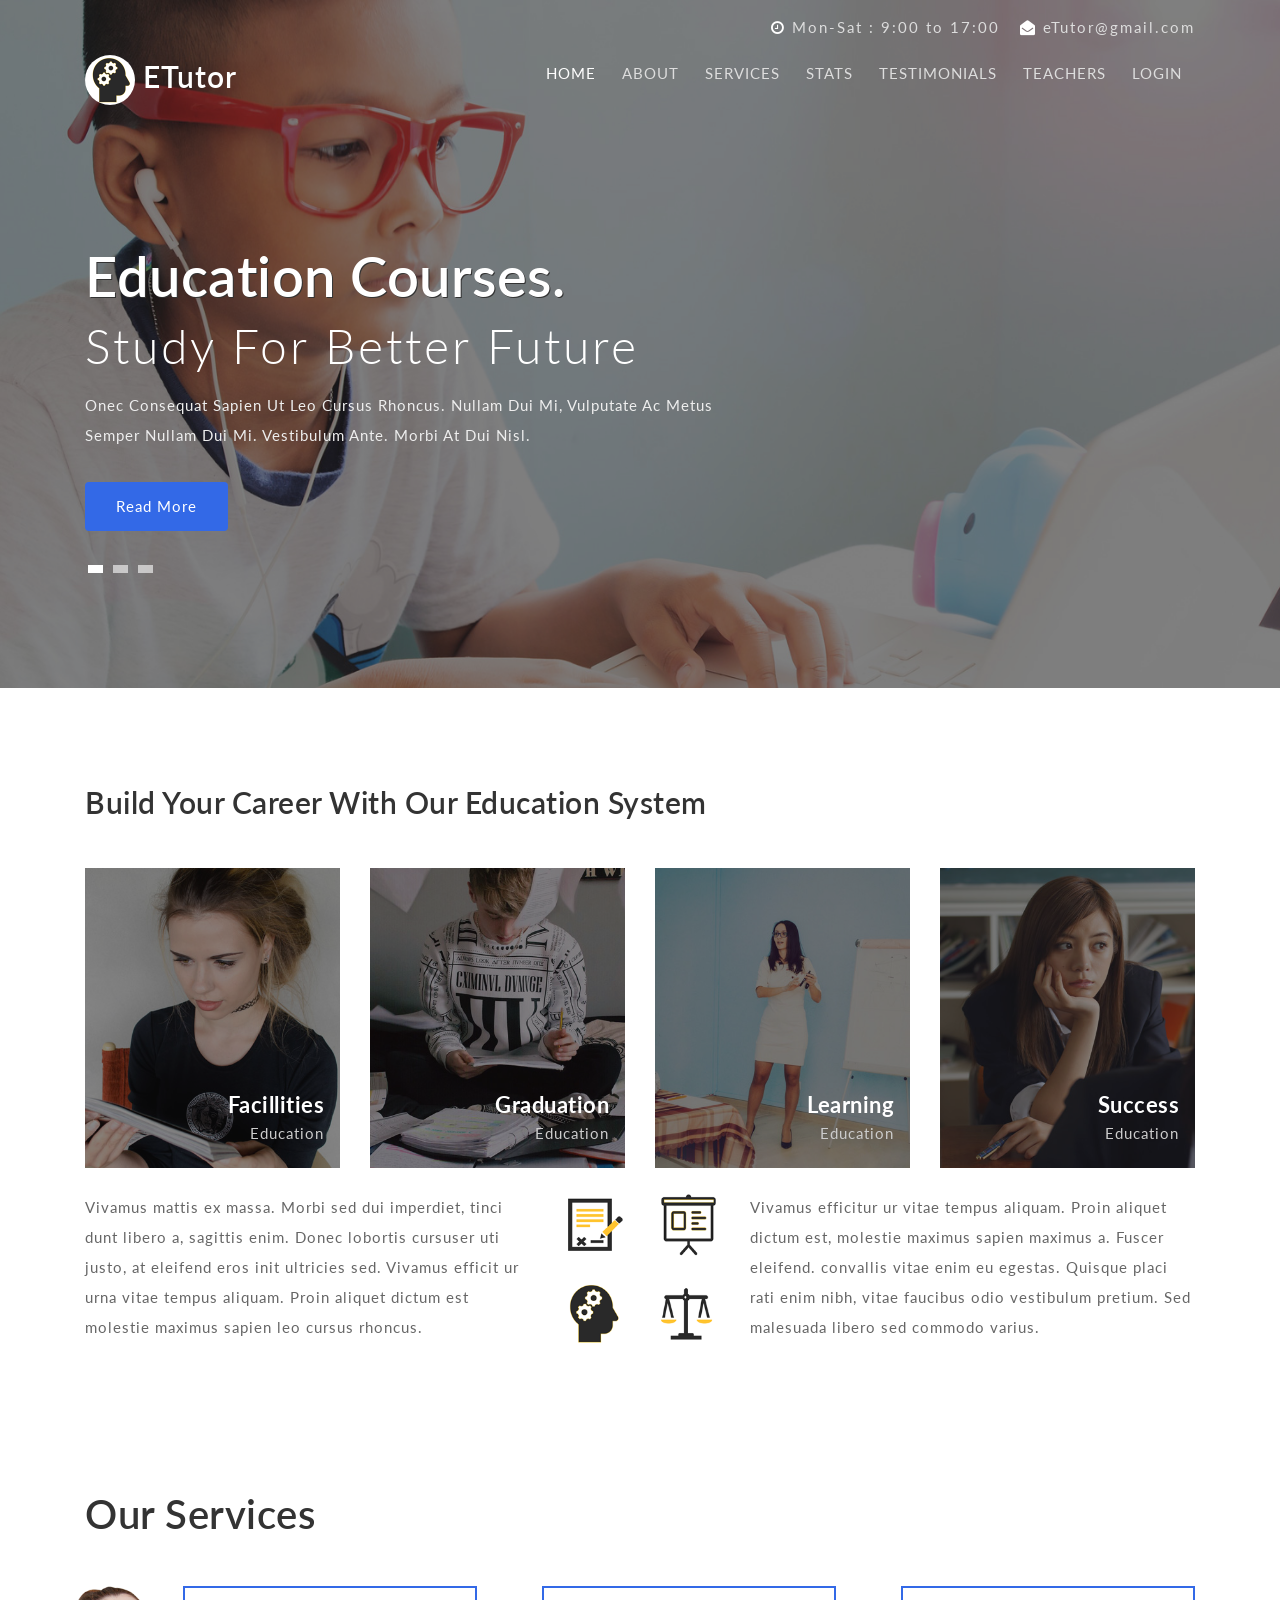
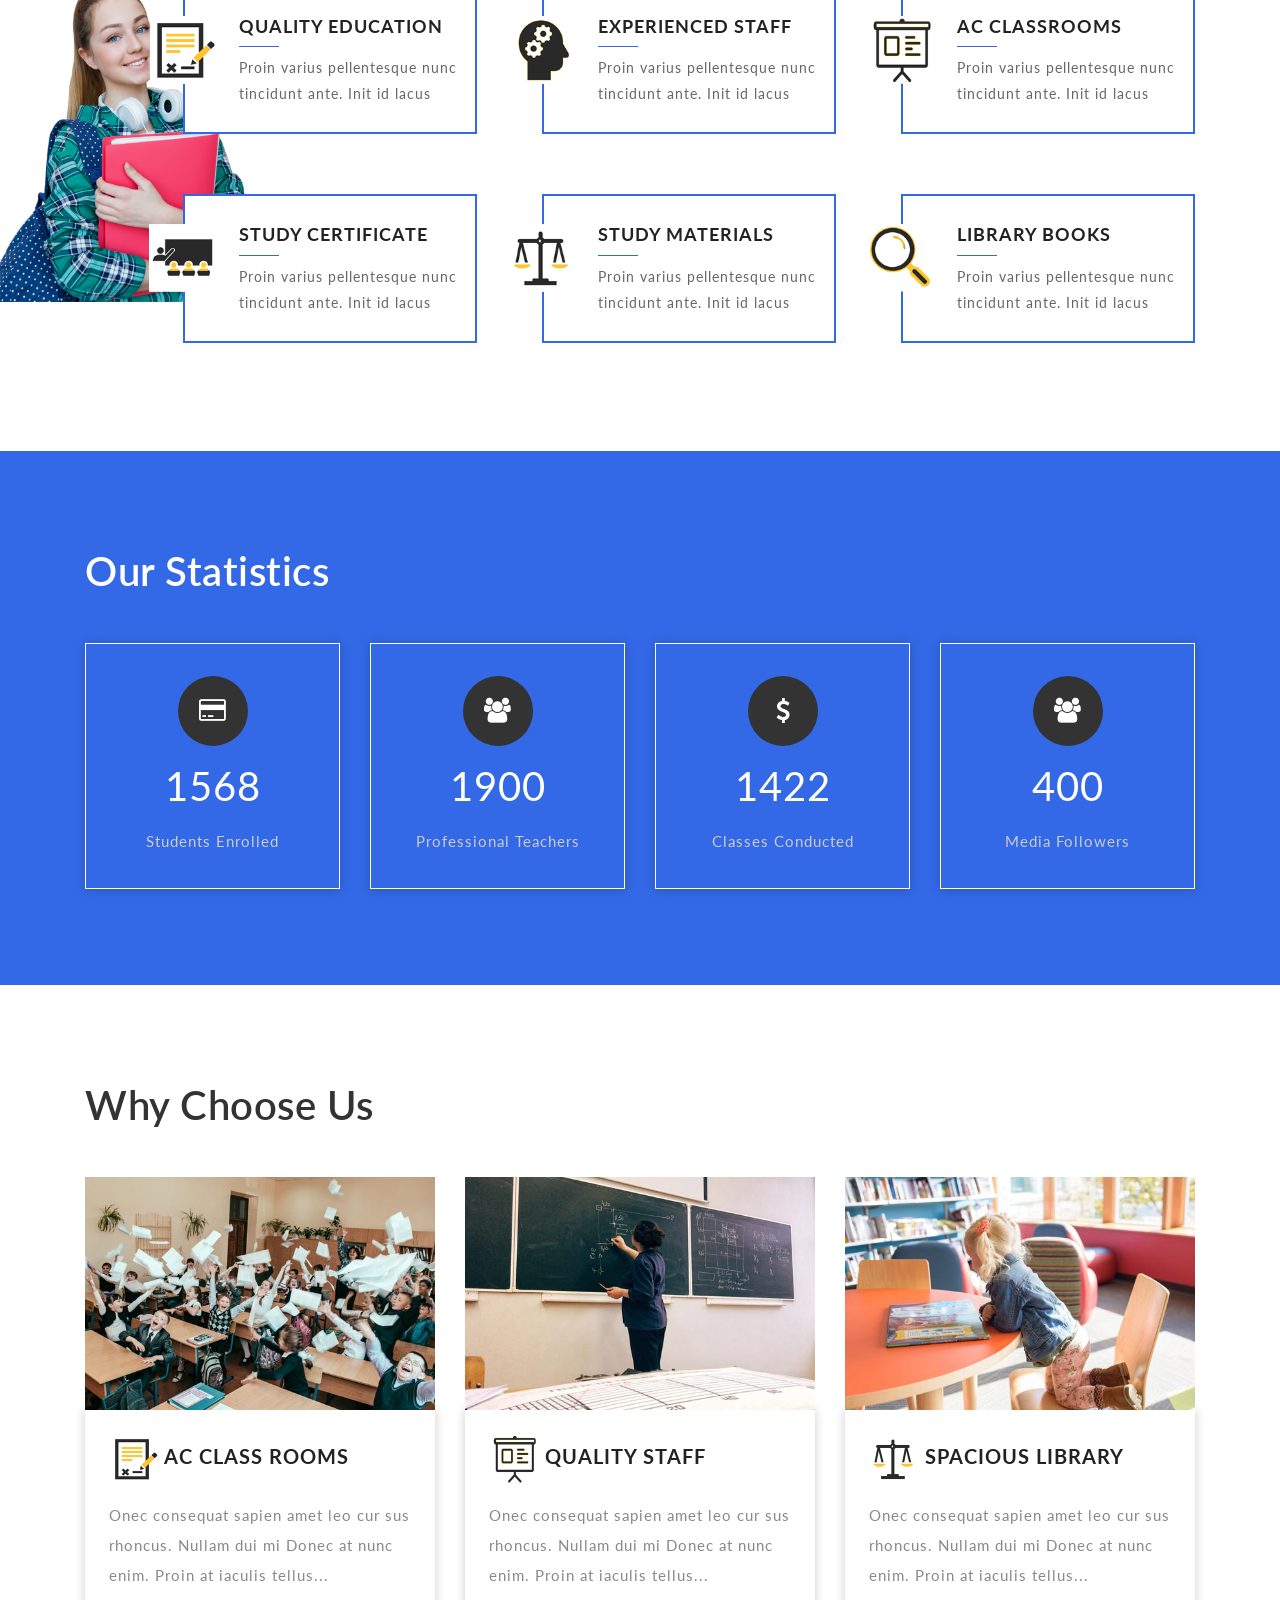
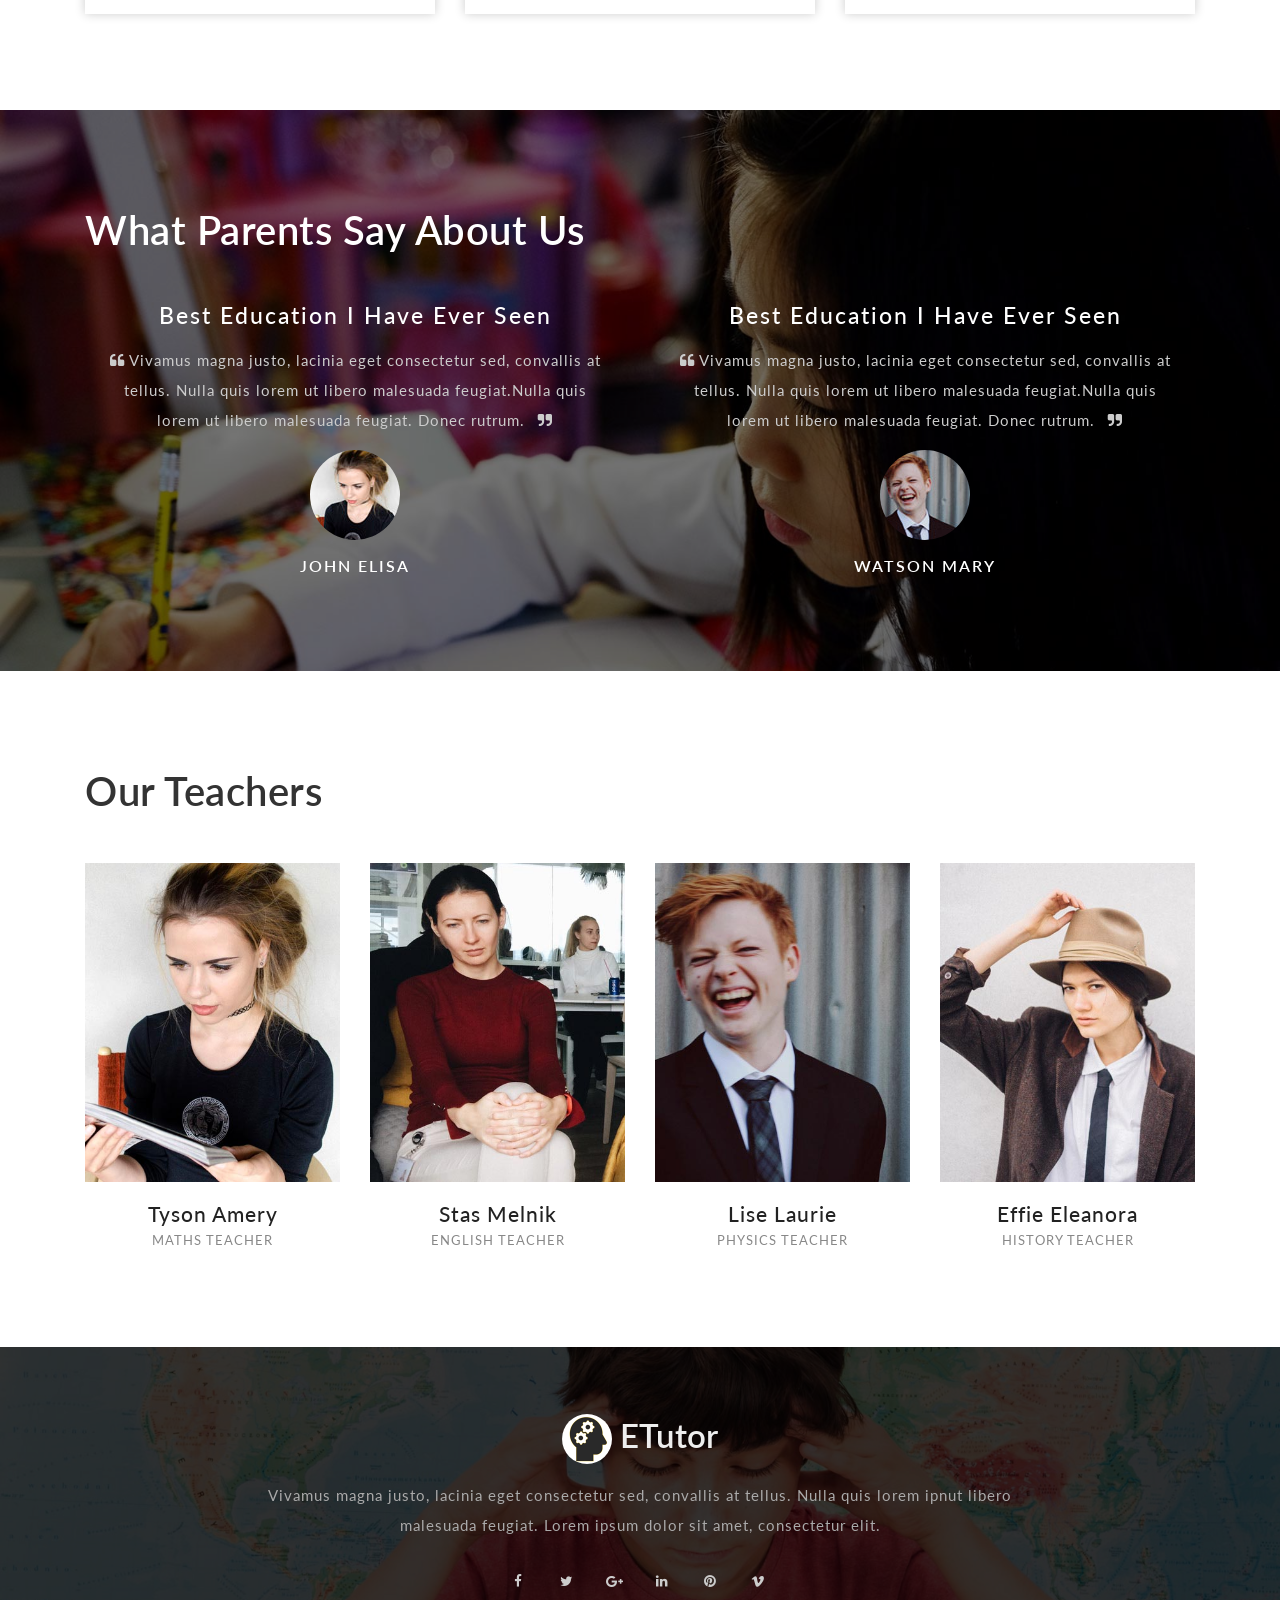
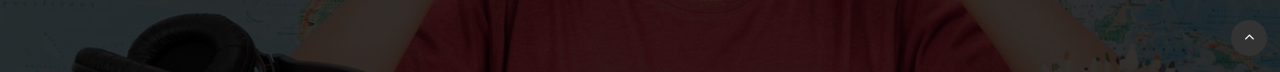
<file: HomePage/index.html>
<!--
author: W3layouts
author URL: http://w3layouts.com
License: Creative Commons Attribution 3.0 Unported
License URL: http://creativecommons.org/licenses/by/3.0/
-->
<!DOCTYPE html>
<html lang="en">
<head>
<title>ETutor Education</title>
<!-- for-mobile-apps -->
<meta name="viewport" content="width=device-width, initial-scale=1">
<meta http-equiv="Content-Type" content="text/html; charset=utf-8" />
<meta name="keywords" content="eTutor Responsive web template, Bootstrap Web Templates, Flat Web Templates, Android Compatible web template, Smartphone Compatible web template, free webdesigns for Nokia, Samsung, LG, SonyEricsson, Motorola web design" />

    <script>
        addEventListener("load", function () {
            setTimeout(hideURLbar, 0);
        }, false);

        function hideURLbar() {
            window.scrollTo(0, 1);
        }
    </script>
	
	<!-- css files -->
    <link href="css/bootstrap.css" rel='stylesheet' type='text/css' /><!-- bootstrap css -->
    <link href="css/style.css" rel='stylesheet' type='text/css' /><!-- custom css -->
	<link href="css/css_slider.css" type="text/css" rel="stylesheet" media="all">
    <link href="css/font-awesome.min.css" rel="stylesheet"><!-- fontawesome css -->
	<!-- //css files -->
	
	<!-- google fonts -->
	<link href="//fonts.googleapis.com/css?family=Lato:100,100i,300,300i,400,400i,700,700i,900,900i&amp;subset=latin-ext" rel="stylesheet">
	<!-- //google fonts -->
	
</head>
<body>

<!-- header -->
<header>
	<div class="top-head container">
		<div class="ml-auto text-right right-p">
			<ul>
				<li class="mr-3">
					<span class="fa fa-clock-o"></span> Mon-Sat : 9:00 to 17:00</li>
				<li>
					<span class="fa fa-envelope-open"></span> <a href="mailto:info@example.com">eTutor@gmail.com</a> </li>
			</ul>
		</div>
	</div>
	<div class="container">
		<!-- nav -->
		<nav class="py-3 d-lg-flex">
			<div id="logo">
				<h1> <a href="index.html"><img src="images/s2.png" alt=""> ETutor </a></h1>
			</div>
			<label for="drop" class="toggle"><span class="fa fa-bars"></span></label>
			<input type="checkbox" id="drop" />
			<ul class="menu ml-auto mt-1">
				<li class="active"><a href="index.html">Home</a></li>
				<li class=""><a href="#about">About</a></li>
				<li class=""><a href="#services">Services</a></li>
				<li class=""><a href="#stats">Stats</a></li>
				<li class=""><a href="#testi">Testimonials</a></li>
				<li class=""><a href="#team">Teachers</a></li>
				<li class=""><a href="../LoginPage/Login.php">Login</a></li>
			</ul>
		</nav>
		<!-- //nav -->
	</div>
</header>
<!-- //header -->

<!-- banner -->
<div class="banner" id="home">
	<div class="layer">
		<div class="container">
			<div class="row">
				<div class="col-lg-7 banner-text-w3pvt">
					<!-- banner slider-->
					<div class="csslider infinity" id="slider1">
						<input type="radio" name="slides" checked="checked" id="slides_1" />
						<input type="radio" name="slides" id="slides_2" />
						<input type="radio" name="slides" id="slides_3" />
						<ul class="banner_slide_bg">
							<li>
								<div class="container-fluid">
									<div class="w3ls_banner_txt">
										<h3 class="b-w3ltxt text-capitalize mt-md-4">Education Courses.</h3>
										<h4 class="b-w3ltxt text-capitalize mt-md-2">Study For Better Future</h4>
										<p class="w3ls_pvt-title my-3">onec consequat sapien ut leo cursus rhoncus. Nullam dui mi, vulputate ac metus semper Nullam dui mi.
								 Vestibulum ante. Morbi at dui nisl.</p>
										<a href="#about" class="btn btn-banner my-3">Read More</a>
									</div>
								</div>
							</li>
							<li>
								<div class="container-fluid">
									<div class="w3ls_banner_txt">
										<h3 class="b-w3ltxt text-capitalize mt-md-4">Education Courses.</h3>
										<h4 class="b-w3ltxt text-capitalize mt-md-2">Study For Better Future</h4>
										<p class="w3ls_pvt-title my-3">onec consequat sapien ut leo cursus rhoncus. Nullam dui mi, vulputate ac metus semper Nullam dui mi.
								 Vestibulum ante. Morbi at dui nisl.</p>
										<a href="#about" class="btn btn-banner my-3">Read More</a>
									</div>
								</div>
							</li>
							<li>
								<div class="container-fluid">
									<div class="w3ls_banner_txt">
										<h3 class="b-w3ltxt text-capitalize mt-md-4">Education Courses.</h3>
										<h4 class="b-w3ltxt text-capitalize mt-md-2">Study For Better Future</h4>
										<p class="w3ls_pvt-title my-3">onec consequat sapien ut leo cursus rhoncus. Nullam dui mi, vulputate ac metus semper Nullam dui mi.
								 Vestibulum ante. Morbi at dui nisl.</p>
										<a href="#about" class="btn btn-banner my-3">Read More</a>
									</div>
								</div>
							</li>
						</ul>
						<div class="navigation">
							<div>
								<label for="slides_1"></label>
								<label for="slides_2"></label>
								<label for="slides_3"></label>
							</div>
						</div>
					</div>
					<!-- //banner slider-->
				</div>
			</div>
		</div>
	</div>
</div>
<!-- //banner -->

<!-- what we Serve -->
<section class="banner-bottom py-5" id="about">
	<div class="container py-lg-5">
		<h2 class="heading mb-sm-5 mb-4"> Build Your Career With Our Education System</h2>
		<div class="row bottom-grids">
			<div class="col-md-3 col-sm-6">
				<div class="three-grids-w3pvt-1 d-flex text-right">
					<div class="text-effect-wthree midd-text-w3ls p-3 w-100">
						<h5 class="text-capitalize text-bl font-weight-bold">Facillities</h5>
						<p>Education</p>
					</div>
				</div>
			</div>
			<div class="col-md-3 col-sm-6 mt-sm-0 mt-4">
				<div class="three-grids-w3pvt-2 d-flex text-right">
					<div class="text-effect-wthree midd-text-w3ls p-3 w-100">
						<h5 class="text-capitalize text-bl font-weight-bold">Graduation</h5>
						<p>Education</p>
					</div>
				</div>
			</div>
			<div class="col-md-3 col-sm-6 mt-md-0 mt-4">
				<div class="three-grids-w3pvt-3 d-flex text-right">
					<div class="text-effect-wthree midd-text-w3ls p-3 w-100">
						<h5 class="text-capitalize text-bl font-weight-bold">Learning</h5>
						<p>Education</p>
					</div>
				</div>
			</div>
			<div class="col-md-3 col-sm-6 mt-md-0 mt-4">
				<div class="three-grids-w3pvt-4 d-flex text-right">
					<div class="text-effect-wthree midd-text-w3ls p-3 w-100">
						<h5 class="text-capitalize text-bl font-weight-bold">Success</h5>
						<p>Education</p>
					</div>
				</div>
			</div>
			<div class="col-lg-5">
				<p class="mt-4">Vivamus mattis ex massa. Morbi sed dui imperdiet, tinci dunt libero a, sagittis enim. Donec lobortis cursuser uti justo, at
				eleifend eros init ultricies sed. Vivamus efficit ur urna vitae tempus aliquam. Proin aliquet dictum est molestie maximus sapien leo cursus rhoncus.</p>
			</div>
			<div class="col-lg-1 col-sm-4 col-5 ser-img">
				<img src="images/s1.png" class="mt-4" alt="">
				<img src="images/s2.png" class="mt-4" alt="">
			</div>
			<div class="col-lg-1 col-sm-4 col-5 ser-img">
				<img src="images/s3.png" class="mt-4" alt="">
				<img src="images/s5.png" class="mt-4" alt="">
			</div>
			<div class="col-lg-5">
				<p class="mt-4"> Vivamus efficitur ur vitae tempus aliquam. Proin aliquet dictum est, molestie maximus sapien maximus a.
				Fuscer eleifend. convallis vitae enim eu egestas. Quisque placi rati enim nibh, vitae faucibus odio vestibulum pretium. Sed malesuada
				libero sed commodo varius. </p>
			</div>
		</div>
	</div>
</section>
<!-- //what we Serve -->

<!-- services -->
<section class="services py-5" id="services">
	<div class="container">
		<h3 class="heading mb-5">Our Services</h3>
		<div class="row ml-sm-5">
			<div class="col-xl-4 col-lg-4 col-md-6 col-sm-12">
				<div class="our-services-wrapper mb-60">
					<div class="services-inner">
						<div class="our-services-img">
							<img src="images/s1.png" alt="">
						</div>
						<div class="our-services-text">
							<h4>Quality Education</h4>
							<p>Proin varius pellentesque nunc tincidunt ante. Init id lacus</p>
						</div>
					</div>
				</div>
			</div>
			<div class="col-xl-4 col-lg-4 col-md-6 col-sm-12">
				<div class="our-services-wrapper mb-60">
					<div class="services-inner">
						<div class="our-services-img">
							<img src="images/s2.png" alt="">
						</div>
						<div class="our-services-text">
							<h4>Experienced Staff</h4>
							<p>Proin varius pellentesque nunc tincidunt ante. Init id lacus</p>
						</div>
					</div>
				</div>
			</div>
			<div class="col-xl-4 col-lg-4 col-md-6 col-sm-12">
				<div class="our-services-wrapper mb-60">
					<div class="services-inner">
						<div class="our-services-img">
							<img src="images/s3.png" alt="">
						</div>
						<div class="our-services-text">
							<h4>Ac Classrooms</h4>
							<p>Proin varius pellentesque nunc tincidunt ante. Init id lacus</p>
						</div>
					</div>
				</div>
			</div>
			<div class="col-xl-4 col-lg-4 col-md-6 col-sm-12">
				<div class="our-services-wrapper mb-60">
					<div class="services-inner">
						<div class="our-services-img">
							<img src="images/s4.png" alt="">
						</div>
						<div class="our-services-text">
							<h4>Study Certificate</h4>
							<p>Proin varius pellentesque nunc tincidunt ante. Init id lacus</p>
						</div>
					</div>
				</div>
			</div>
			<div class="col-xl-4 col-lg-4 col-md-6 col-sm-12">
				<div class="our-services-wrapper mb-60">
					<div class="services-inner">
						<div class="our-services-img">
							<img src="images/s5.png" alt="">
						</div>
						<div class="our-services-text">
							<h4>Study Materials </h4>
							<p>Proin varius pellentesque nunc tincidunt ante. Init id lacus</p>
						</div>
					</div>
				</div>
			</div>
			<div class="col-xl-4 col-lg-4 col-md-6 col-sm-12">
				<div class="our-services-wrapper mb-60">
					<div class="services-inner">
						<div class="our-services-img">
							<img src="images/s6.png" alt="">
						</div>
						<div class="our-services-text">
							<h4>Library Books</h4>
							<p>Proin varius pellentesque nunc tincidunt ante. Init id lacus</p>
						</div>
					</div>
				</div>
			</div>
		</div>
		<!-- positioned image -->
		<div class="position-image">
			<img src="images/services.png" alt="" class="img-fluid">
		</div>
		<!-- //positioned image -->
	</div>
</section>
<!-- //services -->

<!-- stats section -->
<section class="section-stats" id="stats">
	<div class="py-5">
		<div class="container py-lg-5">
		<h3 class="heading mb-sm-5 mb-4">Our statistics</h3>
			<div class="row text-center">
				<div class="col-lg-3 col-6">
					<div class="w3layouts_stats_left w3_counter_grid">
						<div class="stats-icon">
							<span class="fa fa-credit-card"></span>
						</div>
						<p class="counter">1568</p>
						<p class="para-text-w3ls">Students Enrolled</p>
					</div>
				</div>
				<div class="col-lg-3 col-6">
					<div class="w3layouts_stats_left w3_counter_grid2">	
						<div class="stats-icon">
							<span class="fa fa-users"></span>
						</div>
						<p class="counter">1900</p>
						<p class="para-text-w3ls">Professional Teachers</p>
					</div>
				</div>
				<div class="col-lg-3 col-6 mt-lg-0 mt-4">
					<div class="w3layouts_stats_left w3_counter_grid1">	
						<div class="stats-icon">
							<span class="fa fa-dollar"></span>
						</div>
						<p class="counter">1422</p>
						<p class="para-text-w3ls">Classes Conducted</p>
					</div>
				</div>
				<div class="col-lg-3 col-6 mt-lg-0 mt-4">
					<div class="w3layouts_stats_left w3_counter_grid1">	
						<div class="stats-icon">
							<span class="fa fa-users"></span>
						</div>
						<p class="counter">400</p>
						<p class="para-text-w3ls">Media Followers</p>
					</div>
				</div>
			</div>
		</div>
	</div>
</section>
<!-- //stats section -->

<!-- other services -->
<section class="other_services py-5" id="why">
	<div class="container py-lg-5 py-3">
		<h3 class="heading mb-sm-5 mb-4">Why Choose Us </h3>
		<div class="row">
			<div class="col-lg-4 col-md-6">
				<div class="grid">
					<img src="images/choose1.jpg" alt="" class="img-fluid" />
					<div class="info p-4">
						<h4 class=""><img src="images/s1.png" class="img-fluid" alt=""> AC Class Rooms</h4>
						<p class="mt-3">Onec consequat sapien amet leo cur sus rhoncus. Nullam dui mi Donec at nunc enim. Proin at iaculis tellus...</p>
					</div>
				</div>
			</div>
			<div class="col-lg-4 col-md-6 mt-md-0 mt-4">
				<div class="grid">
					<img src="images/choose2.jpg" alt="" class="img-fluid" />
					<div class="info p-4">
						<h4 class=""><img src="images/s3.png" class="img-fluid" alt=""> Quality Staff</h4>
						<p class="mt-3">Onec consequat sapien amet leo cur sus rhoncus. Nullam dui mi Donec at nunc enim. Proin at iaculis tellus...</p>
					</div>
				</div>
			</div>
			<div class="col-lg-4 col-md-6 mt-lg-0 mt-4">
				<div class="grid">
					<img src="images/choose3.jpg" alt="" class="img-fluid" />
					<div class="info p-4">
						<h4 class=""><img src="images/s5.png" class="img-fluid" alt=""> Spacious Library </h4>
						<p class="mt-3">Onec consequat sapien amet leo cur sus rhoncus. Nullam dui mi Donec at nunc enim. Proin at iaculis tellus...</p>
					</div>
				</div>
			</div>
		</div>
	</div>
</section>
<!-- //other services -->

<!-- testimonials -->
<section class="testimonials" id="testi">
	<div class="layer py-lg-5">
		<div class="container py-5">
			<h3 class="heading mb-5">What Parents Say About Us</h3>
			<div class="text-center">
				<div class="row">
					<div class="col-md-6">
						<div class="testi-info-text">
							<h4>Best Education i have ever seen</h4>
							<p>
								<span class="fa fa-quote-left"></span> Vivamus magna justo, lacinia eget consectetur
								sed,
								convallis at tellus. Nulla
								quis lorem ut libero malesuada feugiat.Nulla quis lorem ut libero malesuada
								feugiat.
								Donec rutrum.
								<span class="fa ml-2 fa-quote-right"></span>
							</p>
						</div>
						<div class="testi-pos">
							<img src="images/ts1.jpg" alt="" class="img-fluid rounded-circle mb-3" />
							<h4> John Elisa </h4>
						</div>
					</div>
					<div class="col-md-6 mt-md-0 mt-5">
						<div class="testi-info-text">
							<h4>Best Education i have ever seen</h4>
							<p>
								<span class="fa fa-quote-left"></span> Vivamus magna justo, lacinia eget consectetur
								sed,
								convallis at tellus. Nulla
								quis lorem ut libero malesuada feugiat.Nulla quis lorem ut libero malesuada
								feugiat.
								Donec rutrum.
								<span class="fa ml-2 fa-quote-right"></span>
							</p>
						</div>
						<div class="testi-pos">
							<img src="images/ts2.jpg" alt="" class="img-fluid rounded-circle mb-3" />
							<h4>Watson Mary</h4>
						</div>
					</div>
				</div>
			</div>
		</div>
	</div>
</section>
<!-- //testimonials -->

<!-- Team  -->
<section class="team pt-5" id="team">
    <div class="container py-lg-5">
		<h3 class="heading mb-sm-5 mb-4">Our Teachers</h3>
        <div class="row">
			<div class="team-grid col-md-3 col-sm-6 mb-5">
				<img src="images/team1.jpg" class="" alt="" />
				<div class="team-info text-center">
					<h3 class="e">Tyson Amery</h3>
					<span class="">Maths Teacher</span>
				</div>
			</div>
			<div class="team-grid col-md-3 col-sm-6 mb-5">
				<img src="images/team2.jpg" class="" alt="" />
				<div class="team-info text-center">
					<h3 class="">Stas Melnik</h3>
					<span class="">English Teacher</span>
				</div>
			</div>
			<div class="team-grid col-md-3 col-sm-6 mb-5">
				<img src="images/team3.jpg" class="" alt="" />
				<div class="team-info text-center">
					<h3 class="">Lise Laurie</h3>
					<span class="">Physics Teacher</span>
				</div>
			</div>
			<div class="team-grid col-md-3 col-sm-6 mb-5">
				<img src="images/team4.jpg" class="" alt="" />
				<div class="team-info text-center">
					<h3 class="">Effie Eleanora</h3>
					<span class="">History Teacher</span>
				</div>
			</div>
        </div>
    </div>
</section>
<!-- //Team -->
<!-- footer -->
<footer>
	<div class="footer-layer py-sm-5 pt-5 pb-3">
		<div class="container py-md-3">
			<div class="footer-grid_section text-center">
				<div class="footer-title mb-3">
					<a href="#"><img src="images/s2.png" alt=""> ETutor</a>
				</div>
				<div class="footer-text">
					<p>Vivamus magna justo, lacinia eget consectetur sed, convallis at tellus. Nulla quis lorem ipnut libero malesuada feugiat.
					 Lorem ipsum dolor sit amet, consectetur elit.</p>
				</div>
				<ul class="social_section_1info">
					<li class="mb-2 facebook"><a href="#"><span class="fa fa-facebook"></span></a></li>
					<li class="mb-2 twitter"><a href="#"><span class="fa fa-twitter"></span></a></li>
					<li class="google"><a href="#"><span class="fa fa-google-plus"></span></a></li>
					<li class="linkedin"><a href="#"><span class="fa fa-linkedin"></span></a></li>
					<li class="pinterest"><a href="#"><span class="fa fa-pinterest"></span></a></li>
					<li class="vimeo"><a href="#"><span class="fa fa-vimeo"></span></a></li>
				</ul>
			</div>
		</div>
	</div>
</footer>
<!-- //footer -->

<!-- move top -->
<div class="move-top text-right">
	<a href="#home" class="move-top"> 
		<span class="fa fa-angle-up  mb-3" aria-hidden="true"></span>
	</a>
</div>
<!-- move top -->

</body>
</html>
</file>
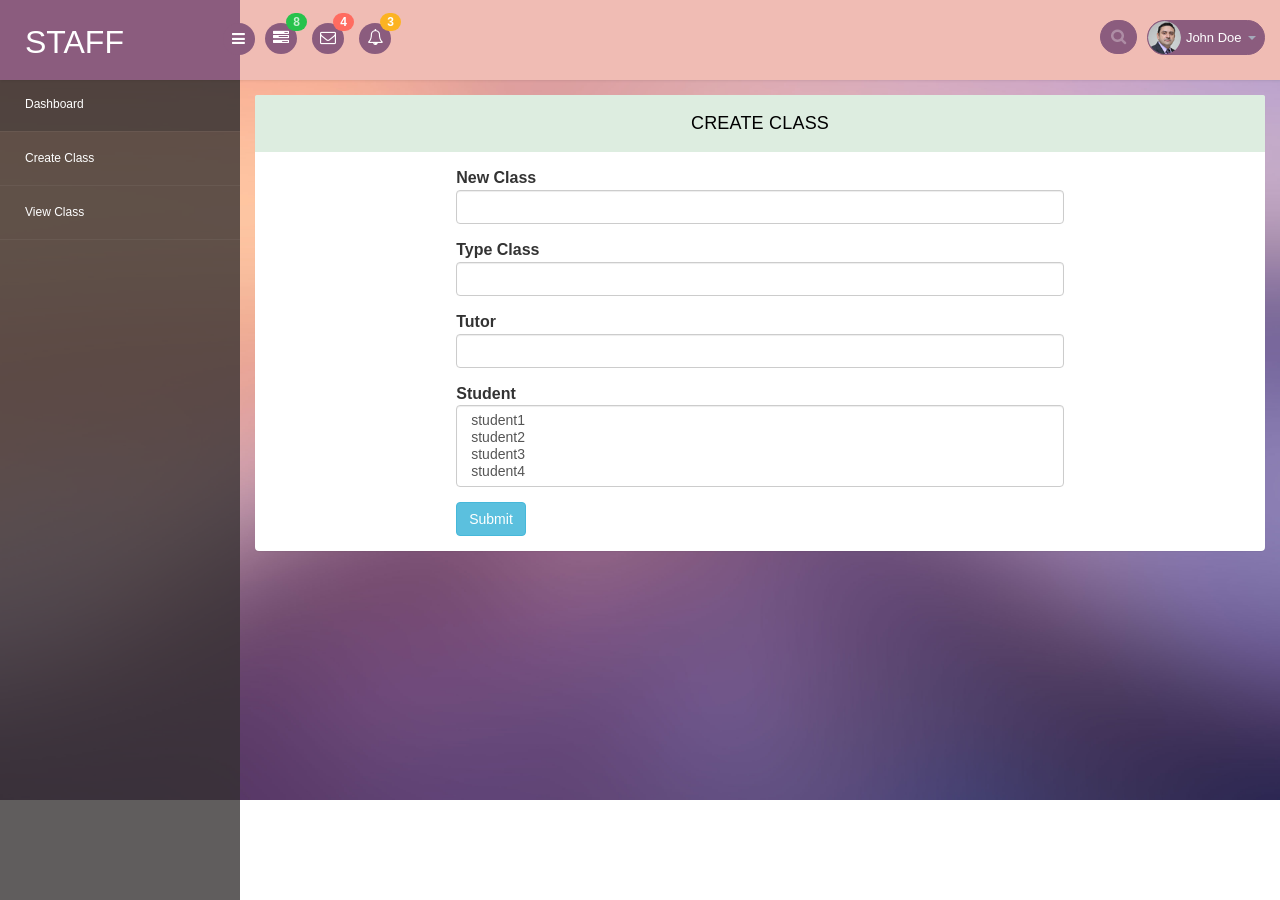
<file: StaffPage/addStudentToClass.html>
<!DOCTYPE html>
<head>
<title>Staff</title>
<meta name="viewport" content="width=device-width, initial-scale=1">
<meta http-equiv="Content-Type" content="text/html; charset=utf-8" />
<meta name="keywords" content="Visitors Responsive web template, Bootstrap Web Templates, Flat Web Templates, Android Compatible web template, 
Smartphone Compatible web template, free webdesigns for Nokia, Samsung, LG, SonyEricsson, Motorola web design" />
<!-- bootstrap-css -->
<link rel="stylesheet" href="css/bootstrap.min.css" >
<!-- //bootstrap-css -->
<!-- Custom CSS -->
<link href="css/style.css" rel='stylesheet' type='text/css' />
<link href="css/style-responsive.css" rel="stylesheet"/>
<!-- font-awesome icons -->
<link rel="stylesheet" href="css/font.css" type="text/css"/>
<link href="css/font-awesome.css" rel="stylesheet"> 
<link rel="stylesheet" href="css/morris.css" type="text/css"/>
<!-- calendar -->
<link rel="stylesheet" href="css/monthly.css">
<!-- //calendar -->
<!-- //font-awesome icons -->
<script src="js/jquery2.0.3.min.js"></script>
<script src="js/raphael-min.js"></script>
<script src="js/morris.js"></script>
</head>
<body>
<section id="container">
<!--header start-->
<header class="header fixed-top clearfix">
<!--logo start-->
<div class="brand">
    <a href="index.html" class="logo">
        STAFF
    </a>
    <div class="sidebar-toggle-box">
        <div class="fa fa-bars"></div>
    </div>
</div>
<!--logo end-->
<div class="nav notify-row" id="top_menu">
    <!--  notification start -->
    <ul class="nav top-menu">
        <!-- settings start -->
        <li class="dropdown">
            <a data-toggle="dropdown" class="dropdown-toggle" href="#">
                <i class="fa fa-tasks"></i>
                <span class="badge bg-success">8</span>
            </a>
            <ul class="dropdown-menu extended tasks-bar">
                <li>
                    <p class="">You have 8 pending tasks</p>
                </li>
                <li>
                    <a href="#">
                        <div class="task-info clearfix">
                            <div class="desc pull-left">
                                <h5>Target Sell</h5>
                                <p>25% , Deadline  12 June’13</p>
                            </div>
                                    <span class="notification-pie-chart pull-right" data-percent="45">
                            <span class="percent"></span>
                            </span>
                        </div>
                    </a>
                </li>
                <li>
                    <a href="#">
                        <div class="task-info clearfix">
                            <div class="desc pull-left">
                                <h5>Product Delivery</h5>
                                <p>45% , Deadline  12 June’13</p>
                            </div>
                                    <span class="notification-pie-chart pull-right" data-percent="78">
                            <span class="percent"></span>
                            </span>
                        </div>
                    </a>
                </li>
                <li>
                    <a href="#">
                        <div class="task-info clearfix">
                            <div class="desc pull-left">
                                <h5>Payment collection</h5>
                                <p>87% , Deadline  12 June’13</p>
                            </div>
                                    <span class="notification-pie-chart pull-right" data-percent="60">
                            <span class="percent"></span>
                            </span>
                        </div>
                    </a>
                </li>
                <li>
                    <a href="#">
                        <div class="task-info clearfix">
                            <div class="desc pull-left">
                                <h5>Target Sell</h5>
                                <p>33% , Deadline  12 June’13</p>
                            </div>
                                    <span class="notification-pie-chart pull-right" data-percent="90">
                            <span class="percent"></span>
                            </span>
                        </div>
                    </a>
                </li>

                <li class="external">
                    <a href="#">See All Tasks</a>
                </li>
            </ul>
        </li>
        <!-- settings end -->
        <!-- inbox dropdown start-->
        <li id="header_inbox_bar" class="dropdown">
            <a data-toggle="dropdown" class="dropdown-toggle" href="#">
                <i class="fa fa-envelope-o"></i>
                <span class="badge bg-important">4</span>
            </a>
            <ul class="dropdown-menu extended inbox">
                <li>
                    <p class="red">You have 4 Mails</p>
                </li>
                <li>
                    <a href="#">
                        <span class="photo"><img alt="avatar" src="images/3.png"></span>
                                <span class="subject">
                                <span class="from">Jonathan Smith</span>
                                <span class="time">Just now</span>
                                </span>
                                <span class="message">
                                    Hello, this is an example msg.
                                </span>
                    </a>
                </li>
                <li>
                    <a href="#">
                        <span class="photo"><img alt="avatar" src="images/1.png"></span>
                                <span class="subject">
                                <span class="from">Jane Doe</span>
                                <span class="time">2 min ago</span>
                                </span>
                                <span class="message">
                                    Nice admin template
                                </span>
                    </a>
                </li>
                <li>
                    <a href="#">
                        <span class="photo"><img alt="avatar" src="images/3.png"></span>
                                <span class="subject">
                                <span class="from">Tasi sam</span>
                                <span class="time">2 days ago</span>
                                </span>
                                <span class="message">
                                    This is an example msg.
                                </span>
                    </a>
                </li>
                <li>
                    <a href="#">
                        <span class="photo"><img alt="avatar" src="images/2.png"></span>
                                <span class="subject">
                                <span class="from">Mr. Perfect</span>
                                <span class="time">2 hour ago</span>
                                </span>
                                <span class="message">
                                    Hi there, its a test
                                </span>
                    </a>
                </li>
                <li>
                    <a href="#">See all messages</a>
                </li>
            </ul>
        </li>
        <!-- inbox dropdown end -->
        <!-- notification dropdown start-->
        <li id="header_notification_bar" class="dropdown">
            <a data-toggle="dropdown" class="dropdown-toggle" href="#">

                <i class="fa fa-bell-o"></i>
                <span class="badge bg-warning">3</span>
            </a>
            <ul class="dropdown-menu extended notification">
                <li>
                    <p>Notifications</p>
                </li>
                <li>
                    <div class="alert alert-info clearfix">
                        <span class="alert-icon"><i class="fa fa-bolt"></i></span>
                        <div class="noti-info">
                            <a href="#"> Server #1 overloaded.</a>
                        </div>
                    </div>
                </li>
                <li>
                    <div class="alert alert-danger clearfix">
                        <span class="alert-icon"><i class="fa fa-bolt"></i></span>
                        <div class="noti-info">
                            <a href="#"> Server #2 overloaded.</a>
                        </div>
                    </div>
                </li>
                <li>
                    <div class="alert alert-success clearfix">
                        <span class="alert-icon"><i class="fa fa-bolt"></i></span>
                        <div class="noti-info">
                            <a href="#"> Server #3 overloaded.</a>
                        </div>
                    </div>
                </li>

            </ul>
        </li>
        <!-- notification dropdown end -->
    </ul>
    <!--  notification end -->
</div>
<div class="top-nav clearfix">
    <!--search & user info start-->
    <ul class="nav pull-right top-menu">
        <li>
            <input type="text" class="form-control search" placeholder=" Search">
        </li>
        <!-- user login dropdown start-->
        <li class="dropdown">
            <a data-toggle="dropdown" class="dropdown-toggle" href="#">
                <img alt="" src="images/2.png">
                <span class="username">John Doe</span>
                <b class="caret"></b>
            </a>
            <ul class="dropdown-menu extended logout">
                <li><a href="#"><i class=" fa fa-suitcase"></i>Profile</a></li>
                <li><a href="#"><i class="fa fa-cog"></i> Settings</a></li>
                <li><a href="../LoginPage/Login.php"><i class="fa fa-key"></i> Log Out</a></li>
            </ul>
        </li>
        <!-- user login dropdown end -->
       
    </ul>
    <!--search & user info end-->
</div>
</header>
<!--header end-->
<!--sidebar start-->
<aside>
    <div id="sidebar" class="nav-collapse">
        <!-- sidebar menu start-->
        <div class="leftside-navigation">
            <ul class="sidebar-menu" id="nav-accordion">
                <li>
                    <a class="active" href="index.html">
                        <span>Dashboard</span>
                    </a>
                </li>
                
                <li>
                    <a href="createClass.html">
                        <span>Create Class </span>
                    </a>
                </li>
                <li>
                    <a href="viewClass.html">
                        <span>View Class </span>
                    </a>
                </li>
            </ul>            
        </div>
        <!-- sidebar menu end-->
    </div>
</aside>
<!--sidebar end-->
<!--main content start-->
<section id="main-content">
	<section class="wrapper">
        <div class="row">
            <div class="col-lg-12">
                    <section class="panel">
                        <header class="panel-heading">
                            Create Class
                        </header>
                        <div class="panel-body">
                            <div class="position-center">
                                <form role="form">
                                <div class="form-group">
                                    <label>New Class</label>
                                    <input type="text" class="form-control" id="newClass" name="newClass">
                                </div>    
                                <div class="form-group">
                                    <label>Type Class</label>
                                    <input type="text" class="form-control" id="typeClass" name="typeClass">
                                </div> 
                                <div class="form-group">
                                    <label>Tutor</label>
                                    <input type="text" class="form-control" id="tutor" name="tutor">
                                </div> 
                                <div class="form-group">
                                    <label>Student</label>
                                    <select class="form-control" id="student" name="student" multiple>
                                        <option value="st1">student1</option>
                                        <option value="st2">student2</option>
                                        <option value="st3">student3</option>
                                        <option value="st4">student4</option>
                                    </select>
                                </div>
                                <button type="submit" class="btn btn-info">Submit</button>
                            </form>
                            </div>

                        </div>
                    </section>
            </div>
            
        </div>
</section>

</section>
<!--main content end-->
</section>
<script src="js/bootstrap.js"></script>
<script src="js/jquery.dcjqaccordion.2.7.js"></script>
<script src="js/scripts.js"></script>
<script src="js/jquery.slimscroll.js"></script>
<script src="js/jquery.nicescroll.js"></script>
<!--[if lte IE 8]><script language="javascript" type="text/javascript" src="js/flot-chart/excanvas.min.js"></script><![endif]-->
<script src="js/jquery.scrollTo.js"></script>
</body>
</html>
</file>
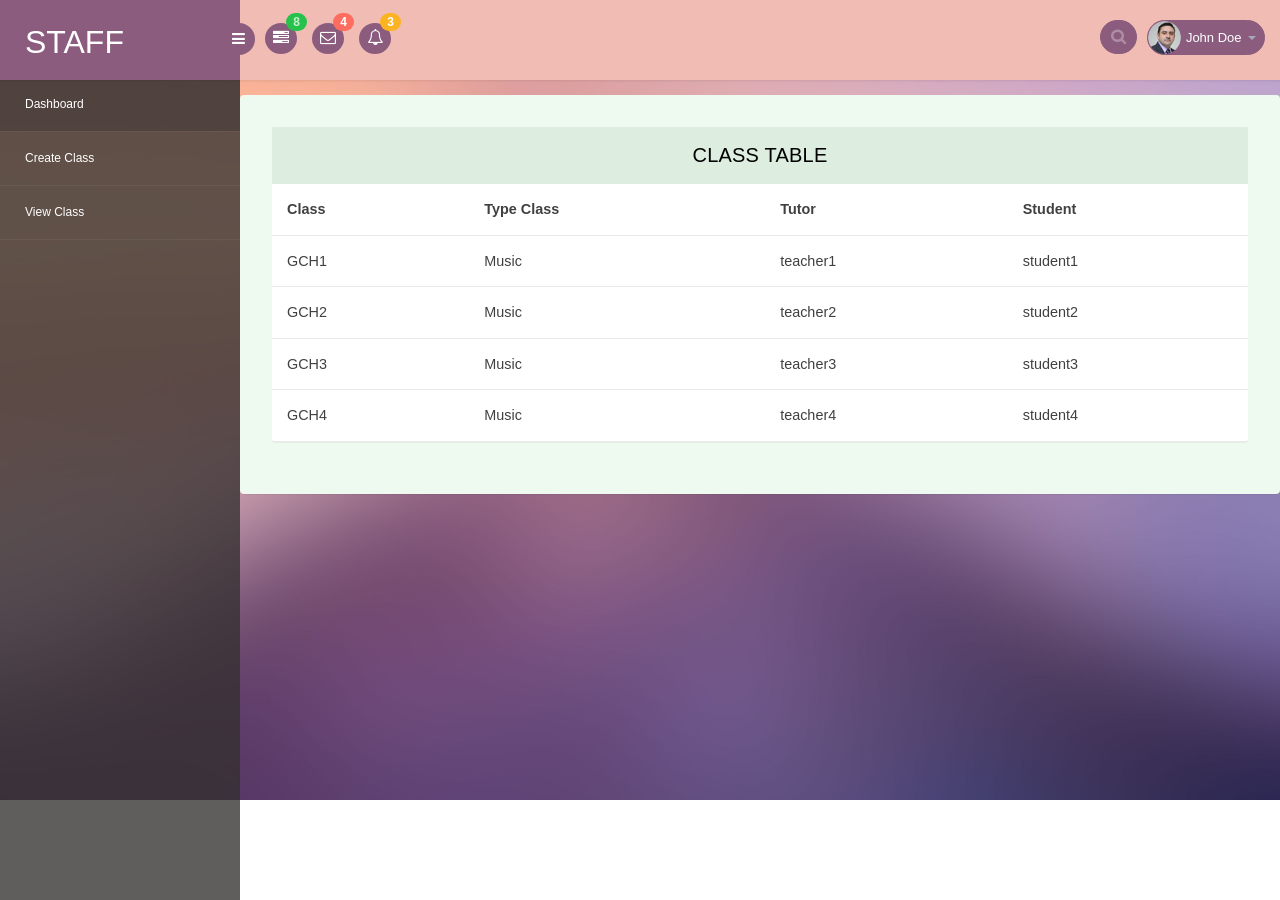
<file: StaffPage/viewClass.html>
<!DOCTYPE html>
<head>
<title>Staff</title>
<meta name="viewport" content="width=device-width, initial-scale=1">
<meta http-equiv="Content-Type" content="text/html; charset=utf-8" />
<meta name="keywords" content="Visitors Responsive web template, Bootstrap Web Templates, Flat Web Templates, Android Compatible web template, 
Smartphone Compatible web template, free webdesigns for Nokia, Samsung, LG, SonyEricsson, Motorola web design" />
<!-- bootstrap-css -->
<link rel="stylesheet" href="css/bootstrap.min.css" >
<!-- //bootstrap-css -->
<!-- Custom CSS -->
<link href="css/style.css" rel='stylesheet' type='text/css' />
<link href="css/style-responsive.css" rel="stylesheet"/>
<!-- font-awesome icons -->
<link rel="stylesheet" href="css/font.css" type="text/css"/>
<link href="css/font-awesome.css" rel="stylesheet"> 
<link rel="stylesheet" href="css/morris.css" type="text/css"/>
<!-- calendar -->
<link rel="stylesheet" href="css/monthly.css">
<!-- //calendar -->
<!-- //font-awesome icons -->
<script src="js/jquery2.0.3.min.js"></script>
<script src="js/raphael-min.js"></script>
<script src="js/morris.js"></script>
</head>
<body>
<section id="container">
<!--header start-->
<header class="header fixed-top clearfix">
<!--logo start-->
<div class="brand">
    <a href="index.html" class="logo">
        STAFF
    </a>
    <div class="sidebar-toggle-box">
        <div class="fa fa-bars"></div>
    </div>
</div>
<!--logo end-->
<div class="nav notify-row" id="top_menu">
    <!--  notification start -->
    <ul class="nav top-menu">
        <!-- settings start -->
        <li class="dropdown">
            <a data-toggle="dropdown" class="dropdown-toggle" href="#">
                <i class="fa fa-tasks"></i>
                <span class="badge bg-success">8</span>
            </a>
            <ul class="dropdown-menu extended tasks-bar">
                <li>
                    <p class="">You have 8 pending tasks</p>
                </li>
                <li>
                    <a href="#">
                        <div class="task-info clearfix">
                            <div class="desc pull-left">
                                <h5>Target Sell</h5>
                                <p>25% , Deadline  12 June’13</p>
                            </div>
                                    <span class="notification-pie-chart pull-right" data-percent="45">
                            <span class="percent"></span>
                            </span>
                        </div>
                    </a>
                </li>
                <li>
                    <a href="#">
                        <div class="task-info clearfix">
                            <div class="desc pull-left">
                                <h5>Product Delivery</h5>
                                <p>45% , Deadline  12 June’13</p>
                            </div>
                                    <span class="notification-pie-chart pull-right" data-percent="78">
                            <span class="percent"></span>
                            </span>
                        </div>
                    </a>
                </li>
                <li>
                    <a href="#">
                        <div class="task-info clearfix">
                            <div class="desc pull-left">
                                <h5>Payment collection</h5>
                                <p>87% , Deadline  12 June’13</p>
                            </div>
                                    <span class="notification-pie-chart pull-right" data-percent="60">
                            <span class="percent"></span>
                            </span>
                        </div>
                    </a>
                </li>
                <li>
                    <a href="#">
                        <div class="task-info clearfix">
                            <div class="desc pull-left">
                                <h5>Target Sell</h5>
                                <p>33% , Deadline  12 June’13</p>
                            </div>
                                    <span class="notification-pie-chart pull-right" data-percent="90">
                            <span class="percent"></span>
                            </span>
                        </div>
                    </a>
                </li>

                <li class="external">
                    <a href="#">See All Tasks</a>
                </li>
            </ul>
        </li>
        <!-- settings end -->
        <!-- inbox dropdown start-->
        <li id="header_inbox_bar" class="dropdown">
            <a data-toggle="dropdown" class="dropdown-toggle" href="#">
                <i class="fa fa-envelope-o"></i>
                <span class="badge bg-important">4</span>
            </a>
            <ul class="dropdown-menu extended inbox">
                <li>
                    <p class="red">You have 4 Mails</p>
                </li>
                <li>
                    <a href="#">
                        <span class="photo"><img alt="avatar" src="images/3.png"></span>
                                <span class="subject">
                                <span class="from">Jonathan Smith</span>
                                <span class="time">Just now</span>
                                </span>
                                <span class="message">
                                    Hello, this is an example msg.
                                </span>
                    </a>
                </li>
                <li>
                    <a href="#">
                        <span class="photo"><img alt="avatar" src="images/1.png"></span>
                                <span class="subject">
                                <span class="from">Jane Doe</span>
                                <span class="time">2 min ago</span>
                                </span>
                                <span class="message">
                                    Nice admin template
                                </span>
                    </a>
                </li>
                <li>
                    <a href="#">
                        <span class="photo"><img alt="avatar" src="images/3.png"></span>
                                <span class="subject">
                                <span class="from">Tasi sam</span>
                                <span class="time">2 days ago</span>
                                </span>
                                <span class="message">
                                    This is an example msg.
                                </span>
                    </a>
                </li>
                <li>
                    <a href="#">
                        <span class="photo"><img alt="avatar" src="images/2.png"></span>
                                <span class="subject">
                                <span class="from">Mr. Perfect</span>
                                <span class="time">2 hour ago</span>
                                </span>
                                <span class="message">
                                    Hi there, its a test
                                </span>
                    </a>
                </li>
                <li>
                    <a href="#">See all messages</a>
                </li>
            </ul>
        </li>
        <!-- inbox dropdown end -->
        <!-- notification dropdown start-->
        <li id="header_notification_bar" class="dropdown">
            <a data-toggle="dropdown" class="dropdown-toggle" href="#">

                <i class="fa fa-bell-o"></i>
                <span class="badge bg-warning">3</span>
            </a>
            <ul class="dropdown-menu extended notification">
                <li>
                    <p>Notifications</p>
                </li>
                <li>
                    <div class="alert alert-info clearfix">
                        <span class="alert-icon"><i class="fa fa-bolt"></i></span>
                        <div class="noti-info">
                            <a href="#"> Server #1 overloaded.</a>
                        </div>
                    </div>
                </li>
                <li>
                    <div class="alert alert-danger clearfix">
                        <span class="alert-icon"><i class="fa fa-bolt"></i></span>
                        <div class="noti-info">
                            <a href="#"> Server #2 overloaded.</a>
                        </div>
                    </div>
                </li>
                <li>
                    <div class="alert alert-success clearfix">
                        <span class="alert-icon"><i class="fa fa-bolt"></i></span>
                        <div class="noti-info">
                            <a href="#"> Server #3 overloaded.</a>
                        </div>
                    </div>
                </li>

            </ul>
        </li>
        <!-- notification dropdown end -->
    </ul>
    <!--  notification end -->
</div>
<div class="top-nav clearfix">
    <!--search & user info start-->
    <ul class="nav pull-right top-menu">
        <li>
            <input type="text" class="form-control search" placeholder=" Search">
        </li>
        <!-- user login dropdown start-->
        <li class="dropdown">
            <a data-toggle="dropdown" class="dropdown-toggle" href="#">
                <img alt="" src="images/2.png">
                <span class="username">John Doe</span>
                <b class="caret"></b>
            </a>
            <ul class="dropdown-menu extended logout">
                <li><a href="#"><i class=" fa fa-suitcase"></i>Profile</a></li>
                <li><a href="#"><i class="fa fa-cog"></i> Settings</a></li>
                <li><a href="../LoginPage/Login.php"><i class="fa fa-key"></i> Log Out</a></li>
            </ul>
        </li>
        <!-- user login dropdown end -->
       
    </ul>
    <!--search & user info end-->
</div>
</header>
<!--header end-->
<!--sidebar start-->
<aside>
    <div id="sidebar" class="nav-collapse">
        <!-- sidebar menu start-->
        <div class="leftside-navigation">
            <ul class="sidebar-menu" id="nav-accordion">
                <li>
                    <a class="active" href="index.html">
                        <span>Dashboard</span>
                    </a>
                </li>
                
                <li>
                    <a href="createClass.html">
                        <span>Create Class </span>
                    </a>
                </li>
                <li>
                    <a href="viewClass.html">
                        <span>View Class </span>
                    </a>
                </li>
            </ul>            
        </div>
        <!-- sidebar menu end-->
    </div>
</aside>
<!--sidebar end-->
<!--main content start-->
<section id="main-content">
	<section class="wrapper">
        <div class="row">            
                <div class="table-agile-info">
                <div class="panel panel-default">
                    <div class="panel-heading">
                     Class table
                    </div>
                    <div>
                      <table class="table" >
                        <thead>
                          <tr>
                            <th>Class</th>
                            <th>Type Class</th>
                            <th>Tutor</th>
                            <th>Student</th>                           
                          </tr>
                        </thead>
                        <tbody>
                          <tr>
                            <td>GCH1</td>
                            <td>Music</td>
                            <td>teacher1</td>
                            <td>student1</td>
                          </tr>
                          <tr>
                            <td>GCH2</td>
                            <td>Music</td>
                            <td>teacher2</td>
                            <td>student2</td>
                          </tr>
                          <tr>
                            <td>GCH3</td>
                            <td>Music</td>
                            <td>teacher3</td>
                            <td>student3</td>
                          </tr>
                          <tr>
                            <td>GCH4</td>
                            <td>Music</td>
                            <td>teacher4</td>
                            <td>student4</td>
                          </tr>
                          
                        </tbody>
                      </table>
                    </div>
                  </div>
                </div>
        </div>
</section>

</section>
<!--main content end-->
</section>
<script src="js/bootstrap.js"></script>
<script src="js/jquery.dcjqaccordion.2.7.js"></script>
<script src="js/scripts.js"></script>
<script src="js/jquery.slimscroll.js"></script>
<script src="js/jquery.nicescroll.js"></script>
<!--[if lte IE 8]><script language="javascript" type="text/javascript" src="js/flot-chart/excanvas.min.js"></script><![endif]-->
<script src="js/jquery.scrollTo.js"></script>
</body>
</html>
</file>
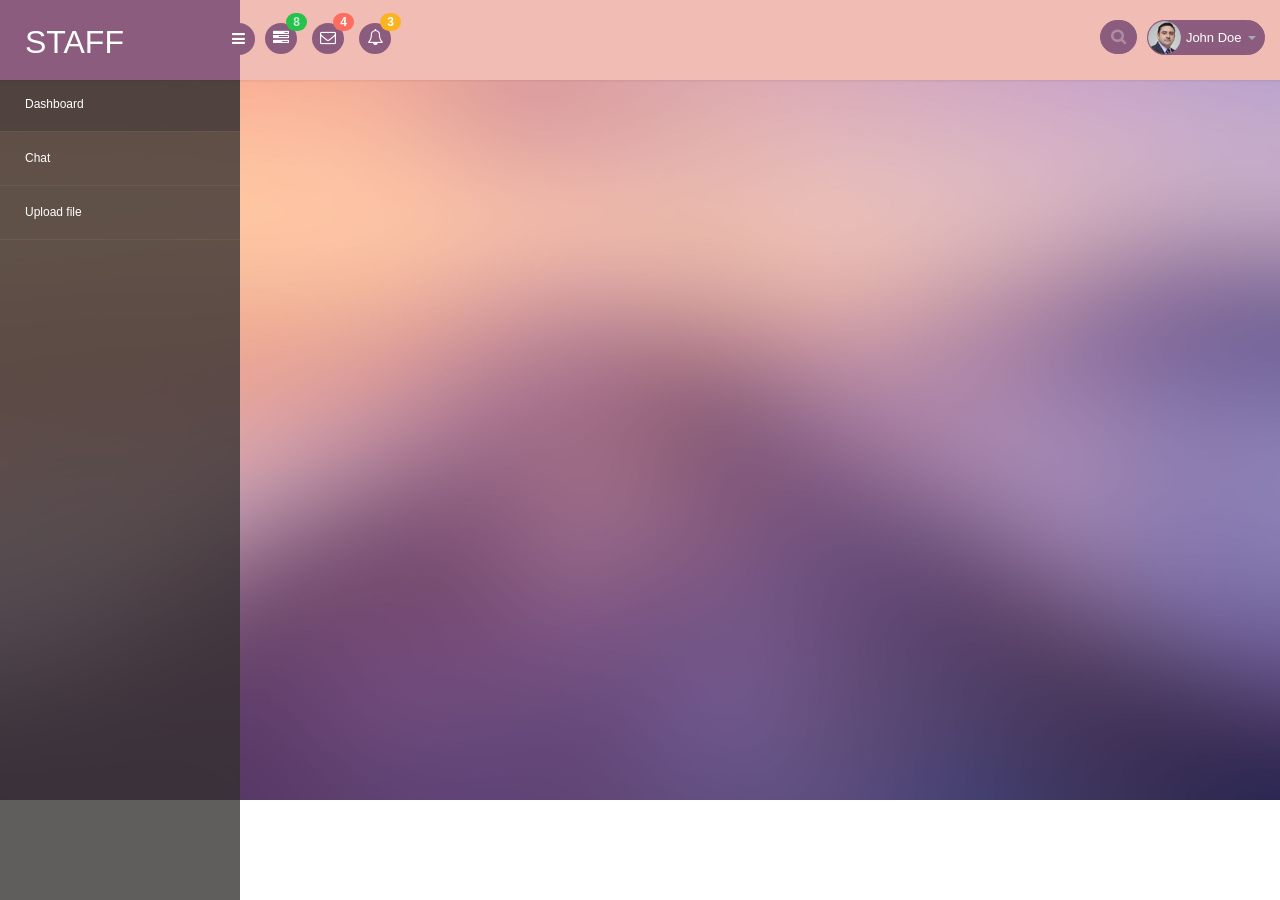
<file: StudentPage/chatWithTutor.html>
<!DOCTYPE html>
<head>
<title>Student</title>
<meta name="viewport" content="width=device-width, initial-scale=1">
<meta http-equiv="Content-Type" content="text/html; charset=utf-8" />
<meta name="keywords" content="Visitors Responsive web template, Bootstrap Web Templates, Flat Web Templates, Android Compatible web template, 
Smartphone Compatible web template, free webdesigns for Nokia, Samsung, LG, SonyEricsson, Motorola web design" />
<!-- bootstrap-css -->
<link rel="stylesheet" href="css/bootstrap.min.css" >
<!-- //bootstrap-css -->
<!-- Custom CSS -->
<link href="css/style.css" rel='stylesheet' type='text/css' />
<link href="css/style-responsive.css" rel="stylesheet"/>
<!-- font-awesome icons -->
<link rel="stylesheet" href="css/font.css" type="text/css"/>
<link href="css/font-awesome.css" rel="stylesheet"> 
<link rel="stylesheet" href="css/morris.css" type="text/css"/>
<!-- calendar -->
<link rel="stylesheet" href="css/monthly.css">
<!-- //calendar -->
<!-- //font-awesome icons -->
<script src="js/jquery2.0.3.min.js"></script>
<script src="js/raphael-min.js"></script>
<script src="js/morris.js"></script>
</head>
<body>
<section id="container">
<!--header start-->
<header class="header fixed-top clearfix">
<!--logo start-->
<div class="brand">
    <a href="index.html" class="logo">
        STAFF
    </a>
    <div class="sidebar-toggle-box">
        <div class="fa fa-bars"></div>
    </div>
</div>
<!--logo end-->
<div class="nav notify-row" id="top_menu">
    <!--  notification start -->
    <ul class="nav top-menu">
        <!-- settings start -->
        <li class="dropdown">
            <a data-toggle="dropdown" class="dropdown-toggle" href="#">
                <i class="fa fa-tasks"></i>
                <span class="badge bg-success">8</span>
            </a>
            <ul class="dropdown-menu extended tasks-bar">
                <li>
                    <p class="">You have 8 pending tasks</p>
                </li>
                <li>
                    <a href="#">
                        <div class="task-info clearfix">
                            <div class="desc pull-left">
                                <h5>Target Sell</h5>
                                <p>25% , Deadline  12 June’13</p>
                            </div>
                                    <span class="notification-pie-chart pull-right" data-percent="45">
                            <span class="percent"></span>
                            </span>
                        </div>
                    </a>
                </li>
                <li>
                    <a href="#">
                        <div class="task-info clearfix">
                            <div class="desc pull-left">
                                <h5>Product Delivery</h5>
                                <p>45% , Deadline  12 June’13</p>
                            </div>
                                    <span class="notification-pie-chart pull-right" data-percent="78">
                            <span class="percent"></span>
                            </span>
                        </div>
                    </a>
                </li>
                <li>
                    <a href="#">
                        <div class="task-info clearfix">
                            <div class="desc pull-left">
                                <h5>Payment collection</h5>
                                <p>87% , Deadline  12 June’13</p>
                            </div>
                                    <span class="notification-pie-chart pull-right" data-percent="60">
                            <span class="percent"></span>
                            </span>
                        </div>
                    </a>
                </li>
                <li>
                    <a href="#">
                        <div class="task-info clearfix">
                            <div class="desc pull-left">
                                <h5>Target Sell</h5>
                                <p>33% , Deadline  12 June’13</p>
                            </div>
                                    <span class="notification-pie-chart pull-right" data-percent="90">
                            <span class="percent"></span>
                            </span>
                        </div>
                    </a>
                </li>

                <li class="external">
                    <a href="#">See All Tasks</a>
                </li>
            </ul>
        </li>
        <!-- settings end -->
        <!-- inbox dropdown start-->
        <li id="header_inbox_bar" class="dropdown">
            <a data-toggle="dropdown" class="dropdown-toggle" href="#">
                <i class="fa fa-envelope-o"></i>
                <span class="badge bg-important">4</span>
            </a>
            <ul class="dropdown-menu extended inbox">
                <li>
                    <p class="red">You have 4 Mails</p>
                </li>
                <li>
                    <a href="#">
                        <span class="photo"><img alt="avatar" src="images/3.png"></span>
                                <span class="subject">
                                <span class="from">Jonathan Smith</span>
                                <span class="time">Just now</span>
                                </span>
                                <span class="message">
                                    Hello, this is an example msg.
                                </span>
                    </a>
                </li>
                <li>
                    <a href="#">
                        <span class="photo"><img alt="avatar" src="images/1.png"></span>
                                <span class="subject">
                                <span class="from">Jane Doe</span>
                                <span class="time">2 min ago</span>
                                </span>
                                <span class="message">
                                    Nice admin template
                                </span>
                    </a>
                </li>
                <li>
                    <a href="#">
                        <span class="photo"><img alt="avatar" src="images/3.png"></span>
                                <span class="subject">
                                <span class="from">Tasi sam</span>
                                <span class="time">2 days ago</span>
                                </span>
                                <span class="message">
                                    This is an example msg.
                                </span>
                    </a>
                </li>
                <li>
                    <a href="#">
                        <span class="photo"><img alt="avatar" src="images/2.png"></span>
                                <span class="subject">
                                <span class="from">Mr. Perfect</span>
                                <span class="time">2 hour ago</span>
                                </span>
                                <span class="message">
                                    Hi there, its a test
                                </span>
                    </a>
                </li>
                <li>
                    <a href="#">See all messages</a>
                </li>
            </ul>
        </li>
        <!-- inbox dropdown end -->
        <!-- notification dropdown start-->
        <li id="header_notification_bar" class="dropdown">
            <a data-toggle="dropdown" class="dropdown-toggle" href="#">

                <i class="fa fa-bell-o"></i>
                <span class="badge bg-warning">3</span>
            </a>
            <ul class="dropdown-menu extended notification">
                <li>
                    <p>Notifications</p>
                </li>
                <li>
                    <div class="alert alert-info clearfix">
                        <span class="alert-icon"><i class="fa fa-bolt"></i></span>
                        <div class="noti-info">
                            <a href="#"> Server #1 overloaded.</a>
                        </div>
                    </div>
                </li>
                <li>
                    <div class="alert alert-danger clearfix">
                        <span class="alert-icon"><i class="fa fa-bolt"></i></span>
                        <div class="noti-info">
                            <a href="#"> Server #2 overloaded.</a>
                        </div>
                    </div>
                </li>
                <li>
                    <div class="alert alert-success clearfix">
                        <span class="alert-icon"><i class="fa fa-bolt"></i></span>
                        <div class="noti-info">
                            <a href="#"> Server #3 overloaded.</a>
                        </div>
                    </div>
                </li>

            </ul>
        </li>
        <!-- notification dropdown end -->
    </ul>
    <!--  notification end -->
</div>
<div class="top-nav clearfix">
    <!--search & user info start-->
    <ul class="nav pull-right top-menu">
        <li>
            <input type="text" class="form-control search" placeholder=" Search">
        </li>
        <!-- user login dropdown start-->
        <li class="dropdown">
            <a data-toggle="dropdown" class="dropdown-toggle" href="#">
                <img alt="" src="images/2.png">
                <span class="username">John Doe</span>
                <b class="caret"></b>
            </a>
            <ul class="dropdown-menu extended logout">
                <li><a href="#"><i class=" fa fa-suitcase"></i>Profile</a></li>
                <li><a href="#"><i class="fa fa-cog"></i> Settings</a></li>
                <li><a href="../LoginPage/Login.php"><i class="fa fa-key"></i> Log Out</a></li>
            </ul>
        </li>
        <!-- user login dropdown end -->
       
    </ul>
    <!--search & user info end-->
</div>
</header>
<!--header end-->
<!--sidebar start-->
<aside>
    <div id="sidebar" class="nav-collapse">
        <!-- sidebar menu start-->
        <div class="leftside-navigation">
            <ul class="sidebar-menu" id="nav-accordion">
                <li>
                    <a class="active" href="index.php">
                        <span>Dashboard</span>
                    </a>
                </li>
                
                <li>
                    <a href="chatWithStudent.html">
                        <span>Chat </span>
                    </a>
                </li>
                <li>
                    <a href="uploadFile.html">
                        <span>Upload file </span>
                    </a>
                </li>
            </ul>            
        </div>
        <!-- sidebar menu end-->
    </div>
</aside>
<!--sidebar end-->
<!--main content start-->
<section id="main-content">
	<section class="wrapper">
		
</section>

</section>
<!--main content end-->
</section>
<script src="js/bootstrap.js"></script>
<script src="js/jquery.dcjqaccordion.2.7.js"></script>
<script src="js/scripts.js"></script>
<script src="js/jquery.slimscroll.js"></script>
<script src="js/jquery.nicescroll.js"></script>
<!--[if lte IE 8]><script language="javascript" type="text/javascript" src="js/flot-chart/excanvas.min.js"></script><![endif]-->
<script src="js/jquery.scrollTo.js"></script>

</body>
</html>
</file>
<file: HomePage/css/style.css>
/*--
Author: W3layouts
Author URL: http://w3layouts.com
License: Creative Commons Attribution 3.0 Unported
License URL: http://creativecommons.org/licenses/by/3.0/
--*/
html,
body {
    margin: 0;
    font-size: 100%;
    background: #fff;
    font-family: 'Lato', sans-serif;
}

html {
  scroll-behavior: smooth;
}
body a {
    text-decoration: none;
    transition: 0.5s all;
    -webkit-transition: 0.5s all;
    -moz-transition: 0.5s all;
    -o-transition: 0.5s all;
    -ms-transition: 0.5s all;

}

body img {
    max-width: 100%;
}

a:hover {
    text-decoration: none;
}

input[type="button"],
input[type="submit"],
input[type="text"],
input[type="email"],
input[type="search"] {
    transition: 0.5s all;
    -webkit-transition: 0.5s all;
    -moz-transition: 0.5s all;
    -o-transition: 0.5s all;
    -ms-transition: 0.5s all;
}

h1,
h2,
h3,
h4,
h5,
h6 {
    margin: 0;
    letter-spacing: .5px;
}

p {
    margin: 0;
	font-size: 15px;
    line-height: 2em;
    letter-spacing: 1px;
    color: #666;
}

ul {
    margin: 0;
    padding: 0;
}

/*-- header --*/

header {
    position: absolute;
    width: 100%;
    padding: 15px 0;
	z-index: 9;
}
.right-p li ,.right-p li  a{
    display: inline-block;
    color: #ddd;
    font-size: 15px;
    letter-spacing: 2px;
}
.right-p li  span{
    color: #fff;
}
/*-- header --*/

.toggle,
[id^=drop] {
	display: none;
}

/* Giving a background-color to the nav container. */
nav { 
	margin:0;
	padding: 0;
}
#logo img, .footer-title img {
    border-radius: 50%;
    -webkit-border-radius: 50%;
    -moz-border-radius: 50%;
    -ms-border-radius: 50%;
    -o-border-radius: 50%;
    width: 50px;
}

#logo a {
	float: left;
    font-size: .75em;
    font-weight: 600;
    display: initial;
    margin: 0;
    letter-spacing: 1px;
    color: #fff;
    padding: 0px 0;
    border: none;
    text-transform: capitalize;
}
#logo a span.fa {
    color: #ff4f81;
}


/* Since we'll have the "ul li" "float:left"
 * we need to add a clear after the container. */

nav:after {
	content:"";
	display:table;
	clear:both;
}

/* Removing padding, margin and "list-style" from the "ul",
 * and adding "position:reltive" */
nav ul {
	float: right;
	padding:0;
	margin:0;
	list-style: none;
	position: relative;
	}
	
/* Positioning the navigation items inline */
nav ul li {
	margin: 0px;
	display:inline-block;
	float: left;
	}

/* Styling the links */
nav a {
    color: #ddd;
    text-transform: uppercase;
    letter-spacing: 1px;
    padding-left: 0;
    padding-right: 0;
	padding: 10px 13px;
    font-weight: 400;
    font-size: 15px;
    vertical-align: middle;
}
nav ul li ul li:hover { background: #f8f9fa; }

/* Background color change on Hover */
nav a:hover { 
	color: #ddd;
}
.menu li.active  a{ 
	color: #fff;
}

/* Hide Dropdowns by Default
 * and giving it a position of absolute */
nav ul ul {
	display: none;
	position: absolute; 
	/* has to be the same number as the "line-height" of "nav a" */
	top: 30px; 
    background: #fff;
    padding: 10px;
}
	
/* Display Dropdowns on Hover */
nav ul li:hover > ul {
	display:inherit;
}
	
/* Fisrt Tier Dropdown */
nav ul ul li {
	width:170px;
	float:none;
	display:list-item;
	position: relative;
}
nav ul ul li a {
    color: #333;
    padding: 5px 10px;
    display: block;
}
/* Second, Third and more Tiers	
 * We move the 2nd and 3rd etc tier dropdowns to the left
 * by the amount of the width of the first tier.
*/
nav ul ul ul li {
	position: relative;
	top:-60px;
	/* has to be the same number as the "width" of "nav ul ul li" */ 
	left:170px; 
}

/* Change ' +' in order to change the Dropdown symbol */
li > a:only-child:after { content: ''; }


/* Media Queries
--------------------------------------------- */

@media all and (max-width : 991px) {

	#logo {
		display: block;
		padding: 0;
		width: 100%;
		text-align: center;
		float: none;
	}
	.menu li.active a {
		color: #3369e7;
	}
	nav ul li span {
		color: #333;
	}
	nav {
		margin: 0;
	}
	nav a {
		color: #333;
	}

	/* Hide the navigation menu by default */
	/* Also hide the  */
	.toggle + a,
	.menu {
		display: none;
	}

	/* Stylinf the toggle lable */
	.toggle {
		display: block;
		padding: 5px 15px;
		font-size: 20px;
		text-decoration: none;
		border: none;
		float: right;
		background-color: #3369e7;
		color: #fff;
		margin-bottom: 0;
	}
	.menu .toggle {
		float: none;
		text-align: center;
		margin: auto;
		width: 30%;
		padding: 5px;
		font-weight: normal;
		font-size: 15px;
		letter-spacing: 1px;
	}

	.toggle:hover {
		color:#333;
		background-color: #fff;
	}

	/* Display Dropdown when clicked on Parent Lable */
	[id^=drop]:checked + ul {
		display: block;
		background: #fff;
		padding: 15px 0;
		width:100%;
		text-align: center;
	}

	/* Change menu item's width to 100% */
	nav ul li {
		display: block;
		width: 100%;
		padding: 7px 0;
		}
	nav a{
		padding: 5px 0;
	}
	nav a:hover {
		color: #333;
	}
	.login-icon {
		text-align: center;
	}
	nav ul ul .toggle,
	nav ul ul a {
		padding: 0 40px;
	}

	nav ul ul ul a {
		padding: 0 80px;
	}

	nav a:hover,
 	nav ul ul ul a {
		background-color: transparent;
	}
  
	nav ul li ul li .toggle,
	nav ul ul a,
	nav ul ul ul a{
		padding:14px 20px;	
		color:#FFF;
		font-size:17px; 
	}
  
  
	nav ul li ul li .toggle,
	nav ul ul a {
		background-color: #fff; 
	}
	nav ul ul li a {
		font-size: 15px;
	}
	ul.inner-ul{
		padding: 0!important;
	}
	/* Hide Dropdowns by Default */
	nav ul ul {
		float: none;
		position:static;
		color: #ffffff;
		/* has to be the same number as the "line-height" of "nav a" */
	}
		
	/* Hide menus on hover */
	nav ul ul li:hover > ul,
	nav ul li:hover > ul {
		display: none;
	}
		
	/* Fisrt Tier Dropdown */
	nav ul ul li {
		display: block;
		width: 100%;
		padding: 0;
	}

	nav ul ul ul li {
		position: static;
		/* has to be the same number as the "width" of "nav ul ul li" */ 

	}

}

@media all and (max-width : 330px) {

	nav ul li {
		display:block;
		width: 94%;
	}

}
.user span.fa {
    font-size: 25px;
    color: #fff;
}
/*-- //header --*/

/*-- banner --*/
.banner {
    background: url(../images/banner.jpg)no-repeat center;
    -webkit-background-size: cover;
    -moz-background-size: cover;
    -o-background-size: cover;
    -ms-background-size: cover;
    background-size: cover;
}
.layer {
    background: rgba(0, 0, 0, 0.5);
}
.w3ls_banner_txt p {
    color: #eee;
    text-transform: capitalize;
    font-size: 15px;
}
.banner-text-w3pvt {
    padding: 17vw 0 11vw;
    box-sizing: border-box;
}
.banner-form-w3 {
    padding: 12vw 0 0vw;
    box-sizing: border-box;
}

h3.b-w3ltxt span {
    color: #fff;
}
h3.b-w3ltxt {
    font-size: 3.5em;
    color: #fff;
    font-weight: 600;
    text-shadow: 1px 1px 0px #333;
}

h4.b-w3ltxt {
    font-size: 3em;
    letter-spacing: 3px;
    font-weight: 300;
    color: #fff;
}

.btn-banner {
    background: #3369e7;
    color: #fff;
    font-size: 15px;
    letter-spacing: 1px;
    padding: 12px 30px;
    display: inline-block;
}
.btn-banner:hover  {
    color: #fff;
}

.form-style-w3ls input[type="text"], .form-style-w3ls input[type="email"], .form-style-w3ls input[type="password"],select {
    outline: none;
    font-size: 14px;
    border: none;
    color: #666;
    background: #f1f1f1;
    letter-spacing: 0.5px;
    padding: 14px 20px;
    width: 100%;
    box-sizing: border-box;
    margin-bottom: 15px;
}
.form-style-w3ls button.btn {
    color: #fff;
    background: #3369e7;
    border: none;
    padding: 14px 0;
    outline: none;
	border-radius: 0;
    width: 100%;
    font-size: 15px;
    cursor: pointer;
    letter-spacing: 1px;
    -webkit-transition: 0.5s all;
    -o-transition: 0.5s all;
    -moz-transition: 0.5s all;
    -ms-transition: 0.5s all;
    transition: 0.5s all;
}
.form-style-w3ls input[type="submit"]:hover {
    background: #dc3545;
}
.padding {
    padding: 2.5em;
	background: #fff;
}
.form-style-w3ls span {
    font-size: 13px;
    color: #666;
}
.form-style-w3ls span a {
    color: #3369e7;
}

/*-- //banner --*/


/*-- banner bottom --*/
/* girds */
.three-grids-w3pvt-1 {
    background: url(../images/bb.jpg) no-repeat center;
    background-size: cover;
    -webkit-background-size: cover;
    -moz-background-size: cover;
    -o-background-size: cover;
    -ms-background-size: cover;
    min-height: 300px;
	position: relative;
    z-index: 1;
}

.three-grids-w3pvt-1:before,.three-grids-w3pvt-2:before,.three-grids-w3pvt-3:before,.three-grids-w3pvt-4:before {
    content: '';
    position: absolute;
    width: 100%;
    height: 100%;
    top: 0;
    left: 0;
    opacity: 0.5;
    background: #111;
    z-index: -1;
}

.three-grids-w3pvt-2 {
    background: url(../images/bg1.jpg) no-repeat center;
    background-size: cover;
    -webkit-background-size: cover;
    -moz-background-size: cover;
    -o-background-size: cover;
    -ms-background-size: cover;
    min-height: 300px;
	position: relative;
    z-index: 1;
}

.three-grids-w3pvt-3 {
    background: url(../images/bg2.jpg) no-repeat center;
    background-size: cover;
    -webkit-background-size: cover;
    -moz-background-size: cover;
    -o-background-size: cover;
    -ms-background-size: cover;
    min-height: 300px;
	position: relative;
    z-index: 1;
}
.three-grids-w3pvt-4 {
    background: url(../images/bg3.jpg) no-repeat center;
    background-size: cover;
    -webkit-background-size: cover;
    -moz-background-size: cover;
    -o-background-size: cover;
    -ms-background-size: cover;
    min-height: 300px;
	position: relative;
    z-index: 1;
}

.text-effect-wthree {
    margin-top: 13em;
}

.text-effect-wthree h5 {
    font-size: 22px;
	color: #fff;
}

.text-effect-wthree p {
    font-size: 15px;
	color: #ccc;
}
.ser-img span.fa {
    font-size: 40px;
    color: #000;
}
/* //girds */

h2.heading{
    font-size: 30px;
    text-transform: capitalize;
    color: #333;
    font-weight: 600;
}

/*-- banner bottom --*/


/*-- services --*/
.mb-60 {
    margin-bottom: 60px;
}
.services-inner {
    border: 2px solid #3369e7;
    margin-left: 35px;
    transition: .3s;
    background: #fff
}
.our-services-img {
    float: left;
    margin-left: -36px;
    margin-right: 22px;
    margin-top: 28px;
}
.our-services-img img {
    width: 68px;
}
.our-services-text {
    padding-right: 10px;
}
.our-services-text {
    overflow: hidden;
    padding: 28px 0 25px;
}
.our-services-text h4 {
    color: #222222;
    font-size: 18px;
    font-weight: 700;
    letter-spacing: 1px;
    margin-bottom: 8px;
    padding-bottom: 10px;
    position: relative;
    text-transform: uppercase;
}
.position-image img {
    position: absolute;
    top: 16%;
    left: 0%;
    bottom: 0%;
    width: 20%;
    z-index: -1;
}
.our-services-text h4::before {
    background: #3369e7 none repeat scroll 0 0;
    bottom: 0;
    content: "";
    height: 1px;
    position: absolute;
    width: 40px;
}
.our-services-wrapper:hover .services-inner {
    background: #fff none repeat scroll 0 0;
    border: 2px solid transparent;
    box-shadow: 0px 1px 10px 0px rgba(0, 0, 0, 0.2);
}
.our-services-text p {
    margin-bottom: 0;
}
.services p {
    font-size: 14px;
    font-weight: 400;
    line-height: 26px;
    color: #666;
}
.services  {
    position: relative;
    z-index: 2;
}
/*-- //services-- */


/*-- team --*/ 

.team-info {
    padding: 20px 20px 0;
}

.team-info h3 {
    font-size: 1.3em;
    letter-spacing: 1px;
    color: #222;
}

.team-info span{
    margin-top: .5em;
    font-size: .8em;
    text-transform: uppercase;
    color: #888;
    letter-spacing: 1px;
}
/*-- //team --*/ 


/*-- stats --*/

h3.heading {
    font-size: 40px;
    text-transform: capitalize;
    color: #333;
    font-weight: 600;
}

.section-stats {
    background: #3369e7;
    background-size: cover;
    -webkit-background-size: cover;
    -moz-background-size: cover;
    -o-background-size: cover;
    -ms-background-size: cover;
    position: relative;
}
.section-stats h3.heading,.testimonials h3.heading{
	color: #fff;
}
p.counter {
    color: #fff;
    font-size: 2.5em;
    letter-spacing: 1px;
}

.text-stat p {
    font-size: 15px;
    letter-spacing: .5px;
}
p.para-text-w3ls{
    font-size: 15px;
	color: #ccc;
}
.w3layouts_stats_left i {
    font-size: 30px;
    color: #fff;
    background: #333;
    width: 70px;
    height: 70px;
    border-radius: 50%;
    line-height: 70px;
}
.text-stat h4 {
    font-size: 22px;
    color: #ddd;
    line-height: 35px;
    padding: 1em;
    border: 8px solid #aaa;
}
.w3layouts_stats_left{
    box-shadow: 0px 1px 10px 0px rgba(0, 0, 0, 0.2);
    border: 1px solid #fff;
    padding: 2em 0 !important;
}
.stats-icon {
    background: #333;
    width: 70px;
    height: 70px;
    border-radius: 50%;
    -webkit-border-radius: 50%;
    -moz-border-radius: 50%;
    -ms-border-radius: 50%;
    -o-border-radius: 50%;
    line-height: 70px;
    margin: auto;
}
.w3layouts_stats_left span.fa {
    color: #fff;
    font-size: 25px;
    line-height: 70px;
}
.w3layouts_stats_left:hover{
	border: 1px solid transparent !important;
}

/*-- //stats --*/


/*-- other services --*/

.info p {
    color: #888;
    font-size: 15px;
}
.info h4 {
    color: #222222;
    font-size: 20px;
    font-weight: 700;
    letter-spacing: 1px;
    position: relative;
    text-transform: uppercase;
}
.info img{
	width:50px;
}
.info{
	box-shadow: 0px 0px 10px 0px rgba(0, 0, 0, 0.2);
}
/*-- //other services --*/


/* -- testimonials --*/
.testimonials {
    background: url(../images/testimonials.jpg)no-repeat 0px 0px;
    -webkit-background-size: cover;
    -moz-background-size: cover;
    -o-background-size: cover;
    -ms-background-size: cover;
    background-size: cover;
}
.testi-info-text h4 {
    color: #fff;
    font-size: 23px;
    text-transform: capitalize;
    margin: 0em 0 0em;
    letter-spacing: 2px;
}
.testi-info-text p {
    letter-spacing: 1px;
    width: 100%;
    margin: 0em auto 0;
    color: #ccc;
    line-height: 30px;
    padding: 1em 1em;
    font-size: 15px;
}
.testi-pos h4 {
    text-transform: uppercase;
    font-size: 1em;
    color: #fff;
    font-weight: 600;
    letter-spacing: 2px;
}
/* -- //testimonials --*/


/*-- subscribe --*/
subscribe form {
    border: 1px solid #808080;
    width: 80%;
    margin-top: 10px;
}

footer {
    background: url(../images/footer.jpg)no-repeat center;
    -webkit-background-size: cover;
    -moz-background-size: cover;
    -o-background-size: cover;
    -ms-background-size: cover;
    background-size: cover;
}

.footer-layer {
    background: rgba(0, 0, 0, 0.8);
}
.footer-grid_section {
    width: 70%;
    margin: auto;
}
.footer-title a {
    font-size: 33px;
    text-transform: capitalize;
    font-weight: 600;
    color: #eee;
}
.footer-text p{
    color: #aaa;
}
ul.social_section_1info {
    margin-top: 20px;
}
ul.social_section_1info li {
    display: inline-block;
}

ul.social_section_1info a {
    margin-right: 4px;
    width: 40px;
    height: 40px;
    display: block;
    text-align: center;
    line-height: 40px;
	border-radius: 50%;
	-webkit-border-radius: 50%;
	-moz-border-radius: 50%;
	-ms-border-radius: 50%;
	-o-border-radius: 50%;
}

ul.social_section_1info a span.fa {
    font-size: 13.5px;
    color: #ccc;
    line-height: 40px;
}
ul.links li {
    display: inline-block;
    padding: 0 10px;
}
ul.links  a ,.copy-right p,.copy-right p a{
    color: #777;
    letter-spacing: 1px;
    text-transform: capitalize;
}
.copyright {
    background: #111;
}
.copy-right {
    text-align: right;
}
.copy-right p a:hover{
    color: #fff;
}
.image {
    width: 20%;
}
.subscribe form input[type="email"] {
    outline: none;
    padding: 15px 25px;
    color: #333;
    font-size: 14px;
	text-transform: capitalize;
    width: 90%;
    border: none;
    background: #fff;
    letter-spacing: 1px;
}
.subscribe button.btn1 {
    color: #fff;
    border: none;
    padding: 13px 0;
    outline: none;
    text-align: center;
    text-decoration: none;
    background: #333;
    cursor: pointer;
    -webkit-transition: 0.5s all;
    -moz-transition: 0.5s all;
    -o-transition: 0.5s all;
    -ms-transition: 0.5s all;
    transition: 0.5s all;
    float: right;
    width: 10%;
}

.subscribe form {
    width: 80%;
    margin-top: 10px;
}
.subscribe h3 {
    font-size: 40px;
    color: #fff;
    letter-spacing: 1px;
}
.subscribe-left {
	background: #3369e7;
}
.subscribe-right {
    background: #dc3545;
}
.subscribe-right p {
    color: #eee;
}
.news-icon {
    width: 20%;
	text-align: center;
}
.news-icon span.fa {
    color: #fff;
    font-size: 55px;
    margin-top: 20px;
}
/*-- //subscribe --*/


/*-- move top --*/

.move-top {
    position: relative;
}

a.move-top {
    text-align: center;
    position: absolute;
    right: 1%;
    bottom: 0%;
}

a.move-top span{
    color: #fff;
    width: 36px;
    height: 36px;
    border: transparent;
    line-height: 2em;
    background: #333;
    border-radius: 50px;
    -webkit-border-radius: 50px;
    -o-border-radius: 50px;
    -moz-border-radius: 50px;
    -ms-border-radius: 50px;
}

/*-- //move top --*/


/*-- responsive design --*/

@media(max-width:1440px) {
    .position-image img {
		top: 23%;
	}
}
@media(max-width:1080px) {
    .navbar-light .navbar-nav .nav-link {
		padding: 0 0px 5px;
	}
	h3.b-w3ltxt {
		font-size: 3em;
	}
	h4.b-w3ltxt {
		font-size: 2.8em;
	}
	.banner-form-w3 h5 {
		font-size: 17px;
	}
	.our-services-img {
		margin-right: 8px;
	}
	.our-services-text h4 {
		font-size: 17px;
		letter-spacing: .5px;
	}
	.our-services-img img {
		width: 62px;
	}
	.info h4 {
		font-size: 18px;
	}
	.info img {
		width: 42px;
	}
	.footer-grid_section {
		width: 75%;
	}
	ul.links a, .copy-right p, .copy-right p a {
		letter-spacing: 0.5px;
	}
    .banner-text-w3pvt {
		padding: 19vw 0 15vw;
	}
	.banner-form-w3 {
		padding: 15vw 0 0vw;
	}
	.padding {
		padding: 2em;
	}
	nav a {
		padding: 10px 10px;
		font-size: 14px;
	}
	#logo a {
		font-size: .6em;
	}
	#logo img, .footer-title img {
		width: 45px;
	}
	.footer-title a {
		font-size: 28px;
	}
	.subscribe h3 {
		font-size: 34px;
	}
}
@media(max-width:1024px) {
	p.counter {
		font-size: 2em;
	}
	.testi-info-text h4 {
		font-size: 20px;
		letter-spacing: 1px;
	}
}
@media(max-width:991px) {
    .banner-text-w3pvt {
		padding: 19vw 0 8vw;
	}
	.banner-form-w3 {
		padding: 0vw 0 10vw;
	}    
	.testi-info-text p {
		padding: 1em 0em;
		font-size: 14.5px;
	}
	.footer-grid_section {
		width: 100%;
	}
	.links{
		text-align: center;
	}
	.copy-right {
		text-align: center;
		margin-top: 10px
	}
	.subscribe form {
		width: 90%;
	}
	.bottom-grids .col-md-3 {
		padding: 0 5px;
	}
	.text-effect-wthree h5 {
		font-size: 19px;
	}
	.team-grid {
		padding: 5px;
	}
	.team-info h3 {
		font-size: 1.2em;
	}
	.image {
		width: 5%;
	}
}
@media(max-width:900px) {
	.subscribe h3 {
		font-size: 30px;
	}
	h2.heading {
		font-size: 27px;
	}
	h3.heading {
		font-size: 35px;
	}
}
@media(max-width:768px) {
    .subscribe h3 {
		font-size: 30px;
	}
	.footer-title a {
		font-size: 27px;
	}
	.testi-info-text h4 {
		font-size: 20px;
		letter-spacing: 1px;
	}
	h3.heading {
		font-size: 35px;
	}
	.w3layouts_stats_left i {
		font-size: 20px;
	}
	.banner-text-w3pvt {
		padding: 19vw 8vw 8vw;
	}
	.banner-form-w3 {
		padding: 0vw 0vw 10vw 8vw;
	} 
	.banner {
		background: url(../images/banner.jpg)no-repeat -130px 0px;
		-webkit-background-size: cover;
		-moz-background-size: cover;
		-o-background-size: cover;
		-ms-background-size: cover;
		background-size: cover;
	}
}
@media(max-width:736px) {
    
	h3.b-w3ltxt {
		font-size: 2.8em;
	}
	h4.b-w3ltxt {
		font-size: 2.5em;
	}
	.image {
		width: 7%;
	}
	.img1 h3 {
		font-size: 22px;
	}
	ul.callbacks_tabs {
		position: absolute;
		bottom: -25px;
	}
	.banner-text-w3pvt {
		padding: 22vw 0vw 8vw;
	}
	.banner-form-w3 {
		padding: 0vw 0vw 10vw;
	}  
	.carousel-item p {
		font-size: 14px;
	}
	.ser-img img {
		width: 70px;
	}
	.team-grid {
		padding: 0 15px;
	}
	h2.heading {
		font-size: 23px;
	}
}
@media(max-width:667px) {
    
	h3.b-w3ltxt {
		font-size: 2.5em;
	}
	h4.b-w3ltxt {
		font-size: 2.2em;
	}
}
@media(max-width:568px) {
    
	.banner-text-w3pvt {
		padding: 22vw 8vw 8vw;
	}
	.banner-form-w3 {
		padding: 0vw 8vw 10vw 8vw;
	}  
	.position-image img {
		position: static;
		width: auto;
	}
	.banner-bottom p {
		font-size: 15px;
	}
	.subscribe h3 {
		font-size: 25px;
	}
	ul.banner_slide_bg .container-fluid {
		padding: 0;
	}
	.csslider>.navigation {
		left: -1% !important;
	}
	.team-grid {
		padding: 0 15px;
		width: 50%;
	}
	.csslider>.navigation label,.csslider>.navigation label:after {
		height: 4px !important;
	}
	.w3ls_banner_txt p {
		font-size: 14px;
	}
}
@media(max-width:480px) {
    h3.heading {
		font-size: 34px;
	}
	h3.b-w3ltxt {
		font-size: 2.2em;
	}
	h4.b-w3ltxt {
		font-size: 2em;
		letter-spacing: 2px;
	}
	.banner-text-w3pvt {
		padding: 28vw 8vw 8vw;
	}
	h2.heading {
		font-size: 26px;
		line-height: 28px;
	}
	.right-p li, .right-p li a {
		font-size: 14px;
		letter-spacing: 1px;
	}
	.subscribe form {
		width: 100%;
	}
	.btn-banner {
		font-size: 15px;
		padding: 10px 25px;
	}
	.stats-icon {
		width: 65px;
		height: 65px;
		line-height: 65px;
	}
	.w3layouts_stats_left span.fa {
		font-size: 20px;
		line-height: 65px;
	}
	.csslider>.navigation {
		bottom: 0% !important;
	}
	ul.links a, .copy-right p, .copy-right p a {
		letter-spacing: 1px;
	}
	.banner {
		background: url(../images/banner.jpg)no-repeat -230px 0px;
		-webkit-background-size: cover;
		-moz-background-size: cover;
		-o-background-size: cover;
		-ms-background-size: cover;
		background-size: cover;
	}
}
@media(max-width:414px) {
    h4.b-w3ltxt {
		font-size: 1.8em;
		letter-spacing: 1px;
	}
	.navbar-toggler {
		padding: 0.2rem 0.7rem;
	}
	.w3layouts_stats_left i {
		font-size: 16px;
		width: 60px;
		height: 60px;
		line-height: 60px;
	}
	p.counter {
		font-size: 2em;
	}
	.teamy {
		width: 49.5%;
	}
	.teamy__name {
		font-size: 1.2em;
	}
	.social {
		width: 38px;
		height: 38px;
		margin: 2px;
		font-size: 13px;
	}
	p.para-text-w3ls {
		font-size: 13px;
	}
	.subscribe form input[type="email"] {
		width: 85%;
	}
	.subscribe button.btn1 {
		width: 15%;
	}
	ul.links a, .copy-right p, .copy-right p a {
		font-size: 15px;
	}
	.image {
		width: 20%;
	}
	.ser-img img {
		width: 65px;
	}
	.copyright {
		padding: 0 1em;
	}
	ul.links a, .copy-right p, .copy-right p a {
		font-size: 14px;
	}
	.footer-title a {
		font-size: 22px;
	}
	.subscribe h3 {
		font-size: 22px;
	}
	.team-grid {
		padding: 0 10px;
	}
	h3.heading {
		font-size: 28px;
	}
	p.para-text-w3ls {
		font-size: 14px;
	}
	h3.b-w3ltxt {
		font-size: 2em;
	}
	h4.b-w3ltxt {
		font-size: 1.8em;
		letter-spacing: 1px;
	}
	#logo img, .footer-title img {
		width: 35px;
	}
	.section-stats .col-lg-3 {
		padding: 0 7px;
	}
	nav ul li {
		padding: 5px 0;
	}
}
@media(max-width:384px) {
    .right-p li, .right-p li a {
		font-size: 13px;
		letter-spacing: .5px;
	}
	.banner-text-w3pvt {
		padding: 33vw 7vw 8vw;
	}
	h3.b-w3ltxt {
		font-size: 2em;
	}
	h4.b-w3ltxt {
		font-size: 1.6em;
		letter-spacing: 1px;
	}
	.btn-banner {
		font-size: 14px;
		letter-spacing: 1px;
		padding: 10px 25px;
	}
	.padding {
		padding: 2em;
	}
	.banner-form-w3 {
		padding: 0vw 7vw 10vw 7vw;
	}
	h2.heading {
		font-size: 21px;
	}
	h3.heading {
		font-size: 30px;
	}
	.teamy__content {
		padding: 20px 10px;
	}
	.footer-text p {
		font-size: 14px;
	}
	ul.links a, .copy-right p, .copy-right p a {
		font-size: 14px;
	}
	.image {
		width: 25%;
	}
	.subscribe h3 {
		font-size: 25px;
	}
	.ser-img {
		padding-right: 0;
	}
	.team-info h3 {
		font-size: 1em;
	}
	.team-info span {
		font-size: .7em;
	}
}
@media(max-width:375px) {
    
}
@media(max-width:320px) {
    
}
/*-- //responsive design --*/
</file>
<file: HomePage/css/css_slider.css>
.csslider {
    text-align: left;
    position: relative;
    margin-bottom: 0px;
}

.csslider>input {
    display: none;
}

/* .csslider>input:nth-of-type(10):checked~ul li:first-of-type {
    margin-left: -900%;
}

.csslider>input:nth-of-type(9):checked~ul li:first-of-type {
    margin-left: -800%;
}

.csslider>input:nth-of-type(8):checked~ul li:first-of-type {
    margin-left: -700%;
}

.csslider>input:nth-of-type(7):checked~ul li:first-of-type {
    margin-left: -600%;
}

.csslider>input:nth-of-type(6):checked~ul li:first-of-type {
    margin-left: -500%;
}

.csslider>input:nth-of-type(5):checked~ul li:first-of-type {
    margin-left: -400%;
}

.csslider>input:nth-of-type(4):checked~ul li:first-of-type {
    margin-left: -300%;
} */

.csslider>input:nth-of-type(3):checked~ul li:first-of-type {
    margin-left: -200%;
}

.csslider>input:nth-of-type(2):checked~ul li:first-of-type {
    margin-left: -100%;
}

.csslider>input:nth-of-type(1):checked~ul li:first-of-type {
    margin-left: 0%;
}

.csslider>ul {
    position: relative;
    /* height: 760px; */
    z-index: 1;
    font-size: 0;
    line-height: 0;
    margin: 0 auto;
    padding: 0;
    overflow: hidden;
    white-space: nowrap;
    -moz-box-sizing: border-box;
    -webkit-box-sizing: border-box;
    box-sizing: border-box;
}

.csslider>ul>li {
    position: relative;
    display: inline-block;
    width: 100%;
    height: 100%;
    overflow: hidden;
    font-size: 15px;
    font-size: initial;
    line-height: normal;
    -moz-transition: all 0.5s cubic-bezier(0.4, 1.3, 0.65, 1);
    -o-transition: all 0.5s ease-out;
    -webkit-transition: all 0.5s cubic-bezier(0.4, 1.3, 0.65, 1);
    transition: all 0.5s cubic-bezier(0.4, 1.3, 0.65, 1);
    vertical-align: top;
    -moz-box-sizing: border-box;
    -webkit-box-sizing: border-box;
    box-sizing: border-box;
    white-space: normal;
}

.csslider>ul>li.scrollable {
    overflow-y: scroll;
}

/* navigation bullets */
.csslider>.navigation {
    position: absolute;
    bottom: -5%;
    left: 2%;
    z-index: 10;
    margin-bottom: -10px;
    font-size: 0;
    line-height: 0;
    text-align: center;
    -webkit-touch-callout: none;
    -webkit-user-select: none;
    -khtml-user-select: none;
    -moz-user-select: none;
    -ms-user-select: none;
    user-select: none;
}

.csslider>.navigation label {
    position: relative;
    cursor: pointer;
    width: 15px;
    height: 8px;
    display: inline-block;
    margin: 0 5px;
    background: rgba(255, 255, 255, 0.6);
    transition: 0.5s all;
    -webkit-transition: 0.5s all;
    -moz-transition: 0.5s all;
    -o-transition: 0.5s all;
    -ms-transition: 0.5s all;
}

.csslider>.navigation label:hover:after {
    opacity: 1;
}

.csslider>.navigation label:after {
    content: '';
    position: absolute;
    left: 0;
    width: 15px;
    height: 8px;
    background: #fff;
    opacity: 0;
    transition: 0.5s all;
    -webkit-transition: 0.5s all;
    -moz-transition: 0.5s all;
    -o-transition: 0.5s all;
    -ms-transition: 0.5s all;
}

/* //navigation bullets */

/* navigation arrows */
.csslider>.arrows {
    -webkit-touch-callout: none;
    -webkit-user-select: none;
    -khtml-user-select: none;
    -moz-user-select: none;
    -ms-user-select: none;
    user-select: none;
}

.csslider.inside .navigation {
    bottom: 10px;
    margin-bottom: 10px;
}

.csslider.inside .navigation label {
    border: 1px solid #7e7e7e;
}

.csslider>input:nth-of-type(1):checked~.navigation label:nth-of-type(1):after,
.csslider>input:nth-of-type(2):checked~.navigation label:nth-of-type(2):after,
.csslider>input:nth-of-type(3):checked~.navigation label:nth-of-type(3):after {
    opacity: 1;
}

.csslider>.arrows {
    position: absolute;
    top: 50%;
    width: 100%;
    height: 26px;
    z-index: 1;
    -moz-box-sizing: content-box;
    -webkit-box-sizing: content-box;
    box-sizing: content-box;
}

.csslider>.arrows label {
    display: none;
    position: absolute;
    top: -50%;
    padding: 8px;
    box-shadow: inset 2px -2px 0 1px #ffffff;
    cursor: pointer;
    -moz-transition: box-shadow 0.15s, margin 0.15s;
    -o-transition: box-shadow 0.15s, margin 0.15s;
    -webkit-transition: box-shadow 0.15s, margin 0.15s;
    transition: box-shadow 0.15s, margin 0.15s;
}

.csslider>.arrows label:hover {
    box-shadow: inset 3px -3px 0 2px #ff3c41;
    margin: 0 0px;
}

.csslider>.arrows label:before {
    content: '';
    position: absolute;
    top: -100%;
    left: -100%;
    height: 300%;
    width: 300%;
}

.csslider.infinity>input:first-of-type:checked~.arrows label.goto-last,
.csslider>input:nth-of-type(1):checked~.arrows>label:nth-of-type(0),
.csslider>input:nth-of-type(2):checked~.arrows>label:nth-of-type(1),
.csslider>input:nth-of-type(3):checked~.arrows>label:nth-of-type(2) {
    display: block;
    left: 5%;
    right: auto;
    -moz-transform: rotate(45deg);
    -ms-transform: rotate(45deg);
    -o-transform: rotate(45deg);
    -webkit-transform: rotate(45deg);
    transform: rotate(45deg);
}

.csslider.infinity>input:last-of-type:checked~.arrows label.goto-first,
.csslider>input:nth-of-type(1):checked~.arrows>label:nth-of-type(2),
.csslider>input:nth-of-type(2):checked~.arrows>label:nth-of-type(3) {
    display: block;
    right: 5%;
    left: auto;
    -moz-transform: rotate(225deg);
    -ms-transform: rotate(225deg);
    -o-transform: rotate(225deg);
    -webkit-transform: rotate(225deg);
    transform: rotate(225deg);
}

/* //navigation arrows */

/* slider effect 
#slider1>input:nth-of-type(1):checked~ul #bg,
#slider1>input:nth-of-type(2):checked~ul #bg1,
#slider1>input:nth-of-type(3):checked~ul #bg2,
#slider1>input:nth-of-type(4):checked~ul #bg3 {
    width: 100%;
    -moz-transition: 0.5s 0.5s;
    -o-transition: 0.5s 0.5s;
    -webkit-transition: 0.5s 0.5s;
    transition: 0.5s 0.5s;
    text-align: center;
    padding: 0;
    height: 100%;
}

#slider1>input:nth-of-type(1):checked~ul #bg div,
#slider1>input:nth-of-type(2):checked~ul #bg1 div,
#slider1>input:nth-of-type(3):checked~ul #bg2 div,
#slider1>input:nth-of-type(4):checked~ul #bg3 div {
    -moz-transform: translate(0);
    -ms-transform: translate(0);
    -o-transform: translate(0);
    -webkit-transform: translate(0);
    transform: translate(0);
    -moz-transition: 0.5s 0.9s;
    -o-transition: 0.5s 0.9s;
    -webkit-transition: 0.5s 0.9s;
    transition: 0.5s 0.9s;
} */

/* //slider effect */

/* responsive */
@media screen and (max-width: 1280px) {

    .csslider.infinity>input:last-of-type:checked~.arrows label.goto-first,
    .csslider>input:nth-of-type(1):checked~.arrows>label:nth-of-type(2),
    .csslider>input:nth-of-type(2):checked~.arrows>label:nth-of-type(3),
    .csslider>input:nth-of-type(3):checked~.arrows>label:nth-of-type(4),
    .csslider>input:nth-of-type(4):checked~.arrows>label:nth-of-type(5),
    .csslider>input:nth-of-type(5):checked~.arrows>label:nth-of-type(6),
    .csslider>input:nth-of-type(6):checked~.arrows>label:nth-of-type(7),
    .csslider>input:nth-of-type(7):checked~.arrows>label:nth-of-type(8),
    .csslider>input:nth-of-type(8):checked~.arrows>label:nth-of-type(9),
    .csslider>input:nth-of-type(9):checked~.arrows>label:nth-of-type(10),
    .csslider>input:nth-of-type(10):checked~.arrows>label:nth-of-type(11),
    .csslider>input:nth-of-type(11):checked~.arrows>label:nth-of-type(12) {
        right: 3%;
    }

    .csslider.infinity>input:first-of-type:checked~.arrows label.goto-last,
    .csslider>input:nth-of-type(1):checked~.arrows>label:nth-of-type(0),
    .csslider>input:nth-of-type(2):checked~.arrows>label:nth-of-type(1),
    .csslider>input:nth-of-type(3):checked~.arrows>label:nth-of-type(2),
    .csslider>input:nth-of-type(4):checked~.arrows>label:nth-of-type(3),
    .csslider>input:nth-of-type(5):checked~.arrows>label:nth-of-type(4),
    .csslider>input:nth-of-type(6):checked~.arrows>label:nth-of-type(5),
    .csslider>input:nth-of-type(7):checked~.arrows>label:nth-of-type(6),
    .csslider>input:nth-of-type(8):checked~.arrows>label:nth-of-type(7),
    .csslider>input:nth-of-type(9):checked~.arrows>label:nth-of-type(8),
    .csslider>input:nth-of-type(10):checked~.arrows>label:nth-of-type(9),
    .csslider>input:nth-of-type(11):checked~.arrows>label:nth-of-type(10) {
        left: 3%;
    }
}

@media screen and (max-width: 900px) {
    
}

@media screen and (max-width: 800px) {

    .csslider.infinity>input:last-of-type:checked~.arrows label.goto-first,
    .csslider>input:nth-of-type(1):checked~.arrows>label:nth-of-type(2),
    .csslider>input:nth-of-type(2):checked~.arrows>label:nth-of-type(3),
    .csslider>input:nth-of-type(3):checked~.arrows>label:nth-of-type(4),
    .csslider>input:nth-of-type(4):checked~.arrows>label:nth-of-type(5),
    .csslider>input:nth-of-type(5):checked~.arrows>label:nth-of-type(6),
    .csslider>input:nth-of-type(6):checked~.arrows>label:nth-of-type(7),
    .csslider>input:nth-of-type(7):checked~.arrows>label:nth-of-type(8),
    .csslider>input:nth-of-type(8):checked~.arrows>label:nth-of-type(9),
    .csslider>input:nth-of-type(9):checked~.arrows>label:nth-of-type(10),
    .csslider>input:nth-of-type(10):checked~.arrows>label:nth-of-type(11),
    .csslider>input:nth-of-type(11):checked~.arrows>label:nth-of-type(12) {
        right: 5%;
    }

    .csslider.infinity>input:first-of-type:checked~.arrows label.goto-last,
    .csslider>input:nth-of-type(1):checked~.arrows>label:nth-of-type(0),
    .csslider>input:nth-of-type(2):checked~.arrows>label:nth-of-type(1),
    .csslider>input:nth-of-type(3):checked~.arrows>label:nth-of-type(2),
    .csslider>input:nth-of-type(4):checked~.arrows>label:nth-of-type(3),
    .csslider>input:nth-of-type(5):checked~.arrows>label:nth-of-type(4),
    .csslider>input:nth-of-type(6):checked~.arrows>label:nth-of-type(5),
    .csslider>input:nth-of-type(7):checked~.arrows>label:nth-of-type(6),
    .csslider>input:nth-of-type(8):checked~.arrows>label:nth-of-type(7),
    .csslider>input:nth-of-type(9):checked~.arrows>label:nth-of-type(8),
    .csslider>input:nth-of-type(10):checked~.arrows>label:nth-of-type(9),
    .csslider>input:nth-of-type(11):checked~.arrows>label:nth-of-type(10) {
        left: 5%;
    }
}

/* //responsive */
</file>
<file: StaffPage/css/style.css>
/*
Author: W3layout
Author URL: http://w3layouts.com
License: Creative Commons Attribution 3.0 Unported
License URL: http://creativecommons.org/licenses/by/3.0/
*/
h4, h5, h6,
h1, h2, h3 {margin: 0;}
ul, ol {margin: 0;}
p {margin: 0;}

html, body{
	font-family: 'Roboto', sans-serif;
    font-size: 100%;
    overflow-x: hidden;
    background: url(../images/bg.jpg) no-repeat 0px 0px;
	background-size:cover;
}
body a{
	transition: 0.5s all ease;
	-webkit-transition: 0.5s all ease;
	-moz-transition: 0.5s all ease;
	-o-transition: 0.5s all ease;
	-ms-transition: 0.5s all ease;
	text-decoration:none;
}
h1,h2,h3,h4,h5,h6{
	margin:0;			   
}
p{
	margin:0;
}
ul,label{
	margin:0;
	padding:0;
}
body a:hover{
	text-decoration:none;
}
	/*sidebar navigation*/
#sidebar {
    width:240px;
    height:100%;
    position:fixed;
    background:rgba(52, 48, 48, 0.78);
    -webkit-transition:all .3s ease-in-out;
    -moz-transition:all .3s ease-in-out;
    -o-transition:all .3s ease-in-out;
    transition:all .3s ease-in-out;
}
#sidebar ul li {
    position: relative;
}
.leftside-navigation,.right-stat-bar{
    height: 100%;
}
.right-stat-bar ul {
    list-style-type: none;
    padding-left: 0;
}
/*LEFT NAVIGATION ICON*/
.dcjq-icon {
    height:17px;
    width:17px;
    display:inline-block;
    background:url(../images/nav-expand.png) no-repeat top;
    border-radius:3px;
    -moz-border-radius:3px;
    -webkit-border-radius:3px;
    position:absolute;
    right:10px;
}
.active .dcjq-icon {
    background:url(../images/nav-expand.png) no-repeat bottom;
    border-radius:3px;
    -moz-border-radius:3px;
    -webkit-border-radius:3px;
}
.right-side-accordion .dcjq-icon {
    height:17px;
    width:17px;
    display:inline-block;
    background:url(../images/acc-expand.png) no-repeat top;
    border-radius:3px;
    -moz-border-radius:3px;
    -webkit-border-radius:3px;
    position:absolute;
    right:10px;
}
.right-side-accordion .active .dcjq-icon {
    background:url(../images/acc-expand.png) no-repeat bottom;
    border-radius:3px;
    -moz-border-radius:3px;
    -webkit-border-radius: 3px;
}
.right-side-accordion li:nth-child(2) ul li .prog-row {
    border: none;
}
/*---*/
.nav-collapse.collapse {
    display:inline;
}
ul.sidebar-menu,ul.sidebar-menu li ul.sub {
    margin:-2px 0 0;
    padding:0;
}
ul.sidebar-menu {
    padding-top:80px;

}
#sidebar>ul>li>ul.sub {
    display:none;
}
#sidebar .sub-menu>.sub li a {
    padding-left:46px;
}
#sidebar>ul>li.active>ul.sub,#sidebar>ul>li>ul.sub>li>a {
    display:block;
}
ul.sidebar-menu li ul.sub li {
    background:rgba(52, 48, 48, 0);
    margin-bottom:0;
    margin-left:0;
    margin-right:0;
}
ul.sidebar-menu li ul.sub li a {
    font-size:12px;
    padding-top:13px;
    padding-bottom:13px;
    -webkit-transition:all 0.3s ease;
    -moz-transition:all 0.3s ease;
    -o-transition:all 0.3s ease;
    -ms-transition:all 0.3s ease;
    transition:all 0.3s ease;
    color:#fff;
}
ul.sidebar-menu li ul.sub li a:hover,ul.sidebar-menu li ul.sub li.active a {
    color:#fff;
    -webkit-transition:all 0.3s ease;
    -moz-transition:all 0.3s ease;
    -o-transition:all 0.3s ease;
    -ms-transition:all 0.3s ease;
    transition:all 0.3s ease;
    display:block;
    background:rgba(40, 40, 46, 0.28);
}
ul.sidebar-menu li {
    border-bottom:1px solid rgba(255,255,255,0.05);
}
ul.sidebar-menu li.sub-menu {
    line-height:15px;
}
ul.sidebar-menu ul.sub li {
    border-bottom:none;
}
ul.sidebar-menu li a span {
    display:inline-block;
}
ul.sidebar-menu li a {
    color:#fff;
    text-decoration:none;
    display:block;
    padding:18px 0 18px 25px;
    font-size:12px;
    outline:none;
    -webkit-transition:all 0.3s ease;
    -moz-transition:all 0.3s ease;
    -o-transition:all 0.3s ease;
    -ms-transition:all 0.3s ease;
    transition:all 0.3s ease;
}
ul.sidebar-menu li a.active, ul.sidebar-menu li a:hover, ul.sidebar-menu li a:focus {
    background: rgba(40, 40, 46, 0.28);
    color: #fff;
    display: block;
    -webkit-transition: all 0.3s ease;
    -moz-transition: all 0.3s ease;
    -o-transition: all 0.3s ease;
    -ms-transition: all 0.3s ease;
    transition: all 0.3s ease;
}
ul.sidebar-menu li a i {
    font-size:15px;
    padding-right:6px;
}
ul.sidebar-menu li a:hover i,ul.sidebar-menu li a:focus i {
    color:#fff;
}
ul.sidebar-menu li a.active i {
    color:#fff;
}
.mail-info,.mail-info:hover {
    margin:-3px 6px 0 0;
    font-size: 11px;
}
/*main content*/
#main-content {
    margin-left:240px;
    -webkit-transition:all .3s ease-in-out;
    -moz-transition:all .3s ease-in-out;
    -o-transition:all .3s ease-in-out;
    transition:all .3s ease-in-out;
}
.footer {
    background: #d19a98;
    padding: 20px;
}
.footer p {
    color: #fff;
    letter-spacing: 1px;
}
.footer p a {
    color: #744e7d;
}
.footer p a:hover {
    color: #fff;
}
.header {
    left:0;
    right:0;
    z-index:1002;
    background:rgb(240, 188, 180);
    -webkit-transition:all .3s ease-in-out;
    -moz-transition:all .3s ease-in-out;
    -o-transition:all .3s ease-in-out;
    transition:all .3s ease-in-out;
}
.merge-header {
    margin-right:240px;
}
.fixed-top {
    position:fixed;
    box-shadow:1px 0 3px rgba(0,0,0,.15);
}
.wrapper {
    display:inline-block;
    margin-top:80px;
    padding:15px;
    width:100%;
}
.brand {
    background:#8b5c7e;
    float:left;
    width:240px;
    height:80px;
    position:relative;
}
a.logo {
    font-size:32px;
    color:#fff;
    float:left;
    margin:20px 0 0 25px;
    text-transform:uppercase;
}
a.logo:hover,a.logo:focus {
    text-decoration:none;
    outline:none;
}
a.logo span {
    color: #FF6C60;
}
/*notification*/
#top_menu .nav>li,ul.top-menu>li {
    float:left;
}
.notify-row {
    float:left;
    margin-top:23px;
    margin-left:25px;
}
ul.top-menu {
    margin-right:15px;
    margin-top: 0;
}
ul.top-menu > li > a {
    color: #fff;
    font-size: 16px;
    background: #8b5c7e;
    padding: 4px 8px;
    margin-right: 15px;
    border-radius: 50%;
    -webkit-border-radius: 50%;
    padding-right: 8px !important;
}
ul.top-menu>li>a:hover,ul.top-menu>li>a:focus {
    background:#fa9fa4;
    text-decoration:none;
    color:#fff !important;
    padding-right:8px !important;
}
.nav .open>a, .nav .open>a:focus, .nav .open>a:hover {
     background:#fa9fa4 !important;
    color:#fff !important;
}
.notify-row .badge {
    position:absolute;
    right:-10px;
    top:-10px;
    z-index:100;
}
.dropdown-menu.extended {
    max-width:320px !important;
    min-width:160px !important;
    top:42px;
    width:300px !important;
    padding:0 10px;
    box-shadow:0 0px 5px rgba(0,0,0,0.1) !important;
    border-radius:5px;
    -webkit-border-radius:5px;
    background:#fff;
    border:none;
    left:-10px;
}
.notify-row .notification span.label {
    display:inline-block;
    height:21px;
    padding:5px;
    width:22px;
    font-size:12px;
    margin-right:10px;
}
.dropdown-menu.extended .alert-icon,.noti-info {
    float:left;
}
.noti-info {
    padding-left:10px;
    padding-top:6px;
    color:#414147;
}
.dropdown-menu.extended .alert {
    margin-bottom:10px;
}
.dropdown-menu.extended .alert-icon {
    border-radius:100%;
    display:inline-block;
    height:35px;
    width:35px;
}
.dropdown-menu.extended .alert-icon i {
    font-size:16px;
    width:35px;
    line-height:35px;
    height:35px;
}
.dropdown-menu.extended.inbox li a,.dropdown-menu.extended.tasks-bar li a {
    background:#f1f2f7;
    border-radius:5px;
    -webkit-border-radius:5px;
    padding:10px;
    margin-bottom:10px;
    float:left;
    width:100%;
}
.dropdown-menu.extended li p {
    margin:0;
    padding:10px 0;
    border-radius:0px;
    -webkit-border-radius:0px;
}
.dropdown-menu.extended li a {
    font-size:12px;
    list-style:none;
}
.dropdown-menu.extended.logout {
    padding:10px;
}
.dropdown-menu.extended.logout li a {
    padding:10px;
}
.dropdown-menu.extended li a:hover {
    color:#32323a;
}
.dropdown-menu.tasks-bar .task-info .desc {
    font-size:13px;
    font-weight:normal;
    float:left;
    width:80%;
}
.dropdown-menu.tasks-bar .task-info .desc h5 {
    color:#32323a;
    text-transform:uppercase;
    font-size:12px;
    font-weight:600;
    margin-bottom:5px;
    margin-top:0;
}
.dropdown-menu.tasks-bar .task-info .desc p {
    padding-top:0;
    color:#8f8f9b;
    font-weight:300;
}
.dropdown-menu.tasks-bar .task-info .percent {
    width:20%;
    float:right;
    font-size:13px;
    font-weight:600;
    padding-left:10px;
    line-height:normal;
}
.dropdown-menu.tasks-bar .progress {
    background:#fff;
}
.dropdown-menu.extended .progress {
    margin-bottom:0 !important;
    height:10px;
}
.dropdown-menu.inbox li a .photo img {
    border-radius:2px 2px 2px 2px;
    -webkit-border-radius:2px 2px 2px 2px;
    float:left;
    height:40px;
    margin-right:10px;
    width:40px;
}
.dropdown-menu.inbox li a .subject {
    display:block;
}
.dropdown-menu.inbox li a .subject .from {
    font-size:12px;
    font-weight:600;
}
.dropdown-menu.inbox li a .subject .time {
    font-size:11px;
    font-style:italic;
    font-weight:bold;
    position:absolute;
    right:20px;
}
.dropdown-menu.inbox li a .message {
    display:block !important;
    font-size:11px;
}
.top-nav {
    margin-top:20px;
}
.top-nav img {
    border-radius:50%;
    -webkit-border-radius:50%;
    width:33px;
}
.top-nav .icon-user i {
    height: 33px;
    width:33px;
    line-height: 33px;
    display: inline-block;
    font-size: 1.7em;
    padding-left: 10px;
}
.top-nav .icon-user .username {
    color: #555555;
    font-size: 13px;
    position: relative;
    top: -5px;
}
.top-nav .icon-user .caret {
    position: relative;
    top: -4px;
}
.top-nav ul.top-menu>li .dropdown-menu.logout {
    width:170px !important;
}
.top-nav li.dropdown .dropdown-menu {
    float:right;
    right:0;
    left:auto;
}
.dropdown-menu.extended.logout>li {
    float:left;
    width:100%;
}
.log-arrow-up {
    background:url("../images/top-arrow.png") no-repeat;
    width:18px;
    height:10px;
    margin-top:-20px;
    float:right;
    margin-right:15px;
}
.dropdown-menu.extended.logout>li>a {
    border-bottom:none !important;
}
.full-width .dropdown-menu.extended.logout>li>a:hover {
    background:#F1F2F7 !important;
    color:#32323a !important;
}
.dropdown-menu.extended.logout>li>a:hover {
    background:#F1F2F7 !important;
    border-radius:5px;
}
.dropdown-menu.extended.logout>li>a:hover i {
    color:#ffa2a2;
}
.dropdown-menu.extended.logout>li>a i {
    font-size:17px;
}
.dropdown-menu.extended.logout>li>a>i {
    padding-right:10px;
}
.top-nav .username {
    font-size:13px;
    color:#fff;
}
.top-nav ul.top-menu>li>a {
    border-radius: 100px;
    -webkit-border-radius: 100px;
    padding: 0px;
    background: none;
    margin-right: 0;
    border: 1px solid #8b5c7e;
    background: #8b5c7e;
}
.top-nav ul.top-menu>li.language>a {
    margin-top:-2px;
    padding:4px 12px;
    line-height:20px;
}
.top-nav ul.top-menu>li.language>a img {
    border-radius:0;
    -webkit-border-radius:0;
    width:18px;
}
.top-nav ul.top-menu>li.language ul.dropdown-menu li img {
    border-radius:0;
    -webkit-border-radius:0;
    width:18px;
}
.top-nav ul.top-menu>li {
    margin-left:10px;
}
.top-nav ul.top-menu>li>a:hover,.top-nav ul.top-menu>li>a:focus {
    border:1px solid #fa9fa4;
    background:#fa9fa4 !important;
    border-radius:100px;
    -webkit-border-radius:100px;
}
.top-nav .dropdown-menu.extended.logout {
    top:50px;
}
.top-nav .nav .caret {
    border-bottom-color:#A4AABA;
    border-top-color:#A4AABA;
}
.top-nav ul.top-menu>li>a:hover .caret {
    border-bottom-color:#000;
    border-top-color: #000;
}
/*form*/
.position-center {
    width:62%;
    margin: 0 auto;
}
/*----*/
.notify-arrow {
    background:url("../images/top-arrow.png") no-repeat;
    width:18px;
    height:10px;
    margin-top:0;
    opacity:0;
    position:absolute;
    left:16px;
    top:-20px;
    transition:all 0.25s ease 0s;
    z-index:10;
    margin-top:10px;
    opacity: 1;
}
/*search*/
.search {
    width: 20px;
    -webkit-transition: all .3s ease;
    -moz-transition: all .3s ease;
    -ms-transition: all .3s ease;
    -o-transition: all .3s ease;
    transition: all .3s ease;
    border: 1px solid #8b5c7e;
    box-shadow: none;
    background: #8b5c7e url(../images/search-icon.png) no-repeat 10px 8px;
    padding: 0 5px 0 30px;
    color: #fff;
    border-radius: 100px;
    -webkit-border-radius: 100px;
	cursor:pointer;
}
.search:focus {
    width:180px;
    border:1px solid #8b5c7e;
    box-shadow:none;
    -webkit-transition:all .3s ease;
    -moz-transition:all .3s ease;
    -ms-transition:all .3s ease;
    -o-transition:all .3s ease;
    transition:all .3s ease;
    color:#c8c8c8;
    font-weight: 300;
}
.todo-search:focus{
    width:100% !important;
}
/*--sidebar toggle---*/
.sidebar-toggle-box {
    float:left;
    margin-top:23px;
    margin-left:-15px;
    background:#8b5c7e;
    border-radius:50%;
    -webkit-border-radius:50%;
    width:32px;
    height:32px;
    position:absolute;
    right:-15px;
}
.sidebar-toggle-box .fa-bars {
    cursor:pointer;
    display:inline-block;
    font-size:15px;
    padding:8px 8px 8px 9px;
    color:#fff;
}
.sidebar-toggle-box:hover {
    background:#fa9fa4;
}
.hide-left-bar {
    margin-left:-240px !important;
    -webkit-transition:all .3s ease-in-out;
    -moz-transition:all .3s ease-in-out;
    -o-transition:all .3s ease-in-out;
    transition:all .3s ease-in-out;
}
.open-right-bar {
    right:0px !important;
    -webkit-transition:all .3s ease-in-out;
    -moz-transition:all .3s ease-in-out;
    -o-transition:all .3s ease-in-out;
    transition:all .3s ease-in-out;
}
.merge-left {
    margin-left:0px !important;
}
.hide-right-bar {
    margin-right:-240px !important;
    -webkit-transition:all .3s ease-in-out;
    -moz-transition:all .3s ease-in-out;
    -o-transition:all .3s ease-in-out;
    transition:all .3s ease-in-out;
}
.toggle-right-box {
    float:left;
    background:#f6f6f6;
    border-radius:50%;
    -webkit-border-radius:50%;
    width:35px;
    height:35px;
}
.toggle-right-box:hover {
    background:#ffa2a2;
}
.toggle-right-box:hover .fa-bars {
    color:rgba(0,0,0,0.3);
}
.toggle-right-box .fa-bars {
    cursor:pointer;
    display:inline-block;
    font-size:15px;
    padding:10px;
    color: #bfbfc1;
}
/*--market--*/
.market-update-block {
    padding: 2em 2em;
    background: #999;
}
.market-update-block h3 {
    color: #fff;
    font-size: 2em;
}
.market-update-block h4 {
	font-size: 1.2em;
    color: #fff;
    margin: 0.3em 0em;
}
.market-update-block p {
    color: #fff;
    font-size: 0.8em;
    line-height: 1.8em;
}
.market-update-block.clr-block-1 {
    background: #53d769;
    box-shadow: 0 2px 5px 0 rgba(0, 0, 0, 0.16), 0 2px 10px 0 rgba(0, 0, 0, 0.12);
    transition: 0.5s all;
  -webkit-transition: 0.5s all;
  -moz-transition: 0.5s all;
  -o-transition: 0.5s all;
}
.market-update-block.clr-block-2 {
    background:#fc3158;
    box-shadow: 0 2px 5px 0 rgba(0, 0, 0, 0.16), 0 2px 10px 0 rgba(0, 0, 0, 0.12);
    transition: 0.5s all;
  -webkit-transition: 0.5s all;
  -moz-transition: 0.5s all;
  -o-transition: 0.5s all;
}
.market-update-block.clr-block-3 {
    background:#147efb;
    box-shadow: 0 2px 5px 0 rgba(0, 0, 0, 0.16), 0 2px 10px 0 rgba(0, 0, 0, 0.12);
    transition: 0.5s all;
  -webkit-transition: 0.5s all;
  -moz-transition: 0.5s all;
  -o-transition: 0.5s all;
}
.market-update-block.clr-block-4 {
    background:#2a2727;
    box-shadow: 0 2px 5px 0 rgba(0, 0, 0, 0.16), 0 2px 10px 0 rgba(0, 0, 0, 0.12);
    transition: 0.5s all;
  -webkit-transition: 0.5s all;
  -moz-transition: 0.5s all;
  -o-transition: 0.5s all;
}
.market-update-block.clr-block-1:hover {
    background: #8b5c7e;
   transition: 0.5s all;
  -webkit-transition: 0.5s all;
  -moz-transition: 0.5s all;
  -o-transition: 0.5s all;
}
.market-update-block.clr-block-2:hover {
    background: #8b5c7e;
   transition: 0.5s all;
  -webkit-transition: 0.5s all;
  -moz-transition: 0.5s all;
  -o-transition: 0.5s all;
}
.market-update-block.clr-block-3:hover {
    background:#8b5c7e;
    transition: 0.5s all;
  -webkit-transition: 0.5s all;
  -moz-transition: 0.5s all;
  -o-transition: 0.5s all;
}
.market-update-block.clr-block-4:hover {
    background:#8b5c7e;
    transition: 0.5s all;
  -webkit-transition: 0.5s all;
  -moz-transition: 0.5s all;
  -o-transition: 0.5s all;
}
.market-update-right i.fa.fa-users {
    font-size: 3em;
    color:#fff;
   text-align: left;
}
.market-update-right i.fa.fa-eye {
     font-size: 3em;
    color:#fff;
   text-align: left;
}
.market-update-right i.fa.fa-usd {
     font-size:3em;
    color:#fff;
    text-align: left;
}
.market-update-right i.fa.fa-shopping-cart{
     font-size:3em;
    color:#fff;
    text-align: left;
}
.market-update-left {
    padding: 0px;
}
.market-update-right {
    padding-left: 0;
}
.market-updates {
    margin: 1.5em 0;
}
/*--market--*/
.panel-heading {
    position: relative;
    height: 57px;
    line-height: 57px;
    letter-spacing: 0.2px;
    color: #000;
    font-size: 18px;
    font-weight: 400;
    padding: 0 16px;
    background:#ddede0;
   border-top-right-radius: 2px;
   border-top-left-radius: 2px; 
    text-transform: uppercase;
    text-align: center;
}
.panel {
    border: none ! important;
}
.agileinfo-grap {
    padding: 2em;
    background:rgb(238, 249, 240);
	box-shadow: 0 2px 5px 0 rgba(0, 0, 0, 0.16), 0 2px 10px 0 rgba(0, 0, 0, 0.12);
}
header.agileits-box-header.clearfix h3 {
    font-size: 24px;
    font-weight: 400;
    text-transform: uppercase;
    color:#000;
    text-align: center;
    margin-bottom: 1em;
}
.calendar-widget {
    background-color: #eef9f0;
    border-radius: 4px;
    -webkit-box-shadow: 0 1px 1px rgba(0,0,0,.05);
    box-shadow: 0 1px 1px rgba(0,0,0,.05);
	padding: 2em;
}
span.panel-title{
	color:#000000;
	 font-size: 18px;
}

.agile-calendar-grid {
    border: 1px solid #c0dbc5;
}
.alert-info .alert-icon {
    background-color: #99cce3;
}
.alert-danger .alert-icon {
    background-color: #fcb1ae;
}
.alert-success .alert-icon {
    background-color: #98d7ad;
}
.alert-warning .alert-icon {
    background-color: #ffe699;
}
.alert-icon i {
    width: 40px;
    height: 40px;
    display: block;
    text-align: center;
    line-height: 40px;
    font-size: 20px;
    color: #fff;
}
.alert-icon {
    width: 40px;
    height: 40px;
    display: inline-block;
    -webkit-border-radius: 100%;
    -moz-border-radius: 100%;
    border-radius: 100%;
}
.notification-sender {
    color: #414147;
}
.alert-success .notification-info a {
    color: #42b663;
}
.notification-info p {
    margin: 0px;
    color: #999;
    font-size: 12px;
}
.notification-meta {
    margin-bottom: 3px;
    padding-left: 0;
    list-style: none;
}
.notification-info {
    margin-left: 56px;
    margin-top: -40px;
}
.notifications{
	background-color: #eef9f0;
    border-radius: 4px;
    -webkit-box-shadow: 0 1px 1px rgba(0,0,0,.05);
    box-shadow: 0 1px 1px rgba(0,0,0,.05);
    padding: 2em;
}
.alert-danger .notification-info a {
    color: #fb6f6b;
}
.alert-info .notification-info a {
    color: #45a2c9;
}
.alert {
    padding: 16.8px !important;
}
/*-- graphs --*/
.area-grids{
    border: 10px solid #d8d8d8;
    background: #FFF;
    padding: 1em;
}
.charts-right {
    padding-left: 0;
}
.chart-left {
    padding-right: 0;
}
.agile-bottom-right {
    padding-left: 0;
}
.agile-bottom-left {
    padding-right: 0;
}
#graph {
  width: 100%;
  margin: 20px auto 0 auto;
}
pre {
  height: 250px;
  overflow: auto;
}

div#graph1,div#graph4,div#graph5,div#graph6,div#graph7,div#graph8,div#graph9 {
    width: 100% !important;
    z-index: 1;
}
.agile-Updating-grids, .agile-bottom-grid, .agile-last-grid {
    background: #eef9f0;
    padding: 2em;
	border-radius: 4px;
    -webkit-box-shadow: 0 1px 1px rgba(0,0,0,.05);
    box-shadow: 0 1px 1px rgba(0,0,0,.05);
}
.agile-bottom-grids {
    margin: 2em 0;
}
.agil-info-calendar {
    margin: 1.5em 0;
}
.area-grids-heading h3 {
    font-size: 20px;
    color: #000;
    text-align: center;
    margin-bottom: 1em;
    text-transform: uppercase;
}
/*-- graphs --*/
/*--statistics--*/
.stats-info ul li {
    margin-bottom: 1em;
    border-bottom:1px solid #e1ab91;
    padding-bottom: 18px;
    font-size: 0.9em;
    color: #555;
}
.table>thead>tr>th {
    border-bottom: 1px solid #e1ab91 ! important;
}
.table>tbody>tr>td, .table>tbody>tr>th, .table>tfoot>tr>td, .table>tfoot>tr>th, .table>thead>tr>td, .table>thead>tr>th {
    border-bottom: 1px solid #e9e9e9 ! important;
}
.progress.progress-right {
    width: 25%;
    float: right;
    height: 8px;
    margin-bottom: 0;
}
.stats-info ul li.last {
    border-bottom: none;
    padding-bottom: 0;
    margin-bottom: 0.5em;
}
.stats-info span.pull-right {
    font-size: 0.7em;
    margin-left: 11px;
    line-height: 2em;
}
.table.stats-table {
    margin-bottom: 0;
}
.stats-table span.label{
    font-weight: 500;
}
.stats-table h5 {
    color: #4F52BA;
    font-size: 0.9em;
}
.stats-table h5.down {
    color: #D81B60;
}
.stats-table h5 i.fa {
    font-size: 1.2em;
    font-weight: 800;
    margin-left: 3px;
}
.stats-table thead tr th {
    color: #8b5c7e;
}
.stats-table td {
    font-size: 0.9em;
    color: #555;
    padding: 11px !important;
}
/*--//statistics--*/
/*--Progress bars--*/
.progress {
    height: 10px;
    margin: 7px 0;
    overflow: hidden;
    background: #e1e1e1;
    z-index: 1;
    cursor: pointer;
}
.task-info .percentage{
	float:right;
	height:inherit;
	line-height:inherit;
}
.task-desc{
	font-size:12px;
}
.wrapper-dropdown-3 .dropdown li a:hover span.task-desc {
	color:#65cea7;
}
.progress .bar {
		z-index: 2;
		height:15px; 
		font-size: 12px;
		color: white;
		text-align: center;
		float:left;
		-webkit-box-sizing: content-box;
		-moz-box-sizing: content-box;
		-ms-box-sizing: content-box;
		box-sizing: content-box;
		-webkit-transition: width 0.6s ease;
		  -moz-transition: width 0.6s ease;
		  -o-transition: width 0.6s ease;
		  transition: width 0.6s ease;
	}
.progress-striped .yellow{
	background:#f0ad4e;
} 
.progress-striped .green{
	background:#5cb85c;
} 
.progress-striped .light-blue{
	background:#4F52BA;
} 
.progress-striped .red{
	background:#d9534f;
} 
.progress-striped .blue{
	background:#428bca;
} 
.progress-striped .orange {
	background:#e94e02;
}
.progress-striped .bar {
  background-image: -webkit-gradient(linear, 0 100%, 100% 0, color-stop(0.25, rgba(255, 255, 255, 0.15)), color-stop(0.25, transparent), color-stop(0.5, transparent), color-stop(0.5, rgba(255, 255, 255, 0.15)), color-stop(0.75, rgba(255, 255, 255, 0.15)), color-stop(0.75, transparent), to(transparent));
  background-image: -webkit-linear-gradient(45deg, rgba(255, 255, 255, 0.15) 25%, transparent 25%, transparent 50%, rgba(255, 255, 255, 0.15) 50%, rgba(255, 255, 255, 0.15) 75%, transparent 75%, transparent);
  background-image: -moz-linear-gradient(45deg, rgba(255, 255, 255, 0.15) 25%, transparent 25%, transparent 50%, rgba(255, 255, 255, 0.15) 50%, rgba(255, 255, 255, 0.15) 75%, transparent 75%, transparent);
  background-image: -o-linear-gradient(45deg, rgba(255, 255, 255, 0.15) 25%, transparent 25%, transparent 50%, rgba(255, 255, 255, 0.15) 50%, rgba(255, 255, 255, 0.15) 75%, transparent 75%, transparent);
  background-image: linear-gradient(45deg, rgba(255, 255, 255, 0.15) 25%, transparent 25%, transparent 50%, rgba(255, 255, 255, 0.15) 50%, rgba(255, 255, 255, 0.15) 75%, transparent 75%, transparent);
  -webkit-background-size: 40px 40px;
  -moz-background-size: 40px 40px;
  -o-background-size: 40px 40px;
  background-size: 40px 40px;
}
.progress.active .bar {
  -webkit-animation: progress-bar-stripes 2s linear infinite;
  -moz-animation: progress-bar-stripes 2s linear infinite;
  -ms-animation: progress-bar-stripes 2s linear infinite;
  -o-animation: progress-bar-stripes 2s linear infinite;
  animation: progress-bar-stripes 2s linear infinite;
}
@-webkit-keyframes progress-bar-stripes {
  from {
    background-position: 40px 0;
  }
  to {
    background-position: 0 0;
  }
}
@-moz-keyframes progress-bar-stripes {
  from {
    background-position: 40px 0;
  }
  to {
    background-position: 0 0;
  }
}
@-ms-keyframes progress-bar-stripes {
  from {
    background-position: 40px 0;
  }
  to {
    background-position: 0 0;
  }
}
@-o-keyframes progress-bar-stripes {
  from {
    background-position: 0 0;
  }
  to {
    background-position: 40px 0;
  }
}
@keyframes progress-bar-stripes {
  from {
    background-position: 40px 0;
  }
  to {
    background-position: 0 0;
  }
}
/*--Progress bars--*/
.stats-info-agileits {
    background: #eef9f0;
    padding: 2em;
    border-radius: 4px;
    -webkit-box-shadow: 0 1px 1px rgba(0,0,0,.05);
    box-shadow: 0 1px 1px rgba(0,0,0,.05);
}
.agileits-w3layouts-stats {
    margin: 1.5em 0;
}
h4.title {
    font-size: 20px;
    color: #000;
    text-align: center;
    margin-bottom: 2em;
    text-transform: uppercase;
}
.stats-last-agile {
    background: #eef9f0;
    padding: 2em;
    border-radius: 4px;
    -webkit-box-shadow: 0 1px 1px rgba(0,0,0,.05);
    box-shadow: 0 1px 1px rgba(0,0,0,.05);
}
.w3-agile-google_map{
    background: #eef9f0;
    padding: 2em;
    border-radius: 4px;
    -webkit-box-shadow: 0 1px 1px rgba(0,0,0,.05);
    box-shadow: 0 1px 1px rgba(0,0,0,.05);
}
.w3-agile-map-left iframe{
		width:100%;
		min-height:450px;
		border: 15px solid #ffffff;
		outline:none;
}
.w3-agile-map-right iframe{
		width:100%;
		min-height:450px;
		border: 15px solid #ffffff;
		outline:none;
}
/*button*/
.btn-row {
    margin-bottom: 10px;
}
.typo-agile {
    background: #eef9f0;
    padding: 2em;
    border-radius: 4px;
    -webkit-box-shadow: 0 1px 1px rgba(0,0,0,.05);
    box-shadow: 0 1px 1px rgba(0,0,0,.05);
}
/*-- icons --*/
.codes a {
    color: #999;
}
.icon-box {
    padding: 8px 15px;
   background: rgb(218, 223, 219);
    margin: 1em 0 1em 0;
    border: 5px solid #eef9f0;
    text-align: left;
    -moz-box-sizing: border-box;
    -webkit-box-sizing: border-box;
    box-sizing: border-box;
    font-size: 13px;
    transition: 0.5s all;
    -webkit-transition: 0.5s all;
    -o-transition: 0.5s all;
    -ms-transition: 0.5s all;
    -moz-transition: 0.5s all;
    cursor: pointer;
} 
.icon-box:hover {
    background: #000;
	transition:0.5s all;
	-webkit-transition:0.5s all;
	-o-transition:0.5s all;
	-ms-transition:0.5s all;
	-moz-transition:0.5s all;
}
.icon-box:hover i.fa {
	color:#fff !important;
}
.icon-box:hover a.agile-icon {
	color:#fff !important;
}
.codes .bs-glyphicons li {
    float: left;
    width: 12.5%;
    height: 115px;
    padding: 10px; 
    line-height: 1.4;
    text-align: center;  
    font-size: 12px;
    list-style-type: none;	
}
.codes .bs-glyphicons .glyphicon {
    margin-top: 5px;
    margin-bottom: 10px;
    font-size: 24px;
}
.codes .glyphicon {
    position: relative;
    top: 1px;
    display: inline-block;
    font-family: 'Glyphicons Halflings';
    font-style: normal;
    font-weight: 400;
    line-height: 1;
    -webkit-font-smoothing: antialiased;
    -moz-osx-font-smoothing: grayscale;
	color: #777;
} 
.codes .bs-glyphicons .glyphicon-class {
    display: block;
    text-align: center;
    word-wrap: break-word;
}
h3.icon-subheading {
    font-size: 28px;
    color: #b64d99 !important;
    margin: 30px 0 15px;
    letter-spacing: 2px;
    border: none;
    display: block;
}
h3.agileits-icons-title {
    text-align: center;
    font-size: 33px;
    color: #222222;
    font-weight: 600;
    letter-spacing: 2px;
}
.icons a {
    color: #000000;
}
.icon-box i {
    margin-right: 10px !important;
    font-size: 20px !important;
    color: #000000!important;
}
.bs-glyphicons li {
    float: left;
    width: 18%;
    height: 115px;
    padding: 10px;
    line-height: 1.4;
    text-align: center;
    font-size: 12px;
    list-style-type: none;
    background:rgba(149, 149, 149, 0.18);
    margin: 1%;
}
.bs-glyphicons .glyphicon {
    margin-top: 5px;
    margin-bottom: 10px;
    font-size: 24px;
	color: #282a2b;
}
.glyphicon {
    position: relative;
    top: 1px;
    display: inline-block;
    font-family: 'Glyphicons Halflings';
    font-style: normal;
    font-weight: 400;
    line-height: 1;
    -webkit-font-smoothing: antialiased;
    -moz-osx-font-smoothing: grayscale;
	color: #777;
} 
.bs-glyphicons .glyphicon-class {
    display: block;
    text-align: center;
    word-wrap: break-word;
}
@media (max-width:1080px){
.icon-box {
    width: 33.33%;
}
}
@media (max-width:991px){
	h3.agileits-icons-title {
		font-size: 28px;
	}
	h3.icon-subheading {
		font-size: 22px;
	}
}
@media (max-width:768px){
	h3.agileits-icons-title {
		font-size: 28px;
	}
	h3.icon-subheading {
		font-size: 25px;
	}
	.row {
		margin-right: 0;
		margin-left: 0;
	}
	.icon-box {
    margin: 0;
    width: 100%;
}
}
@media (max-width: 640px){
	.icon-box {
		float: left;
		width: 50%;
	}
}
@media (max-width: 480px){
	.bs-glyphicons li {
		width: 31%;
	}
}
@media (max-width: 414px){
	h3.agileits-icons-title {
		font-size: 23px;
	}
	h3.icon-subheading {
		font-size: 18px;
	}
	.bs-glyphicons li {
		width: 31.33%;
	}
}
@media (max-width: 384px){
	.icon-box {
		float: none;
		width: 100%;
	}
}
/*-- //icons --*/
.w3_wthree_agileits_icons.main-grid-border {
    padding: 5em 0;
}
/*--Typography--*/
.well {
    font-weight: 300;
    font-size: 14px;
}
.list-group-item {
    font-weight: 300;
    font-size: 14px;
}
li.list-group-item1 {
    font-size: 14px;
    font-weight: 300;
}
.typo p {
    margin: 0;
    font-size: 14px;
    font-weight: 300;
}
.show-grid [class^=col-] {
    background: #fff;
	text-align: center;
	margin-bottom: 10px;
	line-height: 2em;
	border: 10px solid #f0f0f0;
}
.show-grid [class*="col-"]:hover {
	background: #e0e0e0;
}
.grid_3{
	margin-bottom:2em;
}
.xs h3, h3.m_1{
	color:#000;
	font-size:1.7em;
	font-weight:300;
	margin-bottom: 1em;
}
.grid_3 p{
	color: #999;
	font-size: 0.85em;
	margin-bottom: 1em;
	font-weight: 300;
}
.grid_4{
	background:none;
	
}
.label {
	font-weight: 300 !important;
	border-radius:4px;
}  
.grid_5{
	background:none;
	padding:2em 0;
}
.grid_5 h3, .grid_5 h2, .grid_5 h1, .grid_5 h4, .grid_5 h5, h3.hdg, h3.bars {
    margin-bottom: 1em;
    color: #b64d99;
    font-size: 26px;
    letter-spacing: 2px;
}
.table > thead > tr > th, .table > tbody > tr > th, .table > tfoot > tr > th, .table > thead > tr > td, .table > tbody > tr > td, .table > tfoot > tr > td {
	border-top: none !important;
}
.tab-content > .active {
	display: block;
	visibility: visible;
}
.pagination > .active > a, .pagination > .active > span, .pagination > .active > a:hover, .pagination > .active > span:hover, .pagination > .active > a:focus, .pagination > .active > span:focus {
	z-index: 0;
}
.badge-primary {
	background-color: #03a9f4;
}
.badge-success {
	background-color: #fb5710;
}
.badge-warning {
	background-color: #ffc107;
}
.badge-danger {
	background-color: #e51c23;
}
.grid_3 p{
	line-height: 2em;
	color: #888;
	font-size: 0.9em;
	margin-bottom: 1em;
	font-weight: 300;
}
.bs-docs-example {
	margin: 1em 0;
}
section#tables  p {
	margin-top: 1em;
}
.tab-container .tab-content {
	border-radius: 0 2px 2px 2px;
	border: 1px solid #e0e0e0;
	padding: 16px;
	background-color: #ffffff;
}
.table td, .table>tbody>tr>td, .table>tbody>tr>th, .table>tfoot>tr>td, .table>tfoot>tr>th, .table>thead>tr>td, .table>thead>tr>th {
	padding: 15px!important;
}
.table > thead > tr > th, .table > tbody > tr > th, .table > tfoot > tr > th, .table > thead > tr > td, .table > tbody > tr > td, .table > tfoot > tr > td {
	font-size: 0.9em;
	color: #404040;
	border-top: none !important;
}
.tab-content > .active {
	display: block;
	visibility: visible;
}
.label {
	font-weight: 300 !important;
}
.label {
	padding: 4px 6px;
	border: none;
	text-shadow: none;
}
.alert {
	font-size: 0.85em;
}
h1.t-button,h2.t-button,h3.t-button,h4.t-button,h5.t-button {
	line-height:2em;
	margin-top:0.5em;
	margin-bottom: 0.5em;
}
li.list-group-item1 {
	line-height: 2.5em;
}
.input-group {
	margin-bottom: 20px;
}
.in-gp-tl{
	padding:0;
}
.in-gp-tb{
	padding-right:0;
}
.list-group {
	margin-bottom: 48px;
}
ol {
	margin-bottom: 44px;
}
h2.typoh2{
    margin: 0 0 10px;
}
@media (max-width:768px){
.grid_5 {
	padding: 0 0 1em;
}
.grid_3 {
	margin-bottom: 0em;
}
}
@media (max-width:640px){
h1, .h1, h2, .h2, h3, .h3 {
	margin-top: 0px;
	margin-bottom: 0px;
}
.grid_5 h3, .grid_5 h2, .grid_5 h1, .grid_5 h4, .grid_5 h5, h3.hdg, h3.bars {
	margin-bottom: .5em;
}
.progress {
	height: 10px;
	margin-bottom: 10px;
}
ol.breadcrumb li,.grid_3 p,ul.list-group li,li.list-group-item1 {
	font-size: 14px;
}
.breadcrumb {
	margin-bottom: 25px;
}
.well {
	font-size: 14px;
	margin-bottom: 10px;
}
h2.typoh2 {
	font-size: 1.5em;
}
.label {
	font-size: 60%;
}
.in-gp-tl {
	padding: 0 1em;
}
.in-gp-tb {
	padding-right: 1em;
}
}
@media (max-width:480px){
.grid_5 h3, .grid_5 h2, .grid_5 h1, .grid_5 h4, .grid_5 h5, h3.hdg, h3.bars {
	font-size: 1.2em;
}
.table h1 {
	font-size: 26px;
}
.table h2 {
	font-size: 23px;
}
.table h3 {
	font-size: 20px;
}
.label {
	font-size: 53%;
}
.alert,p {
	font-size: 14px;
}
.pagination {
	margin: 20px 0 0px;
}
.grid_3.grid_4.w3layouts {
	margin-top: 25px;
}
}
@media (max-width: 320px){
.grid_4 {
	margin-top: 18px;
}
h3.title {
	font-size: 1.6em;
}
.alert, p,ol.breadcrumb li, .grid_3 p,.well, ul.list-group li, li.list-group-item1,a.list-group-item {
	font-size: 13px;
}
.alert {
	padding: 10px;
	margin-bottom: 10px;
}
ul.pagination li a {
	font-size: 14px;
	padding: 5px 10px;
}
.list-group {
	margin-bottom: 10px;
}
.well {
	padding: 10px;
}
.nav > li > a {
	font-size: 14px;
}
}
/*-- //typography --*/
.typo {
    padding: 5em 0;
}
ul.bs-glyphicons-list {
    padding: 0;
}
.w3ls_head {
    font-size: 30px;
    color: #000000;
    margin-bottom: 2em;
    letter-spacing: 2px;
    text-transform: uppercase;
    text-align: center;
}
.agile-grid{
	background: #eef9f0;
    padding: 2em;
    border-radius: 4px;
    -webkit-box-shadow: 0 1px 1px rgba(0,0,0,.05);
    box-shadow: 0 1px 1px rgba(0,0,0,.05);
}
.wthree-font-awesome{
	background: #eef9f0;
    padding: 2em;
    border-radius: 4px;
    -webkit-box-shadow: 0 1px 1px rgba(0,0,0,.05);
    box-shadow: 0 1px 1px rgba(0,0,0,.05);
}
.w3layouts-glyphicon{
	background: #eef9f0;
    padding: 2em;
    border-radius: 4px;
    -webkit-box-shadow: 0 1px 1px rgba(0,0,0,.05);
    box-shadow: 0 1px 1px rgba(0,0,0,.05);
}
.table-agile-info{
	background: #eef9f0;
    padding: 2em;
    border-radius: 4px;
    -webkit-box-shadow: 0 1px 1px rgba(0,0,0,.05);
    box-shadow: 0 1px 1px rgba(0,0,0,.05);
}
.form-w3layouts{
	background: #eef9f0;
    padding: 2em;
    border-radius: 4px;
    -webkit-box-shadow: 0 1px 1px rgba(0,0,0,.05);
    box-shadow: 0 1px 1px rgba(0,0,0,.05);
}
.panel-default>.panel-heading {
    color: #000000 ! important;
    background-color: #ddede0 ! important;
    border-color: #ddede0 ! important;
    font-size: 20px;
}
p.hd-title {
    color: #b64d99;
    font-size: 20px;
    margin-bottom: 1em;
}
.bg-success {
    color: #c6efd0;
    background-color: #27c24c;
}
.bg-info {
    color: #dcf2f8;
    background-color: #23b7e5;
}
.bg-info {
    color: #dcf2f8;
    background-color: #23b7e5;
}
.bg-danger {
    color: #ffffff;
    background-color: #f05050;
}
.text-success {
    color: #27c24c;
}
.text-warning {
    color: #fad733;
}
.text-danger {
    color: #f05050;
}
.btn-default {
    color: #58666e !important;
    background-color: #fcfdfd;
    background-color: #fff;
    border-color: #dee5e7;
    border-bottom-color: #d8e1e3;
    -webkit-box-shadow: 0 1px 1px rgba(90, 90, 90, 0.1);
    box-shadow: 0 1px 1px rgba(90, 90, 90, 0.1);
}
select.input-sm {
    height: 30px;
    line-height: 30px;
}
.w-sm {
    width: 150px;
}
.inline {
    display: inline-block !important;
}
.v-middle {
    vertical-align: middle !important;
}
.m-b-xs {
    margin-bottom: 5px;
}
#upload{
    font-family:'PT Sans Narrow', sans-serif;
    background-color:#fff;
    /*background-image:-webkit-linear-gradient(top, #373a3d, #313437);*/
    /*background-image:-moz-linear-gradient(top, #373a3d, #313437);*/
    /*background-image:linear-gradient(top, #373a3d, #313437);*/
    width:100%;
    padding:30px;
    border-radius:3px;
    margin:0px auto 100px;
    /*box-shadow: 0 0 10px rgba(0, 0, 0, 0.3);*/
}
#drop{
    background-color: #fff;
    padding: 100px 50px;
    margin-bottom: 30px;
    border: 5px dashed #F1F2F7;
    border-radius: 3px;
    /*border-image: url('../img/border-image.png') 25 repeat;*/
    text-align: center;
    text-transform: uppercase;
    font-size:16px;
    font-weight:bold;
    color:#7f858a;
}
#drop a{
    background-color:#8b5c7e;
    padding:12px 26px;
    color:#fff;
    font-size:14px;
    border-radius:2px;
    cursor:pointer;
    display:inline-block;
    margin-top:12px;
    line-height:1;
}
#drop a:hover{
    background-color:#dfa7a6;
}
#drop input{
    display:none;
}
#upload ul{
    list-style:none;
    margin:0;
    /*border-top:1px solid #2b2e31;*/
    /*border-bottom:1px solid #3d4043;*/
}
#upload ul li{
    background-color:#F1F2F7;
    /*background-image:-webkit-linear-gradient(top, #333639, #303335);*/
    /*background-image:-moz-linear-gradient(top, #333639, #303335);*/
    /*background-image:linear-gradient(top, #333639, #303335);*/
    /*border-top:1px solid #3d4043;*/
    /*border-bottom:1px solid #2b2e31;*/
    padding:15px;
    height: 80px;
    position: relative;
}
#upload ul li input{
    display: none;
}
#upload ul li p{
    width: 144px;
    overflow: hidden;
    white-space: nowrap;
    color: #32323a;
    font-size: 16px;
    font-weight: bold;
    position: absolute;
    top: 20px;
    left: 100px;
}
#upload ul li i{
    font-weight: normal;
    font-style:normal;
    color:#7f7f7f;
    display:block;
}
#upload ul li canvas{
    top: 15px;
    left: 32px;
    position: absolute;
}
#upload ul li span{
    width: 15px;
    height: 12px;
    background: url('../img/icons.png') no-repeat;
    position: absolute;
    top: 34px;
    right: 33px;
    cursor:pointer;
}
#upload ul li.working span{
    height: 16px;
    background-position: 0 -12px;
}
#upload ul li.error p{
    color: #8b5c7e;
}
#tzine-download{
    opacity:0.9;
    background-color:#257691;
    font-size:11px;
    text-align:center;
    text-transform:uppercase;
    width:150px;
    height:28px;
    line-height:28px;
    text-decoration:none !important;
    display: inline-block;
    border-radius: 2px;
    color: #fff !important;
    font-weight: bold;
    box-shadow: 0 -1px 2px #1e5e74 inset;
    border-top:1px solid #26849c;
    text-shadow:1px 1px 1px #1e6176;
    margin-top:6px;
}
#tzine-download:hover{
    opacity:1;
}
#tzine-actions{
    position:absolute;
    top:0;
    width:500px;
    right:50%;
    margin-right:-420px;
    text-align:right;
}
#tzine-actions iframe{
    display: inline-block;
    height: 21px;
    width: 95px;
    position: relative;
    float: left;
    margin-top: 11px;
}
.badge.bg-important {
    background: #ff6c60;
}
.badge.bg-warning {
    background: #FCB322;
}
/* mail inbox */
.mail-nav {
    margin:15px -15px 0 -15px;
}
.mail-nav li a {
    border-radius:0;
    -webkit-border-radius:0;
    border-top:1px solid #f2f3f6;
    padding:15px;
    border-right:3px solid rgba(0,0,0,0);
}
.mail-nav>li>a:hover,.mail-nav>li>a:focus {
    background:#fafafa;
    color:#8b5c7e;
    border-right:3px solid #8b5c7e;
}
.mail-nav>li.active>a,.mail-nav>li.active>a:hover,.mail-nav>li.active>a:focus {
    background:#fafafa;
    color:#8b5c7e;
    border-right:3px solid #8b5c7e;
}
.mail-nav>li+li {
    margin-left:0;
    margin-top:0px;
}
.mail-nav i {
    font-size:16px;
    margin-right:10px;
}
.inbox-notification {
    margin-top:-2px;
}
.user-head .inbox-avatar {
    width:65px;
    float:left;
}
.user-head .inbox-avatar img {
    border-radius:4px;
    -webkit-border-radius:4px;
}
.user-head .user-name {
    display:inline-block;
    margin:0 0 0 10px;
}
.user-head .user-name h5 {
    font-size:14px;
    margin-top:15px;
    margin-bottom:0;
    font-weight:300;
}
.user-head .user-name h5 a {
    color:#fff;
}
.user-head .user-name span a {
    font-size:12px;
    color:#87e2e7;
}
a.mail-dropdown {
    background:#80d3d9;
    padding:3px 5px;
    font-size:10px;
    color:#01a7b3;
    border-radius:2px;
    margin-top:20px;
}
.inbox-body {
    padding:20px;
}
.btn-compose {
    background:#f0bcb4;
    padding:12px 0;
    text-align:center;
    width:100%;
    color:#fff;
}
.btn-compose:hover,.btn-compose:focus {
    background:#1ca59e;
    color:#fff;
}
ul.inbox-nav {
    display:inline-block;
    width:100%;
    margin:0;
    padding:0;
}
.inbox-divider {
    border-bottom:1px solid #d5d8df;
}
.inbox-action {
    margin-top:50px;
}
.src-position {
    margin-top:-7px;
}
.mail-src-position {
    margin-top:-3px;
}
ul.labels-info {
    border-bottom:1px solid #f1f2f7;
    margin-bottom:10px;
}
ul.inbox-nav li {
    display:inline-block;
    line-height:45px;
    width:100%;
}
ul.inbox-nav li a {
    color:#6a6a6a;
    line-height:45px;
    width:100%;
    display:inline-block;
    padding:0 20px;
}
ul.inbox-nav li a:hover,ul.inbox-nav li.active a,ul.inbox-nav li a:focus {
    color:#6a6a6a;
    background:#d5d7de;
}
ul.inbox-nav li a i {
    padding-right:10px;
    font-size:16px;
    color:#6a6a6a;
}
ul.inbox-nav li a span.label {
    margin-top:13px;
}
ul.labels-info li h4 {
    padding-top:5px;
    color:#5c5c5e;
    font-size:15px;
    text-transform:uppercase;
}
ul.labels-info li {
    margin:0;
}
ul.labels-info li a {
    color:#6a6a6a;
    border-radius:0;
    padding-left:0;
    padding-right:0;
}
ul.labels-info li a:hover,ul.labels-info li a:focus {
    color:#6a6a6a;
    background:none;
}
ul.labels-info li a i {
    padding-right:10px;
}
.nav.nav-pills.nav-stacked.labels-info p {
    margin-bottom:0;
    padding:0 22px;
    color:#9d9f9e;
    font-size:11px;
}
.inbox-head {
    padding:20px;
    background:#41cac0;
    color:#fff;
    border-radius:0 4px 0 0;
    -webkit-border-radius:0 4px 0 0;
    min-height:80px;
}
.inbox-head h3 {
    margin:0;
    display:inline-block;
    padding-top:6px;
    font-weight:300;
}
.inbox-head .sr-input {
    height:40px;
    border:none;
    box-shadow:none;
    padding:0 10px;
    float:left;
    border-radius:4px 0 0 4px;
    color:#8a8a8a;
}
.inbox-head .sr-btn {
    height:40px;
    border:none;
    background:#00a6b2;
    color:#fff;
    padding:0 20px;
    border-radius:0 4px 4px 0;
    -webkit-border-radius:0 4px 4px 0;
}
.wht-bg {
    background: #fff;
    padding: 20px;
}
.wht-bg h4 {
    font-size:24px;
    color:#a2a2a2;
    font-weight:300;
	text-align:left;
}
.table-inbox-wrap {
    margin:0 -15px;
}
.mail-checkbox {
    margin-right:10px;
}
.table-inbox {
    margin:0;
}
.table-inbox tr td {
    padding:12px !important;
}
.table-inbox tr td:first-child {
    width:5%;
}
.table-inbox tr td:first-child .icheckbox_minimal {
    margin-left:15px;
}
.table-inbox tr td:hover {
    cursor:pointer;
}
.table-inbox tr td .fa-star.inbox-started,.table-inbox tr td .fa-star:hover {
    color:#f78a09;
}
.table-inbox tr td .fa-star {
    color:#d5d5d5;
}
.table-inbox tr.unread td {
    font-weight:600;
    background:#f7f7f7;
}
.table-inbox tr.unread a {
    color: #32323a;
}
.table-inbox tr a {
    color: #767676;
}
ul.inbox-pagination {
    float:right;
    list-style-type: none;
}
ul.inbox-pagination li {
    float:left;
}
.pagination li a {
    color: #32323a;
}
.mail-option {
    display:inline-block;
    margin-bottom:10px;
    width:100%;
}
.mail-option .chk-all {
    float:left;
}
.mail-option .chk-all,.mail-option .btn-group {
    margin-right:5px;
}
.mail-option .chk-all,.mail-option .btn-group a.btn {
    border:1px solid #e7e7e7;
    padding:5px 10px;
    display:inline-block;
    background:#fcfcfc;
    color:#afafaf;
    border-radius:3px !important;
    -webkit-border-radius:3px !important;
}
.inbox-pagination a.np-btn {
    border:1px solid #e7e7e7;
    padding:5px 15px;
    display:inline-block;
    background:#fcfcfc;
    color:#afafaf;
    border-radius:3px !important;
    -webkit-border-radius:3px !important;
}
.mail-option .chk-all input[type=checkbox] {
    margin-top:0;
}
.mail-option .btn-group a.all {
    padding:0;
    border:none;
}
.inbox-pagination a.np-btn {
    margin-left:5px;
}
.inbox-pagination li span {
    display:inline-block;
    margin-top:7px;
    margin-right:5px;
}
.fileinput-button {
    border:1px solid #e6e6e6;
    background:#eeeeee;
}
.inbox-body .modal .modal-body input,.inbox-body .modal .modal-body textarea {
    border:1px solid #e6e6e6;
    box-shadow:none;
}
.btn-send,.btn-send:hover {
    background:#00A8B3;
    color:#fff;
}
.btn-send:hover {
    background:#009da7;
}
.modal-header h4.modal-title {
    font-weight:300;
    font-family:'Open Sans',sans-serif;
}
.modal-body label {
    font-weight:400;
    font-family: 'Open Sans',sans-serif;
}
.compose-mail {
    width: 100%;
    display: inline-block;
    position: relative;
    margin-top: 20px;
}
.compose-mail .compose-options {
    color: #979797;
    cursor: pointer;
    display: inline-block;
    font-size: 14px;
    position: absolute;
    right: 10px;
    top: 7px;
}
.compose-mail input, .compose-mail input:focus {
    border:none;
    padding: 0;
    width: 80%;
    float: left;
}
.compose-mail .form-group {
    border:1px solid #F2F3F6;
    display: inline-block;
    width: 100%;
    margin-bottom: 0;
}
.compose-mail .form-group label {
    line-height: 34px;
    width: 10%;
    float: left;
    padding-left: 5px;
    margin-bottom: 0;
}
.compose-editor input {
    margin-top: 15px;
}
.compose-editor {
    margin-bottom: 15px;
    display: inline-block;
    width: 100%;
}
.compose-btn {
    float: left;
    margin-top: 6px;
}
.mail-header h4 {
    font-weight: 300;
}
.mail-sender, .attachment-mail {
    width: 100%;
    display: inline-block;
    margin: 20px 0;
    border-top:1px solid #EFF2F7 ;
    border-bottom:1px solid #EFF2F7 ;
    padding: 10px 0;
}
.mail-sender img {
    width: 30px;
    border-radius: 3px;
    -webkit-border-radius: 3px;
}
.mail-sender .date {
    line-height: 30px;
    margin-bottom: 0;
    text-align: right;
}
.view-mail a, .attachment-mail a:hover {
    color: #35bcb5;
}
.attachment-mail a{
    color: #32323a;
}
.attachment-mail ul li  {
    float: left;
    width: 200px;
    margin-right: 15px;
    margin-top: 15px;
    list-style: none;
}
.attachment-mail ul li a.atch-thumb img {
    width: 200px;
    height: 180px;
    margin-bottom: 10px;
}
.attachment-mail ul li a.name span {
    float: right;
    color: #767676;
}
.agile-info h3 {
    font-size: 2.5em;
    text-transform: uppercase;
    color: #8b5c7e;
    font-weight: 500;
    letter-spacing: 12px;
}
.agile-info h2 {
    font-size: 12em;
    color:#8b5c7e;
    line-height: 1;
    font-weight: 300;
    letter-spacing: 20px;
}
.agile-info {
   padding:9em 2em 16.6em;
    background: rgba(240, 188, 180, 0.42);
    box-shadow: 0 2px 5px 0 rgba(0, 0, 0, 0.16), 0 2px 10px 0 rgba(0, 0, 0, 0.12);
    text-align: center;
}
.agile-info p {
    font-size: 1em;
    color: #fff;
    text-transform: capitalize;
    letter-spacing: 1px;
    margin-bottom: 3em;
    margin-top: 2em;
}
.agile-info a {
    font-size: 1em;
    text-transform: uppercase;
    color: white;
    width: 18%;
    padding: 12px 0px;
    letter-spacing: 2px;
    display: inline-block;
    background: #f0bcb4;
    transition: 0.5s all;
    -webkit-transition: 0.5s all;
    -o-transition: 0.5s all;
    -moz-transition: 0.5s all;
    -ms-transition: 0.5s all;
}
.agile-info a:hover {
    background: #8b5c7e;
    transition: 0.5s all;
    -webkit-transition: 0.5s all;
    -o-transition: 0.5s all;
    -moz-transition: 0.5s all;
    -ms-transition: 0.5s all;
}
/*-- gallery --*/
.w3l-gallery-heading h3{
	text-align:right !important;
	color: #FF5722 !important;
}
.gallery-grid img {
    width: 100%;
    cursor: pointer;
}
.gallery-top-grids:nth-child(2),.gallery-top-grids:nth-child(3){
	margin-top:0;
}
.gallery-grids-left {
    padding: 10px;
}
.gallery-grid{
	position:relative;
	overflow: hidden;
}
.gallery-grid:hover .captn {
    bottom: 12%;
}
.captn {
    background:rgba(139, 92, 126, 0.73);
    padding: 2em;
    position: absolute;
    border: solid 1px #FFF;
    left: 6%;
    bottom: -100%;
    text-align: center;
    width: 340px;
    height: 200px;
    -webkit-transition: .5s all;
    transition: .5s all;
    -moz-transition: .5s all;
}
.captn h4 {
	font-size: 1.2em;
    color: #fff;
    margin: 2.5em 0 0 0;
    text-transform: uppercase;
    font-weight: 600;
    letter-spacing: 2px;
}
.captn p {
    margin: 0.5em 0 0 0;
    color: #FFFFFF;
    font-size: .9em;
}
/*-- //gallery --*/
.gallery {
    padding: 2em;
    background: rgb(238, 249, 240);
    box-shadow: 0 2px 5px 0 rgba(0, 0, 0, 0.16), 0 2px 10px 0 rgba(0, 0, 0, 0.12);
}
/*-- gallery --*/
.w3layouts-main h2 {
	color: #8b5c7e;
    font-size: 29px;
    letter-spacing: 2px;
    text-transform: uppercase;
    padding-bottom: 15px;
	    text-align: center;
}
.w3layouts-main {
    width: 30%;
    margin:5em auto;
    background:rgba(171, 119, 157, 0.27);
    padding: 42px 35px;
}
/*--//header--*/
/*--login--*/
input.ggg{
    width: 100%;
    padding: 15px 0px 15px 15px;
    border: 1px solid #fff;
    outline: none;
    font-size: 14px;
    color: #fff;
    margin: 14px 0px;
	background: none;
}
.w3layouts-main span {
    font-size: 16px;
    color: #fff;
    float: left;
    width: 32%;
	margin-top: 8px;
}
.w3layouts-main h6 {
    font-size: 16px;
    float: right;
    width: 37%;
	color: #fff;
    letter-spacing: 1px;
	margin-top: 8px;
	text-decoration:underline;
}
.w3layouts-main a {
    color: #fff;
	transition:0.5s all;
	-webkit-transition:0.5s all;
	-o-transition:0.5s all;
	-moz-transition:0.5s all;
	-ms-transition:0.5s all;
}
.w3layouts-main a:hover{
	color:#f0bcb4;
	transition:0.5s all;
	-webkit-transition:0.5s all;
	-o-transition:0.5s all;
	-moz-transition:0.5s all;
	-ms-transition:0.5s all;
}
.w3layouts-main input[type="submit"] {
    padding: 12px 38px;
    font-size: 18px;
    text-transform: uppercase;
    letter-spacing: 2px;
    background: #f0bcb4;
    color: white;
    border: none;
    outline: none;
	display: table;
    cursor: pointer;
    margin: 45px auto 31px;
    transition: 0.5s all;
    -webkit-transition: 0.5s all;
    -o-transition: 0.5s all;
    -moz-transition: 0.5s all;
    -ms-transition: 0.5s all;
}
.w3layouts-main input[type="submit"]:hover {
	background:#8b5c7e;
	transition:0.5s all;
	-webkit-transition:0.5s all;
	-o-transition:0.5s all;
	-moz-transition:0.5s all;
	-ms-transition:0.5s all;
}
.w3layouts-main p a {
    color: #f0bcb4;
    padding: 10px;
}
.w3layouts-main p a:hover {
    color: #fff;
}
.w3layouts-main p {
    font-size: 17px;
    color: #fff;
	text-align: center;
}
/*--//login--*/
h4 input[type="checkbox"] {
    margin-right: 10px;
}
.w3layouts-main h4{
    margin-right: 10px;
	color:#fff;
	font-weight:400;
	font-size:14px;
}
 /*--placeholder-color--*/
::-webkit-input-placeholder {
	color:#fff !important;
}
:-moz-placeholder { /* Firefox 18- */
	color:#fff !important; 
}
::-moz-placeholder {  /* Firefox 19+ */
	color:#fff !important;
}
:-ms-input-placeholder {  
	color:#fff !important;
}
/*--//placeholder-color--*/
.alert {
    margin-bottom: 23px !important;
}
div#chartContainer1,div#chartContainer2,div#chartContainer3,div#chartContainer4 {
    width: 100%;
    min-height: 500px;
}
div#chartContainer5,div#chartContainer6,div#chartContainer7,div#chartContainer8 {
    width: 100%;
    min-height: 500px;
}
.chart_agile_top {
    background-color: #eef9f0;
    border-radius: 4px;
    -webkit-box-shadow: 0 1px 1px rgba(0,0,0,.05);
    box-shadow: 0 1px 1px rgba(0,0,0,.05);
    padding: 2em;
    margin: 0 0 2em;
}
.floatcharts_w3layouts_top{
    background-color: #eef9f0;
    border-radius: 4px;
    -webkit-box-shadow: 0 1px 1px rgba(0,0,0,.05);
    box-shadow: 0 1px 1px rgba(0,0,0,.05);
    padding: 2em;
}
.map_wthree_top{
    background-color: #eef9f0;
    border-radius: 4px;
    -webkit-box-shadow: 0 1px 1px rgba(0,0,0,.05);
    box-shadow: 0 1px 1px rgba(0,0,0,.05);
    padding: 2em;
}
.vector-stat {
    height:150px;
    margin-top:20px;
}
canvas.canvasjs-chart-canvas {
}
.chart_agile_bottom{
	padding:20px;
	background:#fff;
}
.floatcharts_w3layouts_bottom{
	padding:20px;
	background:#fff;
}
.floatcharts_w3layouts_left {
    margin-bottom: 2em;
}
.w3-res-tb {
    padding: 2em 1em 0;
}
.pagination {
    margin: 0 !important;
}
div#graph10,div#graph11 {
    width: 100%;
}
/*-- responsive design --*/
@media (max-width: 1440px){
.w3layouts-main {
    width: 33%;
}
.captn {
    padding: 1em;
    width: 301px;
    height: 182px;
}
}
@media (max-width: 1366px){
.w3layouts-main {
    width: 35%;
}
.captn {
    width: 280px;
    height: 170px;
}
}
@media (max-width: 1280px){
.w3layouts-main {
    width: 38%;
}
.captn {
    width: 256px;
    height: 150px;
}
.market-update-block {
    padding: 1em 1em;
}
.alert {
    margin-bottom: 13px !important;
    padding: 12.8px !important;
}
div#graph1, div#graph4, div#graph5, div#graph6, div#graph7, div#graph8, div#graph9,div#graph10,div#graph11 {
  width: 260px ! important;
}
}
@media (max-width: 1080px){
.w3layouts-main {
    width: 45%;
}
.agile-info {
    padding: 9.1em 2em;
}
.captn {
    width: 198px;
    height: 118px;
}
.captn h4 {
    margin: 1em 0 0 0;
}
.market-update-gd {
    float: left;
    width: 50%;
    margin: 1em 0;
}
.market-updates {
    margin: 0em 0;
}
.agile-calendar {
    width: 100%;
    margin-bottom: 1.5em;
}
.w3agile-notifications {
    width: 100%;
}
.agile-last-left {
    width: 100%;
}
.agile-last-left.agile-last-middle{
    width: 100%;
	margin:1.5em 0;
}
.agile-last-left.agile-last-right{
    width: 100%;
}
div#graph1, div#graph4, div#graph5, div#graph6, div#graph7, div#graph8, div#graph9,div#graph10,div#graph11 {
    width: 650px !important;
}
.stats-info.widget {
    width: 100%;
    margin-bottom: 1.5em;
}
.stats-info.stats-last.widget-shadow {
    width: 100%;
}
.w-sm {
    width: 138px;
}
}
@media (max-width: 1024px){
.w3layouts-main {
    width: 47%;
}
.captn {
    width: 180px;
    height: 110px;
}
}
@media (max-width: 991px){
.captn {
    width: 171px;
    height: 102px;
}
.market-update-left {
    float: left;
    margin-left: 20px;
}
.market-update-right {
    float: left;
}
div#graph1, div#graph4, div#graph5, div#graph6, div#graph7, div#graph8, div#graph9,div#graph10,div#graph11 {
    width: 600px !important;
}
.w-sm {
    width: 127px;
}
}
@media (max-width: 800px){
.w3layouts-main {
    width: 62%;
}
.gallery-grids-left {
    width: 100%;
}
.captn {
    width: 350px;
    height: 200px;
}
.captn h4 {
    margin: 3em 0 0 0;
}
.market-update-right {
    width: 100%;
    padding: 0;
    text-align: center;
}
.market-update-left {
    margin-left: 0;
    text-align: center;
    width: 100%;
}
div#graph1, div#graph4, div#graph5, div#graph6, div#graph7, div#graph8, div#graph9,div#graph10,div#graph11 {
    width: 430px !important;
}
.table td, .table>tbody>tr>td, .table>tbody>tr>th, .table>tfoot>tr>td, .table>tfoot>tr>th, .table>thead>tr>td, .table>thead>tr>th {
    padding: 7px!important;
}
.com-w3ls {
    width: 100%;
}
.mail-w3agile {
    width: 100%;
}
}
@media (max-width: 768px){
.agile-info {
    padding: 17em 2em;
}
div#graph1, div#graph4, div#graph5, div#graph6, div#graph7, div#graph8, div#graph9,div#graph10,div#graph11 {
    width: 400px !important;
}
.table td, .table>tbody>tr>td, .table>tbody>tr>th, .table>tfoot>tr>td, .table>tfoot>tr>th, .table>thead>tr>td, .table>thead>tr>th {
    padding: 6px!important;
}
#drop {
    padding: 100px 30px;
}
.table-agile-info {
    padding: 2em 2em 10.7em;
}
.position-center {
    width: 100%;
    margin: 0 auto;
}
#upload {
    margin: 0px auto 230px;
}
.w3ls-graph {
    padding: 0;
}
.w3layouts-main {
    margin: 14.3em auto;
}
.search:focus {
    width:170px;
}
.todo-search:focus{
    width:95% !important;
}
}
@media (max-width: 736px){
.w3layouts-main {
    width: 65%;
}
.agile-info {
    padding: 2em 2em;
}
.captn {
    width: 534px;
    height: 300px;
}
.captn h4 {
    margin: 6em 0 0 0;
}
.w3ls-graph {
    padding: 0;
}
div#graph1, div#graph4, div#graph5, div#graph6, div#graph7, div#graph8, div#graph9,div#graph10,div#graph11 {
    width: 620px !important;
}
.table-agile-info {
    padding: 2em;
}
#upload {
    margin: 0px auto 50px;
}
.w3layouts-main {
    margin: 5em auto;
}
}
@media (max-width: 667px){
.w3layouts-main {
    width:72%;
}
.agile-info p {
    font-size: 0.9em;
    margin-bottom: 2em;
    margin-top: 2em;
}
.agile-info a {
    width: 26%;
}
.captn {
    width: 474px;
    height: 267px;
}
.captn h4 {
    margin: 5em 0 0 0;
}
div#graph1, div#graph4, div#graph5, div#graph6, div#graph7, div#graph8, div#graph9,div#graph10,div#graph11 {
    width: 555px !important;
}
}
@media (max-width: 640px){
.w3layouts-main {
    width: 75%;
}
.agile-info {
    padding: 3.7em 2em;
}
.captn {
    width: 452px;
    height: 250px;
}
div#graph1, div#graph4, div#graph5, div#graph6, div#graph7, div#graph8, div#graph9,div#graph10,div#graph11 {
    width: 525px !important;
}
}
@media (max-width: 600px){
.w3layouts-main {
    width: 80%;
}
.captn {
    width: 414px;
    height: 242px;
}
div#graph1, div#graph4, div#graph5, div#graph6, div#graph7, div#graph8, div#graph9,div#graph10,div#graph11 {
    width: 480px !important;
}
}
@media (max-width: 568px){
.w3layouts-main {
    width: 84%;
}
.captn {
    width: 386px;
    height: 225px;
}
.captn h4 {
    margin: 4em 0 0 0;
}
div#graph1, div#graph4, div#graph5, div#graph6, div#graph7, div#graph8, div#graph9,div#graph10,div#graph11 {
    width: 450px !important;
}
}
@media (max-width: 480px){
.w3layouts-main {
    width: 92%;
    margin: 3em auto;
    padding: 30px 20px;
}
.agile-info {
    padding: 7.1em 2em;
}
.agile-info a {
    width: 33%;
}
.captn {
    width: 308px;
    height: 180px;
}
.captn h4 {
    margin: 3em 0 0 0;
}
.w3-agile-map-left iframe {
    min-height: 300px;
}
.w3-agile-map-right iframe {
    min-height: 300px;
}
div#graph1, div#graph4, div#graph5, div#graph6, div#graph7, div#graph8, div#graph9,div#graph10,div#graph11 {
    width: 332px !important;
}
.table-agile-info {
    padding: 1em;
}
.table td, .table>tbody>tr>td, .table>tbody>tr>th, .table>tfoot>tr>td, .table>tfoot>tr>th, .table>thead>tr>td, .table>thead>tr>th {
    padding: 5px!important;
}
.form-w3layouts {
    padding: 1em;
}
}
@media (max-width: 414px){
.w3layouts-main h2 {
    font-size: 24px;
}
.w3layouts-main h6 {
    font-size: 14px;
    width: 45%;
}
.w3layouts-main span {
    font-size: 14px;
    width: 37%;
    margin-top: 2px;
}
.agile-info a {
    width: 40%;
}
.agile-info h2 {
    font-size: 9em;
}
.agile-info {
    padding: 5em 2em 11.3em;
}
.w3layouts-main {
    margin: 0em auto 11.4em;
    padding: 30px 20px;
}
.captn {
    width: 250px;
    height: 146px;
}
.captn h4 {
    margin: 2em 0 0 0;
}
.w3-agile-map-left,.w3-agile-map-right {
    padding: 0;
}
.market-update-gd {
    float: left;
    width: 100%;
}
.market-update-left {
    margin-left: 0;
    text-align: left;
    width: 63%;
}
.market-update-right {
    width: 26%;
    padding: 0;
    text-align: left;
}
.agileinfo-grap {
    padding: 1em;
}
.calendar-widget {
    padding: 1em;
}
.notifications {
    padding: 1em;
}
div#graph1, div#graph4, div#graph5, div#graph6, div#graph7, div#graph8, div#graph9,div#graph10,div#graph11 {
    width: 300px !important;
}
.agile-Updating-grids, .agile-bottom-grid, .agile-last-grid {
    padding: 1em;
}
.table td, .table>tbody>tr>td, .table>tbody>tr>th, .table>tfoot>tr>td, .table>tfoot>tr>th, .table>thead>tr>td, .table>thead>tr>th {
    padding: 6px!important;
}
.stats-info-agileits {
    padding: 1em;
}
.stats-last-agile {
    padding: 1em;
}
.w3layouts-glyphicon {
    padding: 1em;
}
.typo-agile {
    padding: 1em;
}
.agile-grid {
    padding: 1em;
}
.position-center {
    width: 92%;
}
#drop {
    padding: 50px 30px;
	margin-bottom:0;
}
.com-w3ls {
    padding: 0;
}
.mail-w3agile {
    padding: 0;
}
.wht-bg h4 {
    font-size: 16px;
}
.chart_agile_top {
    padding: 1em;
    margin: 0 0 1em;
}
.chart_agile_left,.chart_agile_right {
    padding: 0;
}
.floatcharts_w3layouts_top {
    padding: 1em;
}
.floatcharts_w3layouts_left {
    margin-bottom: 1em;
    padding: 0;
}
.vec-wthree{
	padding: 0;
}
}
@media (max-width: 384px){
.agile-info {
    padding: 5.9em 2em;
}
.w3layouts-main {
    margin: 0em auto 5.4em;
}
.gallery {
    padding: 1em;
}
.w3ls_head {
    margin-bottom: 0.5em;;
}
.table td, .table>tbody>tr>td, .table>tbody>tr>th, .table>tfoot>tr>td, .table>tfoot>tr>th, .table>thead>tr>td, .table>thead>tr>th {
    padding: 3px!important;
}
.wht-bg h4 {
    font-size: 14px;
}
}
@media (max-width: 375px){
.agile-info {
    padding: 3em 2em 8.95em;
}
.captn {
    width: 244px;
    height: 146px;
}
.table td, .table>tbody>tr>td, .table>tbody>tr>th, .table>tfoot>tr>td, .table>tfoot>tr>th, .table>thead>tr>td, .table>thead>tr>th {
    padding: 4px!important;
	    font-size: 0.75em;
}
div#graph1, div#graph4, div#graph5, div#graph6, div#graph7, div#graph8, div#graph9,div#graph10,div#graph11 {
    width: 290px !important;
}
.wht-bg h4 {
    font-size: 13px;
}
}
@media (max-width: 320px){
.w3layouts-main {
    width: 95%;
	margin: 0em auto 2em;
}
.w3layouts-main h6 {
    font-size: 13px;
    width: 49%;
}
.w3layouts-main span {
    width: 45%;
}
.w3layouts-main input[type="submit"] {
    padding: 10px 26px;
    font-size: 16px;
	margin: 45px auto 18px;
}
.agile-info h2 {
    font-size: 7em;
}
.agile-info a {
    width: 55%;
	font-size:0.9em;
}
.agile-info {
    padding: 3em 2em 8.95em;
}
.captn {
    width: 196px;
    height: 114px;
}
.captn h4 {
    margin: 1em 0 0 0;
}
.w3-agile-google_map {
    padding: 1em;
}
.w3-agile-map-left iframe {
    min-height: 250px;
}
.w3-agile-map-right iframe {
    min-height: 250px;
}
.market-update-gd {
    padding: 0;
}
.market-update-gd {
    margin: 0.8em 0;
}
.market-update-right {
    width: 30%;
}
.panel-body {
    padding: 6px ! important;
}
.agileinfo-grap {
    margin-top: 0.8em;
}
.agile-calendar {
    margin-bottom: 1em;
    padding: 0;
}
.w3agile-notifications {
    padding: 0;
}
.agile-last-left {
    padding: 0;
}
div#graph1, div#graph4, div#graph5, div#graph6, div#graph7, div#graph8, div#graph9,div#graph10,div#graph11 {
    width: 250px !important;
}
.stats-info.widget {
    margin-bottom: 1em;
    padding: 0;
}
.stats-info.stats-last.widget-shadow {
    padding: 0;
}
.table td, .table>tbody>tr>td, .table>tbody>tr>th, .table>tfoot>tr>td, .table>tfoot>tr>th, .table>thead>tr>td, .table>thead>tr>th {
    padding: 0px!important;
}
.agile-last-left.agile-last-middle {
    margin: 1em 0;
}
.table > thead > tr > th, .table > tbody > tr > th, .table > tfoot > tr > th, .table > thead > tr > td, .table > tbody > tr > td, .table > tfoot > tr > td {
    font-size: 0.75em;
}
#drop {
    padding: 50px 16px;
}
.mail-nav {
    margin: 0;
}
.w3-res-tb {
    padding: 2em 0em 0;
}
.col-lg-12 {
    padding: 0;
}
.table-inbox {
    margin: 14px;
}
.table {
    width: 90%;
}
.wht-bg h4 {
    font-size: 16px;
	float:none;
	text-align:center;
}
.input-append {
    margin-top: 1em;
}
.search:focus {
    width:150px;
}
.todo-search:focus{
    width:90% !important;
}
.wthree-font-awesome {
    padding: 1em;
}
.floatcharts_w3layouts_bottom {
    padding: 0px;
}
.chart_agile_bottom {
    padding: 0;
}
}
</file>
<file: StaffPage/css/style-responsive.css>
@media (min-width: 768px) and (max-width: 980px) {
    /*-*/
    .prd-row .action {
        right: 25px;
    }

    .hr-menu .brand{
        width: 100%;
    }

    .hr-menu .horizontal-menu {
        margin: 10px 0;
    }

    .hr-menu .hr-top-nav {
        margin-top: 10px;
        float: right;
    }
    .media-gal .item {
        width: 100%;
    }

    .media-filter {
        margin: 25px 0;
    }
}

@media (min-width: 480px) and (max-width: 767px) {
  .header{
    position: relative! important;
    margin-top: 80px ! important;
}
    .merge-header{
        margin-right: 0px !important;
    }
.brand{
    width: 100%;
    float: none;
    position: fixed;
    top: 0px;
    z-index: 1005;
}
    .sidebar-toggle-box{
        right: 10px;
    }
    .top-nav{
        margin-bottom: 20px;
    }
    .top-menu{
        margin-right: 10px;
    }
    .wrapper{
        margin-top: 0px;
    }
    ul.sidebar-menu {
        margin-top: 0px;
    }
    #sidebar{
        position: fixed !important;
        z-index: 1002;
        top: 80px;
    }
    #main-content{
        margin-left: 0px;
    }
    /*calendar*/
    .fc-button-inner {
        padding: 0;
    }
    /*-*/
    .prd-row .action {
        right: 25px;
    }

    .weather-full-info ul li {
        width: 15.8%;
    }

    .today-status {
        margin-bottom: 10px;
    }

    .hr-toggle {
        background: #32D2C9;
        color: rgba(0, 0, 0, 0.3);
        border-radius: 50%;
        -webkit-border-radius: 50%;
        height: 30px;
        line-height: 0;
        margin-top: -58px;
        position: fixed;
        right: 10px;
        width: 30px;
        z-index: 10000;
    }

    .hr-top-nav {
        display: inline-block;
        float: right;
        margin: 10px 0;
    }

    .horizontal-menu {
        width: 100%;
    }

    .horizontal-menu .navbar-nav > li {
        margin-bottom: 10px;
    }
    .lock-wrapper {
        padding: 0 20px;
    }

    .lock-wrapper img {
        width: 140px;
        height: 140px;
        margin-top: 10px;
    }

    .lock-pwd input {
        width: 70%;
    }

    #time {
        font-size: 100px;
    }
    .media-gal .item {
        width: 100%;
    }
    .media-filter {
        margin: 25px 0;
    }

    .media-filter + .pull-right, .media-filter + .pull-right + .btn  {
        float: left !important;
    }


}
@media (max-width:767px){

    .fixed-width #container, .fixed-width #container .header {
        width: 100%;
    }

    #sidebar{
        margin-left:-240px;
        -webkit-transition:all .3s ease-in-out;
        -moz-transition:all .3s ease-in-out;
        -o-transition:all .3s ease-in-out;
        transition:all .3s ease-in-out;
    }
    .hide-left-bar {
        margin-left:0px!important;
    }
    ul.sidebar-menu{
        padding-top: 0px;
    }
    /*-*/
    .prd-row .action {
        right: 25px;
    }
    .lock-wrapper {
        padding: 0 20px;
    }
    .lock-wrapper img {
        width: 140px;
        height: 140px;
        margin-top: 10px;
    }
    .lock-pwd input {
        width: 70%;
    }

    #time {
        font-size: 100px;
    }

    .media-gal .item {
        width: 100%;
    }
    .media-filter {
        margin: 25px 0;
    }

    .media-filter + .pull-right, .media-filter + .pull-right + .btn  {
        float: left !important;
    }

}
@media (max-width: 479px) {
    body{
        margin-top:80px !important;
    }
    .header{
        position: relative !important;

    }
    .merge-header{
        margin-right: 0px !important;
    }
    .brand{
        width: 100%;
        float: none;
        position: fixed;
        top: 0px;
        z-index: 1005;
    }
    .sidebar-toggle-box{
        right: 10px;
    }
    .top-nav{
        margin-bottom: 20px;
    }
    .top-menu{
        margin-right: 10px;
    }
    .wrapper{
        margin-top: 0px;
    }
    ul.sidebar-menu {
        margin-top: 0px;
    }
    #sidebar{
        position: fixed !important;
        z-index: 1002;
        top: 80px;
    }
    #main-content{
        margin-left: 0px;
    }
    .notify-row{
        float: none;
    }
    /*calendar*/
    .fc-button-inner, .fc-button-content {
        padding: 0;
    }
    .fc-header-title h2 {
        font-size: 12px!important;
    }
    .fc .fc-header-space {
        padding-left: 0;
    }
    .fc-state-active, .fc-state-active .fc-button-inner, .fc-state-active, .fc-button-today .fc-button-inner, .fc-state-hover, .fc-state-hover .fc-button-inner {
        background: none repeat scroll 0 0 #FFFFFF !important;
        color: #32323A !important;
    }
    .fc-state-default, .fc-state-default .fc-button-inner {
        background: none repeat scroll 0 0 #FFFFFF !important;
    }

    /*-*/
    .prd-row .action {
        right: 25px;
    }

    .weather-full-info ul li {
        width: 30%;
        margin-bottom: 10px;
    }

    .today-status {
        margin-bottom: 10px;
    }

    .hr-toggle {
        background: #32D2C9;
        color: rgba(0, 0, 0, 0.3);
        border-radius: 50%;
        -webkit-border-radius: 50%;
        height: 30px;
        line-height: 0;
        margin-top: -58px;
        position: fixed;
        right: 10px;
        width: 30px;
        z-index: 10000;
    }

    .hr-top-nav {
        display: inline-block;
        float: right;
        margin: 10px 0;
    }
    .horizontal-menu {
        width: 100%;
    }

    .horizontal-menu .navbar-nav > li {
        margin-bottom: 10px;
    }

    .lock-wrapper {
        padding: 0 20px;
    }
    .lock-wrapper img {
        width: 100px;
        height: 100px;
        margin-top: -25px;
    }

    .lock-pwd input {
        width: 70%;
    }

    #time {
        font-size: 50px;
    }

    .lock-pwd {
        padding: 0;
    }

    .media-gal .item {
        width: 100%;
    }

    .media-filter {
        margin: 5px 0;
    }

    .media-filter + .pull-right, .media-filter + .pull-right + .btn  {
        float: left !important;
    }

    .media-filter li a {
        margin-bottom: 10px;
        display: inline-block;
    }
}
</file>
<file: StaffPage/css/morris.css>
.morris-hover{position:absolute;z-index:1000}.morris-hover.morris-default-style{border-radius:10px;padding:6px;color:#666;background:rgba(255,255,255,0.8);border:solid 2px rgba(230,230,230,0.8);font-family:sans-serif;font-size:12px;text-align:center}.morris-hover.morris-default-style .morris-hover-row-label{font-weight:bold;margin:0.25em 0}.morris-hover.morris-default-style .morris-hover-point{white-space:nowrap;margin:0.1em 0}
</file>
<file: StaffPage/css/monthly.css>
/* Overall wrapper */
.monthly {
	background: #F3F3F5;
	color:#545454;
	-webkit-user-select: none;
	-moz-user-select: none;
	-ms-user-select: none;
	user-select: none;
	position: relative;
}

/* Contains title & nav */
.monthly-header {
    position: relative;
    text-align: center;
    padding: 10px;
    background:#ddede0;
    height: 48px;
    box-sizing: border-box;
}
.monthly-header-title {
    font-size: 1em;
    text-transform: uppercase;
    color: #000000;
}
/* wrapper for left button to make the clickable area bigger */
.monthly-prev {
	position: absolute;
	top:0;
	left:0;
	width:50px;
	height:100%;
	opacity: .5;
}
.monthly-prev:hover {
	opacity: 1;
}
/* Left Arrow */
.monthly-prev:after{
	content:'';
	position: absolute;
	top:50%;
	left:50%;
	border-left:2px solid #222;
	border-bottom:2px solid #222;
	width:10px;
	height:10px;
	margin:-3px 0 0 -5px;
	-webkit-transform:rotate(45deg) ;
		-ms-transform:rotate(45deg) ;
	        transform:rotate(45deg) ;
}
/* wrapper for right button to make the clickable area bigger */
.monthly-next {
	position: absolute;
	top:0;
	right:0;
	width:50px;
	height:100%;
	opacity: .5;
}
.monthly-next:hover {
	opacity: 1;
}
/* Right Arrow */
.monthly-next:after{
    content: '';
    position: absolute;
    top: 50%;
    left: 50%;
    border-right: 2px solid #222;
    border-top: 2px solid #222;
    width: 10px;
    height: 10px;
    margin: -3px 0 0 -5px;
    -webkit-transform: rotate(45deg);
    -ms-transform: rotate(45deg);
    transform: rotate(45deg);
}

/* Day of the week headings */
.monthly-day-title-wrap {
    display: table;
    width: 100.1%;
    background: #ddede0;
    border-bottom: 1px solid #c0dbc5;
    padding-bottom: 1.3em;
}
.monthly-day-title-wrap div {
    width: 14.28%!important;
    display: table-cell;
    box-sizing: border-box;
    position: relative;
    font-weight: 400;
    text-align: center;
    text-transform: uppercase;
    font-size: 1em;
    color: #000000;
}

/* Calendar days wrapper */
.monthly-day-wrap {
	display:table;
	width:100.1%;
	overflow: hidden;
}
.monthly-week {
	display:table-row;
	width:100.1%;
}
/* Calendar Days */
.monthly-day, .monthly-day-blank {
	width: 14.28%!important;
    display: table-cell;
    vertical-align: top;
    box-sizing: border-box;
    position: relative;
    font-weight: bold;
    color: inherit;
        background: #ddede0;
    box-shadow: 0 0 0 1px #c0dbc5;
    -webkit-transition: .25s;
    transition: .25s;
    padding: 0;
    text-decoration: none;
}
.monthly-day-event {
    padding-top: 17px !important; 
}
/* Trick to make the days' width equal their height */
.monthly-day:before {
	content: "";
	display: block;
	padding-top: 100%;
	float: left;
}

/* Hover effect for non event calendar days */
.monthly-day-wrap > a:hover {
	background: #A1C2E3;
}

/* Days that are part of previous or next month */
.monthly-day-blank {
	background:#eef9f0;
}

/* Event calendar day number styles */
.monthly-day-event > .monthly-day-number {
    position: absolute;
    line-height: 24px;
    top: 2px;
    left: 2px;
    font-size: 13px;
    color: #000;
}

/* Non-Event calendar day number styles */
.monthly-day-pick {
}
.monthly-day-pick > .monthly-day-number {
    line-height: 1em;
    font-size: 11px;
    padding-top: 35%;
    color: #000;
}

.monthly-day-pick > .monthly-indicator-wrap {
	margin:0;
}

/* Days in the past in "picker" mode */
.monthly-past-day:after{
	content: '';
	width: 150%;
	height: 2px;
	-webkit-transform-origin: left top;
		-ms-transform-origin: left top;
	        transform-origin: left top;
	-webkit-transform: rotate(45deg);
		-ms-transform: rotate(45deg);
	        transform: rotate(45deg);
	background: rgba(0, 0, 0, 0.1);
	position: absolute;
	left: 0;
	top: 0;
}
.monthly-past-day:hover {
	background: #fff!important;
}
/* Current day style */
.monthly-today .monthly-day-number {
    color: #ffffff;
    background: #000000;
    top: 1px;
    left: 1px;
    font-size: 13px;
    width: 176px;
    height: 156px;
    line-height: 24px;
}
.monthly-day-pick.monthly-today .monthly-day-number {
    padding: 0;
    margin: 21% 22% 0 12%;
}
/* Button to reset to current month */
.monthly-reset {
    display: inline-block;
    width: 12px;
    height: 12px;
    border: 2px solid #222;
    border-radius: 9px;
    position: relative;
    opacity: .5;
    margin-left: 5px;
    vertical-align: middle;
}
.monthly-reset:hover {
	opacity: 1;
}
/* Makes the little arrow on the reset button */
.monthly-reset:before {
    content: '';
    border: 3px solid transparent;
    border-left: 3px solid #fcb216;
    border-bottom: 3px solid #fcb216;
    position: absolute;
    left: 2px;
    top: 6px;
}
.monthly-reset:after {
    content: '';
    border: 3px solid transparent;
    border-left: 3px solid #222;
    border-bottom: 3px solid #222;
    position: absolute;
    left: 4px;
    top: 5px;
}
/* Button to return to month view */
.monthly-cal {
	display: inline-block;
	height:11px;
	width:13px;
	background:#222;
	position: relative;
	top:1px;
	margin-right:5px;
	opacity: .5;
}
.monthly-cal:hover {
	cursor: pointer;
	opacity: 1;
}
.monthly-cal:before {
    content: '';
    position: absolute;
    width: 2px;
    height: 3px;
    border: 1px solid #000000;
    background: #000000;
    top: -2px;
    left: 2px;
}
.monthly-cal:after {
	content:'';
	position: absolute;
	width:2px;
	height: 3px;
	border:1px solid #000000;
	background:#000000;
	top:-2px;
	right:2px;
}
.monthly-cal div {
    background: #fcb216;
    height: 6px;
    width: 11px;
    position: absolute;
    top: 4px;
    left: 1px;
}


/* Wrapper around events */
.monthly-indicator-wrap {
	position: relative;
	text-align: center;
	line-height: 0;
	max-width: 20px;
	margin:0 auto;
	padding-top:40%;
}

/* Event indicator dots */
.monthly-day .monthly-event-indicator {
	display: inline-block;
	margin: 1px;
	width: 8px;
	height: 8px;
	border-radius: 6px;
	vertical-align: middle;
	border-radius: 6px;
	background:#7BA7CE;
	font-size:0;
	color:transparent;
}

.monthly-day .monthly-event-indicator:hover {
	cursor: pointer;
}
/* Listing of events under calendar */
.monthly-event-list {
	background: rgba(233, 235, 236, 0.9);
	overflow: auto;
	position: absolute;
	top: 40px;
	width: 100%;
	height: calc(100% - 42px);
	display: none;
	-webkit-transition: .25s;
	transition:.25s;
	-webkit-transform:scale(0);
		-ms-transform:scale(0);
	        transform:scale(0);
}

/* Days in Events List */
.monthly-list-item {
	position: relative;
	padding:10px 10px 5px 50px;
	display: none;
	border-top: 1px solid #D6D6D6;
	text-align: left;
}

.monthly-list-item:after{
    content:'No Events';
    padding:4px 10px;
    display:block;
    margin-bottom:5px;
 }

.monthly-event-list .monthly-today .monthly-event-list-date {
	color: #EA6565;
}

/* Events in Events List */
.monthly-event-list .listed-event {
	display: block;
	color:#fff;
	padding:4px 10px;
	border-radius:2px;
	margin-bottom: 5px;
}

.monthly-list-item a:link, .monthly-list-item a:visited {
	text-decoration: none;
}

.item-has-event {
	display: block;
}

.item-has-event:after{
    display:none!important;
}

.monthly-event-list-date {
	width:50px;
	position: absolute;
	left:0;
	top:13px;
	text-align: center;
	font-size: 12px;
    font-weight: bold;
    line-height: 1.2em;
}

.monthly-list-time-start,
.monthly-list-time-end {
	font-size:.8em;
	display: inline-block;
}
.monthly-list-time-start:not(:empty):after {
	content:' -';
	padding-right:5px;
}

/* Events List custom webkit scrollbar */

.monthly-event-list::-webkit-scrollbar {width: 9px;}

/* Track */
.monthly-event-list::-webkit-scrollbar-track {background: none;}

/* Handle */
.monthly-event-list::-webkit-scrollbar-thumb {
	background:#ccc;
	border:1px solid #E9EBEC;
	border-radius: 10px;
}
.monthly-event-list::-webkit-scrollbar-thumb:hover {background:#555;}

/* Increase font & spacing over larger size */
@media (min-width: 400px) {
	.monthly-day-number {
		top: 5px;
		left: 5px;
		font-size: 13px;
	}
}
/* Styles for large mode where text is revealed within events */
@media (min-width: 600px) {
	.monthly-day-event {
		padding-top: 20px;
	}
	.monthly-day-event:before {
		padding-top: 77%;
	}
	.monthly-day-event > .monthly-indicator-wrap {
		width:auto;
		max-width: none;
	}
	.monthly-indicator-wrap {
		padding:0;
	}
	.monthly-day .monthly-event-indicator {
		display: block;
		margin: 0 0 1px 0;
		width: auto;
		height:20px;
		font-size: 10px;
		padding: 4px;
		border-radius:0;
		overflow: hidden;
		text-overflow: ellipsis;
		color:#fff;
		text-shadow:0 0 2px rgba(0,0,0,.2);
		text-decoration: none;
		line-height: 1em;
		white-space: nowrap;
		box-sizing: border-box;
	}

}
</file>
<file: StudentPage/css/style.css>
/*
Author: W3layout
Author URL: http://w3layouts.com
License: Creative Commons Attribution 3.0 Unported
License URL: http://creativecommons.org/licenses/by/3.0/
*/
h4, h5, h6,
h1, h2, h3 {margin: 0;}
ul, ol {margin: 0;}
p {margin: 0;}

html, body{
	font-family: 'Roboto', sans-serif;
    font-size: 100%;
    overflow-x: hidden;
    background: url(../images/bg.jpg) no-repeat 0px 0px;
	background-size:cover;
}
body a{
	transition: 0.5s all ease;
	-webkit-transition: 0.5s all ease;
	-moz-transition: 0.5s all ease;
	-o-transition: 0.5s all ease;
	-ms-transition: 0.5s all ease;
	text-decoration:none;
}
h1,h2,h3,h4,h5,h6{
	margin:0;			   
}
p{
	margin:0;
}
ul,label{
	margin:0;
	padding:0;
}
body a:hover{
	text-decoration:none;
}
	/*sidebar navigation*/
#sidebar {
    width:240px;
    height:100%;
    position:fixed;
    background:rgba(52, 48, 48, 0.78);
    -webkit-transition:all .3s ease-in-out;
    -moz-transition:all .3s ease-in-out;
    -o-transition:all .3s ease-in-out;
    transition:all .3s ease-in-out;
}
#sidebar ul li {
    position: relative;
}
.leftside-navigation,.right-stat-bar{
    height: 100%;
}
.right-stat-bar ul {
    list-style-type: none;
    padding-left: 0;
}
/*LEFT NAVIGATION ICON*/
.dcjq-icon {
    height:17px;
    width:17px;
    display:inline-block;
    background:url(../images/nav-expand.png) no-repeat top;
    border-radius:3px;
    -moz-border-radius:3px;
    -webkit-border-radius:3px;
    position:absolute;
    right:10px;
}
.active .dcjq-icon {
    background:url(../images/nav-expand.png) no-repeat bottom;
    border-radius:3px;
    -moz-border-radius:3px;
    -webkit-border-radius:3px;
}
.right-side-accordion .dcjq-icon {
    height:17px;
    width:17px;
    display:inline-block;
    background:url(../images/acc-expand.png) no-repeat top;
    border-radius:3px;
    -moz-border-radius:3px;
    -webkit-border-radius:3px;
    position:absolute;
    right:10px;
}
.right-side-accordion .active .dcjq-icon {
    background:url(../images/acc-expand.png) no-repeat bottom;
    border-radius:3px;
    -moz-border-radius:3px;
    -webkit-border-radius: 3px;
}
.right-side-accordion li:nth-child(2) ul li .prog-row {
    border: none;
}
/*---*/
.nav-collapse.collapse {
    display:inline;
}
ul.sidebar-menu,ul.sidebar-menu li ul.sub {
    margin:-2px 0 0;
    padding:0;
}
ul.sidebar-menu {
    padding-top:80px;

}
#sidebar>ul>li>ul.sub {
    display:none;
}
#sidebar .sub-menu>.sub li a {
    padding-left:46px;
}
#sidebar>ul>li.active>ul.sub,#sidebar>ul>li>ul.sub>li>a {
    display:block;
}
ul.sidebar-menu li ul.sub li {
    background:rgba(52, 48, 48, 0);
    margin-bottom:0;
    margin-left:0;
    margin-right:0;
}
ul.sidebar-menu li ul.sub li a {
    font-size:12px;
    padding-top:13px;
    padding-bottom:13px;
    -webkit-transition:all 0.3s ease;
    -moz-transition:all 0.3s ease;
    -o-transition:all 0.3s ease;
    -ms-transition:all 0.3s ease;
    transition:all 0.3s ease;
    color:#fff;
}
ul.sidebar-menu li ul.sub li a:hover,ul.sidebar-menu li ul.sub li.active a {
    color:#fff;
    -webkit-transition:all 0.3s ease;
    -moz-transition:all 0.3s ease;
    -o-transition:all 0.3s ease;
    -ms-transition:all 0.3s ease;
    transition:all 0.3s ease;
    display:block;
    background:rgba(40, 40, 46, 0.28);
}
ul.sidebar-menu li {
    border-bottom:1px solid rgba(255,255,255,0.05);
}
ul.sidebar-menu li.sub-menu {
    line-height:15px;
}
ul.sidebar-menu ul.sub li {
    border-bottom:none;
}
ul.sidebar-menu li a span {
    display:inline-block;
}
ul.sidebar-menu li a {
    color:#fff;
    text-decoration:none;
    display:block;
    padding:18px 0 18px 25px;
    font-size:12px;
    outline:none;
    -webkit-transition:all 0.3s ease;
    -moz-transition:all 0.3s ease;
    -o-transition:all 0.3s ease;
    -ms-transition:all 0.3s ease;
    transition:all 0.3s ease;
}
ul.sidebar-menu li a.active, ul.sidebar-menu li a:hover, ul.sidebar-menu li a:focus {
    background: rgba(40, 40, 46, 0.28);
    color: #fff;
    display: block;
    -webkit-transition: all 0.3s ease;
    -moz-transition: all 0.3s ease;
    -o-transition: all 0.3s ease;
    -ms-transition: all 0.3s ease;
    transition: all 0.3s ease;
}
ul.sidebar-menu li a i {
    font-size:15px;
    padding-right:6px;
}
ul.sidebar-menu li a:hover i,ul.sidebar-menu li a:focus i {
    color:#fff;
}
ul.sidebar-menu li a.active i {
    color:#fff;
}
.mail-info,.mail-info:hover {
    margin:-3px 6px 0 0;
    font-size: 11px;
}
/*main content*/
#main-content {
    margin-left:240px;
    -webkit-transition:all .3s ease-in-out;
    -moz-transition:all .3s ease-in-out;
    -o-transition:all .3s ease-in-out;
    transition:all .3s ease-in-out;
}
.footer {
    background: #d19a98;
    padding: 20px;
}
.footer p {
    color: #fff;
    letter-spacing: 1px;
}
.footer p a {
    color: #744e7d;
}
.footer p a:hover {
    color: #fff;
}
.header {
    left:0;
    right:0;
    z-index:1002;
    background:rgb(240, 188, 180);
    -webkit-transition:all .3s ease-in-out;
    -moz-transition:all .3s ease-in-out;
    -o-transition:all .3s ease-in-out;
    transition:all .3s ease-in-out;
}
.merge-header {
    margin-right:240px;
}
.fixed-top {
    position:fixed;
    box-shadow:1px 0 3px rgba(0,0,0,.15);
}
.wrapper {
    display:inline-block;
    margin-top:80px;
    padding:15px;
    width:100%;
}
.brand {
    background:#8b5c7e;
    float:left;
    width:240px;
    height:80px;
    position:relative;
}
a.logo {
    font-size:32px;
    color:#fff;
    float:left;
    margin:20px 0 0 25px;
    text-transform:uppercase;
}
a.logo:hover,a.logo:focus {
    text-decoration:none;
    outline:none;
}
a.logo span {
    color: #FF6C60;
}
/*notification*/
#top_menu .nav>li,ul.top-menu>li {
    float:left;
}
.notify-row {
    float:left;
    margin-top:23px;
    margin-left:25px;
}
ul.top-menu {
    margin-right:15px;
    margin-top: 0;
}
ul.top-menu > li > a {
    color: #fff;
    font-size: 16px;
    background: #8b5c7e;
    padding: 4px 8px;
    margin-right: 15px;
    border-radius: 50%;
    -webkit-border-radius: 50%;
    padding-right: 8px !important;
}
ul.top-menu>li>a:hover,ul.top-menu>li>a:focus {
    background:#fa9fa4;
    text-decoration:none;
    color:#fff !important;
    padding-right:8px !important;
}
.nav .open>a, .nav .open>a:focus, .nav .open>a:hover {
     background:#fa9fa4 !important;
    color:#fff !important;
}
.notify-row .badge {
    position:absolute;
    right:-10px;
    top:-10px;
    z-index:100;
}
.dropdown-menu.extended {
    max-width:320px !important;
    min-width:160px !important;
    top:42px;
    width:300px !important;
    padding:0 10px;
    box-shadow:0 0px 5px rgba(0,0,0,0.1) !important;
    border-radius:5px;
    -webkit-border-radius:5px;
    background:#fff;
    border:none;
    left:-10px;
}
.notify-row .notification span.label {
    display:inline-block;
    height:21px;
    padding:5px;
    width:22px;
    font-size:12px;
    margin-right:10px;
}
.dropdown-menu.extended .alert-icon,.noti-info {
    float:left;
}
.noti-info {
    padding-left:10px;
    padding-top:6px;
    color:#414147;
}
.dropdown-menu.extended .alert {
    margin-bottom:10px;
}
.dropdown-menu.extended .alert-icon {
    border-radius:100%;
    display:inline-block;
    height:35px;
    width:35px;
}
.dropdown-menu.extended .alert-icon i {
    font-size:16px;
    width:35px;
    line-height:35px;
    height:35px;
}
.dropdown-menu.extended.inbox li a,.dropdown-menu.extended.tasks-bar li a {
    background:#f1f2f7;
    border-radius:5px;
    -webkit-border-radius:5px;
    padding:10px;
    margin-bottom:10px;
    float:left;
    width:100%;
}
.dropdown-menu.extended li p {
    margin:0;
    padding:10px 0;
    border-radius:0px;
    -webkit-border-radius:0px;
}
.dropdown-menu.extended li a {
    font-size:12px;
    list-style:none;
}
.dropdown-menu.extended.logout {
    padding:10px;
}
.dropdown-menu.extended.logout li a {
    padding:10px;
}
.dropdown-menu.extended li a:hover {
    color:#32323a;
}
.dropdown-menu.tasks-bar .task-info .desc {
    font-size:13px;
    font-weight:normal;
    float:left;
    width:80%;
}
.dropdown-menu.tasks-bar .task-info .desc h5 {
    color:#32323a;
    text-transform:uppercase;
    font-size:12px;
    font-weight:600;
    margin-bottom:5px;
    margin-top:0;
}
.dropdown-menu.tasks-bar .task-info .desc p {
    padding-top:0;
    color:#8f8f9b;
    font-weight:300;
}
.dropdown-menu.tasks-bar .task-info .percent {
    width:20%;
    float:right;
    font-size:13px;
    font-weight:600;
    padding-left:10px;
    line-height:normal;
}
.dropdown-menu.tasks-bar .progress {
    background:#fff;
}
.dropdown-menu.extended .progress {
    margin-bottom:0 !important;
    height:10px;
}
.dropdown-menu.inbox li a .photo img {
    border-radius:2px 2px 2px 2px;
    -webkit-border-radius:2px 2px 2px 2px;
    float:left;
    height:40px;
    margin-right:10px;
    width:40px;
}
.dropdown-menu.inbox li a .subject {
    display:block;
}
.dropdown-menu.inbox li a .subject .from {
    font-size:12px;
    font-weight:600;
}
.dropdown-menu.inbox li a .subject .time {
    font-size:11px;
    font-style:italic;
    font-weight:bold;
    position:absolute;
    right:20px;
}
.dropdown-menu.inbox li a .message {
    display:block !important;
    font-size:11px;
}
.top-nav {
    margin-top:20px;
}
.top-nav img {
    border-radius:50%;
    -webkit-border-radius:50%;
    width:33px;
}
.top-nav .icon-user i {
    height: 33px;
    width:33px;
    line-height: 33px;
    display: inline-block;
    font-size: 1.7em;
    padding-left: 10px;
}
.top-nav .icon-user .username {
    color: #555555;
    font-size: 13px;
    position: relative;
    top: -5px;
}
.top-nav .icon-user .caret {
    position: relative;
    top: -4px;
}
.top-nav ul.top-menu>li .dropdown-menu.logout {
    width:170px !important;
}
.top-nav li.dropdown .dropdown-menu {
    float:right;
    right:0;
    left:auto;
}
.dropdown-menu.extended.logout>li {
    float:left;
    width:100%;
}
.log-arrow-up {
    background:url("../images/top-arrow.png") no-repeat;
    width:18px;
    height:10px;
    margin-top:-20px;
    float:right;
    margin-right:15px;
}
.dropdown-menu.extended.logout>li>a {
    border-bottom:none !important;
}
.full-width .dropdown-menu.extended.logout>li>a:hover {
    background:#F1F2F7 !important;
    color:#32323a !important;
}
.dropdown-menu.extended.logout>li>a:hover {
    background:#F1F2F7 !important;
    border-radius:5px;
}
.dropdown-menu.extended.logout>li>a:hover i {
    color:#ffa2a2;
}
.dropdown-menu.extended.logout>li>a i {
    font-size:17px;
}
.dropdown-menu.extended.logout>li>a>i {
    padding-right:10px;
}
.top-nav .username {
    font-size:13px;
    color:#fff;
}
.top-nav ul.top-menu>li>a {
    border-radius: 100px;
    -webkit-border-radius: 100px;
    padding: 0px;
    background: none;
    margin-right: 0;
    border: 1px solid #8b5c7e;
    background: #8b5c7e;
}
.top-nav ul.top-menu>li.language>a {
    margin-top:-2px;
    padding:4px 12px;
    line-height:20px;
}
.top-nav ul.top-menu>li.language>a img {
    border-radius:0;
    -webkit-border-radius:0;
    width:18px;
}
.top-nav ul.top-menu>li.language ul.dropdown-menu li img {
    border-radius:0;
    -webkit-border-radius:0;
    width:18px;
}
.top-nav ul.top-menu>li {
    margin-left:10px;
}
.top-nav ul.top-menu>li>a:hover,.top-nav ul.top-menu>li>a:focus {
    border:1px solid #fa9fa4;
    background:#fa9fa4 !important;
    border-radius:100px;
    -webkit-border-radius:100px;
}
.top-nav .dropdown-menu.extended.logout {
    top:50px;
}
.top-nav .nav .caret {
    border-bottom-color:#A4AABA;
    border-top-color:#A4AABA;
}
.top-nav ul.top-menu>li>a:hover .caret {
    border-bottom-color:#000;
    border-top-color: #000;
}
/*form*/
.position-center {
    width:62%;
    margin: 0 auto;
}
/*----*/
.notify-arrow {
    background:url("../images/top-arrow.png") no-repeat;
    width:18px;
    height:10px;
    margin-top:0;
    opacity:0;
    position:absolute;
    left:16px;
    top:-20px;
    transition:all 0.25s ease 0s;
    z-index:10;
    margin-top:10px;
    opacity: 1;
}
/*search*/
.search {
    width: 20px;
    -webkit-transition: all .3s ease;
    -moz-transition: all .3s ease;
    -ms-transition: all .3s ease;
    -o-transition: all .3s ease;
    transition: all .3s ease;
    border: 1px solid #8b5c7e;
    box-shadow: none;
    background: #8b5c7e url(../images/search-icon.png) no-repeat 10px 8px;
    padding: 0 5px 0 30px;
    color: #fff;
    border-radius: 100px;
    -webkit-border-radius: 100px;
	cursor:pointer;
}
.search:focus {
    width:180px;
    border:1px solid #8b5c7e;
    box-shadow:none;
    -webkit-transition:all .3s ease;
    -moz-transition:all .3s ease;
    -ms-transition:all .3s ease;
    -o-transition:all .3s ease;
    transition:all .3s ease;
    color:#c8c8c8;
    font-weight: 300;
}
.todo-search:focus{
    width:100% !important;
}
/*--sidebar toggle---*/
.sidebar-toggle-box {
    float:left;
    margin-top:23px;
    margin-left:-15px;
    background:#8b5c7e;
    border-radius:50%;
    -webkit-border-radius:50%;
    width:32px;
    height:32px;
    position:absolute;
    right:-15px;
}
.sidebar-toggle-box .fa-bars {
    cursor:pointer;
    display:inline-block;
    font-size:15px;
    padding:8px 8px 8px 9px;
    color:#fff;
}
.sidebar-toggle-box:hover {
    background:#fa9fa4;
}
.hide-left-bar {
    margin-left:-240px !important;
    -webkit-transition:all .3s ease-in-out;
    -moz-transition:all .3s ease-in-out;
    -o-transition:all .3s ease-in-out;
    transition:all .3s ease-in-out;
}
.open-right-bar {
    right:0px !important;
    -webkit-transition:all .3s ease-in-out;
    -moz-transition:all .3s ease-in-out;
    -o-transition:all .3s ease-in-out;
    transition:all .3s ease-in-out;
}
.merge-left {
    margin-left:0px !important;
}
.hide-right-bar {
    margin-right:-240px !important;
    -webkit-transition:all .3s ease-in-out;
    -moz-transition:all .3s ease-in-out;
    -o-transition:all .3s ease-in-out;
    transition:all .3s ease-in-out;
}
.toggle-right-box {
    float:left;
    background:#f6f6f6;
    border-radius:50%;
    -webkit-border-radius:50%;
    width:35px;
    height:35px;
}
.toggle-right-box:hover {
    background:#ffa2a2;
}
.toggle-right-box:hover .fa-bars {
    color:rgba(0,0,0,0.3);
}
.toggle-right-box .fa-bars {
    cursor:pointer;
    display:inline-block;
    font-size:15px;
    padding:10px;
    color: #bfbfc1;
}
/*--market--*/
.market-update-block {
    padding: 2em 2em;
    background: #999;
}
.market-update-block h3 {
    color: #fff;
    font-size: 2em;
}
.market-update-block h4 {
	font-size: 1.2em;
    color: #fff;
    margin: 0.3em 0em;
}
.market-update-block p {
    color: #fff;
    font-size: 0.8em;
    line-height: 1.8em;
}
.market-update-block.clr-block-1 {
    background: #53d769;
    box-shadow: 0 2px 5px 0 rgba(0, 0, 0, 0.16), 0 2px 10px 0 rgba(0, 0, 0, 0.12);
    transition: 0.5s all;
  -webkit-transition: 0.5s all;
  -moz-transition: 0.5s all;
  -o-transition: 0.5s all;
}
.market-update-block.clr-block-2 {
    background:#fc3158;
    box-shadow: 0 2px 5px 0 rgba(0, 0, 0, 0.16), 0 2px 10px 0 rgba(0, 0, 0, 0.12);
    transition: 0.5s all;
  -webkit-transition: 0.5s all;
  -moz-transition: 0.5s all;
  -o-transition: 0.5s all;
}
.market-update-block.clr-block-3 {
    background:#147efb;
    box-shadow: 0 2px 5px 0 rgba(0, 0, 0, 0.16), 0 2px 10px 0 rgba(0, 0, 0, 0.12);
    transition: 0.5s all;
  -webkit-transition: 0.5s all;
  -moz-transition: 0.5s all;
  -o-transition: 0.5s all;
}
.market-update-block.clr-block-4 {
    background:#2a2727;
    box-shadow: 0 2px 5px 0 rgba(0, 0, 0, 0.16), 0 2px 10px 0 rgba(0, 0, 0, 0.12);
    transition: 0.5s all;
  -webkit-transition: 0.5s all;
  -moz-transition: 0.5s all;
  -o-transition: 0.5s all;
}
.market-update-block.clr-block-1:hover {
    background: #8b5c7e;
   transition: 0.5s all;
  -webkit-transition: 0.5s all;
  -moz-transition: 0.5s all;
  -o-transition: 0.5s all;
}
.market-update-block.clr-block-2:hover {
    background: #8b5c7e;
   transition: 0.5s all;
  -webkit-transition: 0.5s all;
  -moz-transition: 0.5s all;
  -o-transition: 0.5s all;
}
.market-update-block.clr-block-3:hover {
    background:#8b5c7e;
    transition: 0.5s all;
  -webkit-transition: 0.5s all;
  -moz-transition: 0.5s all;
  -o-transition: 0.5s all;
}
.market-update-block.clr-block-4:hover {
    background:#8b5c7e;
    transition: 0.5s all;
  -webkit-transition: 0.5s all;
  -moz-transition: 0.5s all;
  -o-transition: 0.5s all;
}
.market-update-right i.fa.fa-users {
    font-size: 3em;
    color:#fff;
   text-align: left;
}
.market-update-right i.fa.fa-eye {
     font-size: 3em;
    color:#fff;
   text-align: left;
}
.market-update-right i.fa.fa-usd {
     font-size:3em;
    color:#fff;
    text-align: left;
}
.market-update-right i.fa.fa-shopping-cart{
     font-size:3em;
    color:#fff;
    text-align: left;
}
.market-update-left {
    padding: 0px;
}
.market-update-right {
    padding-left: 0;
}
.market-updates {
    margin: 1.5em 0;
}
/*--market--*/
.panel-heading {
    position: relative;
    height: 57px;
    line-height: 57px;
    letter-spacing: 0.2px;
    color: #000;
    font-size: 18px;
    font-weight: 400;
    padding: 0 16px;
    background:#ddede0;
   border-top-right-radius: 2px;
   border-top-left-radius: 2px; 
    text-transform: uppercase;
    text-align: center;
}
.panel {
    border: none ! important;
    height: 100%;
}
.panel-Create {
    border: none ! important;
    height: 640px;
}
.agileinfo-grap {
    padding: 2em;
    background:rgb(238, 249, 240);
	box-shadow: 0 2px 5px 0 rgba(0, 0, 0, 0.16), 0 2px 10px 0 rgba(0, 0, 0, 0.12);
}
header.agileits-box-header.clearfix h3 {
    font-size: 24px;
    font-weight: 400;
    text-transform: uppercase;
    color:#000;
    text-align: center;
    margin-bottom: 1em;
}
.calendar-widget {
    background-color: #eef9f0;
    border-radius: 4px;
    -webkit-box-shadow: 0 1px 1px rgba(0,0,0,.05);
    box-shadow: 0 1px 1px rgba(0,0,0,.05);
	padding: 2em;
}
span.panel-title{
	color:#000000;
	 font-size: 18px;
}

.agile-calendar-grid {
    border: 1px solid #c0dbc5;
}
.alert-info .alert-icon {
    background-color: #99cce3;
}
.alert-danger .alert-icon {
    background-color: #fcb1ae;
}
.alert-success .alert-icon {
    background-color: #98d7ad;
}
.alert-warning .alert-icon {
    background-color: #ffe699;
}
.alert-icon i {
    width: 40px;
    height: 40px;
    display: block;
    text-align: center;
    line-height: 40px;
    font-size: 20px;
    color: #fff;
}
.alert-icon {
    width: 40px;
    height: 40px;
    display: inline-block;
    -webkit-border-radius: 100%;
    -moz-border-radius: 100%;
    border-radius: 100%;
}
.notification-sender {
    color: #414147;
}
.alert-success .notification-info a {
    color: #42b663;
}
.notification-info p {
    margin: 0px;
    color: #999;
    font-size: 12px;
}
.notification-meta {
    margin-bottom: 3px;
    padding-left: 0;
    list-style: none;
}
.notification-info {
    margin-left: 56px;
    margin-top: -40px;
}
.notifications{
	background-color: #eef9f0;
    border-radius: 4px;
    -webkit-box-shadow: 0 1px 1px rgba(0,0,0,.05);
    box-shadow: 0 1px 1px rgba(0,0,0,.05);
    padding: 2em;
}
.alert-danger .notification-info a {
    color: #fb6f6b;
}
.alert-info .notification-info a {
    color: #45a2c9;
}
.alert {
    padding: 16.8px !important;
}
/*-- graphs --*/
.area-grids{
    border: 10px solid #d8d8d8;
    background: #FFF;
    padding: 1em;
}
.charts-right {
    padding-left: 0;
}
.chart-left {
    padding-right: 0;
}
.agile-bottom-right {
    padding-left: 0;
}
.agile-bottom-left {
    padding-right: 0;
}
#graph {
  width: 100%;
  margin: 20px auto 0 auto;
}
pre {
  height: 250px;
  overflow: auto;
}

div#graph1,div#graph4,div#graph5,div#graph6,div#graph7,div#graph8,div#graph9 {
    width: 100% !important;
    z-index: 1;
}
.agile-Updating-grids, .agile-bottom-grid, .agile-last-grid {
    background: #eef9f0;
    padding: 2em;
	border-radius: 4px;
    -webkit-box-shadow: 0 1px 1px rgba(0,0,0,.05);
    box-shadow: 0 1px 1px rgba(0,0,0,.05);
}
.agile-bottom-grids {
    margin: 2em 0;
}
.agil-info-calendar {
    margin: 1.5em 0;
}
.area-grids-heading h3 {
    font-size: 20px;
    color: #000;
    text-align: center;
    margin-bottom: 1em;
    text-transform: uppercase;
}
/*-- graphs --*/
/*--statistics--*/
.stats-info ul li {
    margin-bottom: 1em;
    border-bottom:1px solid #e1ab91;
    padding-bottom: 18px;
    font-size: 0.9em;
    color: #555;
}
.table>thead>tr>th {
    border-bottom: 1px solid #e1ab91 ! important;
}
.table>tbody>tr>td, .table>tbody>tr>th, .table>tfoot>tr>td, .table>tfoot>tr>th, .table>thead>tr>td, .table>thead>tr>th {
    border-bottom: 1px solid #e9e9e9 ! important;
}
.progress.progress-right {
    width: 25%;
    float: right;
    height: 8px;
    margin-bottom: 0;
}
.stats-info ul li.last {
    border-bottom: none;
    padding-bottom: 0;
    margin-bottom: 0.5em;
}
.stats-info span.pull-right {
    font-size: 0.7em;
    margin-left: 11px;
    line-height: 2em;
}
.table.stats-table {
    margin-bottom: 0;
}
.stats-table span.label{
    font-weight: 500;
}
.stats-table h5 {
    color: #4F52BA;
    font-size: 0.9em;
}
.stats-table h5.down {
    color: #D81B60;
}
.stats-table h5 i.fa {
    font-size: 1.2em;
    font-weight: 800;
    margin-left: 3px;
}
.stats-table thead tr th {
    color: #8b5c7e;
}
.stats-table td {
    font-size: 0.9em;
    color: #555;
    padding: 11px !important;
}
/*--//statistics--*/
/*--Progress bars--*/
.progress {
    height: 10px;
    margin: 7px 0;
    overflow: hidden;
    background: #e1e1e1;
    z-index: 1;
    cursor: pointer;
}
.task-info .percentage{
	float:right;
	height:inherit;
	line-height:inherit;
}
.task-desc{
	font-size:12px;
}
.wrapper-dropdown-3 .dropdown li a:hover span.task-desc {
	color:#65cea7;
}
.progress .bar {
		z-index: 2;
		height:15px; 
		font-size: 12px;
		color: white;
		text-align: center;
		float:left;
		-webkit-box-sizing: content-box;
		-moz-box-sizing: content-box;
		-ms-box-sizing: content-box;
		box-sizing: content-box;
		-webkit-transition: width 0.6s ease;
		  -moz-transition: width 0.6s ease;
		  -o-transition: width 0.6s ease;
		  transition: width 0.6s ease;
	}
.progress-striped .yellow{
	background:#f0ad4e;
} 
.progress-striped .green{
	background:#5cb85c;
} 
.progress-striped .light-blue{
	background:#4F52BA;
} 
.progress-striped .red{
	background:#d9534f;
} 
.progress-striped .blue{
	background:#428bca;
} 
.progress-striped .orange {
	background:#e94e02;
}
.progress-striped .bar {
  background-image: -webkit-gradient(linear, 0 100%, 100% 0, color-stop(0.25, rgba(255, 255, 255, 0.15)), color-stop(0.25, transparent), color-stop(0.5, transparent), color-stop(0.5, rgba(255, 255, 255, 0.15)), color-stop(0.75, rgba(255, 255, 255, 0.15)), color-stop(0.75, transparent), to(transparent));
  background-image: -webkit-linear-gradient(45deg, rgba(255, 255, 255, 0.15) 25%, transparent 25%, transparent 50%, rgba(255, 255, 255, 0.15) 50%, rgba(255, 255, 255, 0.15) 75%, transparent 75%, transparent);
  background-image: -moz-linear-gradient(45deg, rgba(255, 255, 255, 0.15) 25%, transparent 25%, transparent 50%, rgba(255, 255, 255, 0.15) 50%, rgba(255, 255, 255, 0.15) 75%, transparent 75%, transparent);
  background-image: -o-linear-gradient(45deg, rgba(255, 255, 255, 0.15) 25%, transparent 25%, transparent 50%, rgba(255, 255, 255, 0.15) 50%, rgba(255, 255, 255, 0.15) 75%, transparent 75%, transparent);
  background-image: linear-gradient(45deg, rgba(255, 255, 255, 0.15) 25%, transparent 25%, transparent 50%, rgba(255, 255, 255, 0.15) 50%, rgba(255, 255, 255, 0.15) 75%, transparent 75%, transparent);
  -webkit-background-size: 40px 40px;
  -moz-background-size: 40px 40px;
  -o-background-size: 40px 40px;
  background-size: 40px 40px;
}
.progress.active .bar {
  -webkit-animation: progress-bar-stripes 2s linear infinite;
  -moz-animation: progress-bar-stripes 2s linear infinite;
  -ms-animation: progress-bar-stripes 2s linear infinite;
  -o-animation: progress-bar-stripes 2s linear infinite;
  animation: progress-bar-stripes 2s linear infinite;
}
@-webkit-keyframes progress-bar-stripes {
  from {
    background-position: 40px 0;
  }
  to {
    background-position: 0 0;
  }
}
@-moz-keyframes progress-bar-stripes {
  from {
    background-position: 40px 0;
  }
  to {
    background-position: 0 0;
  }
}
@-ms-keyframes progress-bar-stripes {
  from {
    background-position: 40px 0;
  }
  to {
    background-position: 0 0;
  }
}
@-o-keyframes progress-bar-stripes {
  from {
    background-position: 0 0;
  }
  to {
    background-position: 40px 0;
  }
}
@keyframes progress-bar-stripes {
  from {
    background-position: 40px 0;
  }
  to {
    background-position: 0 0;
  }
}
/*--Progress bars--*/
.stats-info-agileits {
    background: #eef9f0;
    padding: 2em;
    border-radius: 4px;
    -webkit-box-shadow: 0 1px 1px rgba(0,0,0,.05);
    box-shadow: 0 1px 1px rgba(0,0,0,.05);
}
.agileits-w3layouts-stats {
    margin: 1.5em 0;
}
h4.title {
    font-size: 20px;
    color: #000;
    text-align: center;
    margin-bottom: 2em;
    text-transform: uppercase;
}
.stats-last-agile {
    background: #eef9f0;
    padding: 2em;
    border-radius: 4px;
    -webkit-box-shadow: 0 1px 1px rgba(0,0,0,.05);
    box-shadow: 0 1px 1px rgba(0,0,0,.05);
}
.w3-agile-google_map{
    background: #eef9f0;
    padding: 2em;
    border-radius: 4px;
    -webkit-box-shadow: 0 1px 1px rgba(0,0,0,.05);
    box-shadow: 0 1px 1px rgba(0,0,0,.05);
}
.w3-agile-map-left iframe{
		width:100%;
		min-height:450px;
		border: 15px solid #ffffff;
		outline:none;
}
.w3-agile-map-right iframe{
		width:100%;
		min-height:450px;
		border: 15px solid #ffffff;
		outline:none;
}
/*button*/
.btn-row {
    margin-bottom: 10px;
}
.typo-agile {
    background: #eef9f0;
    padding: 2em;
    border-radius: 4px;
    -webkit-box-shadow: 0 1px 1px rgba(0,0,0,.05);
    box-shadow: 0 1px 1px rgba(0,0,0,.05);
}
/*-- icons --*/
.codes a {
    color: #999;
}
.icon-box {
    padding: 8px 15px;
   background: rgb(218, 223, 219);
    margin: 1em 0 1em 0;
    border: 5px solid #eef9f0;
    text-align: left;
    -moz-box-sizing: border-box;
    -webkit-box-sizing: border-box;
    box-sizing: border-box;
    font-size: 13px;
    transition: 0.5s all;
    -webkit-transition: 0.5s all;
    -o-transition: 0.5s all;
    -ms-transition: 0.5s all;
    -moz-transition: 0.5s all;
    cursor: pointer;
} 
.icon-box:hover {
    background: #000;
	transition:0.5s all;
	-webkit-transition:0.5s all;
	-o-transition:0.5s all;
	-ms-transition:0.5s all;
	-moz-transition:0.5s all;
}
.icon-box:hover i.fa {
	color:#fff !important;
}
.icon-box:hover a.agile-icon {
	color:#fff !important;
}
.codes .bs-glyphicons li {
    float: left;
    width: 12.5%;
    height: 115px;
    padding: 10px; 
    line-height: 1.4;
    text-align: center;  
    font-size: 12px;
    list-style-type: none;	
}
.codes .bs-glyphicons .glyphicon {
    margin-top: 5px;
    margin-bottom: 10px;
    font-size: 24px;
}
.codes .glyphicon {
    position: relative;
    top: 1px;
    display: inline-block;
    font-family: 'Glyphicons Halflings';
    font-style: normal;
    font-weight: 400;
    line-height: 1;
    -webkit-font-smoothing: antialiased;
    -moz-osx-font-smoothing: grayscale;
	color: #777;
} 
.codes .bs-glyphicons .glyphicon-class {
    display: block;
    text-align: center;
    word-wrap: break-word;
}
h3.icon-subheading {
    font-size: 28px;
    color: #b64d99 !important;
    margin: 30px 0 15px;
    letter-spacing: 2px;
    border: none;
    display: block;
}
h3.agileits-icons-title {
    text-align: center;
    font-size: 33px;
    color: #222222;
    font-weight: 600;
    letter-spacing: 2px;
}
.icons a {
    color: #000000;
}
.icon-box i {
    margin-right: 10px !important;
    font-size: 20px !important;
    color: #000000!important;
}
.bs-glyphicons li {
    float: left;
    width: 18%;
    height: 115px;
    padding: 10px;
    line-height: 1.4;
    text-align: center;
    font-size: 12px;
    list-style-type: none;
    background:rgba(149, 149, 149, 0.18);
    margin: 1%;
}
.bs-glyphicons .glyphicon {
    margin-top: 5px;
    margin-bottom: 10px;
    font-size: 24px;
	color: #282a2b;
}
.glyphicon {
    position: relative;
    top: 1px;
    display: inline-block;
    font-family: 'Glyphicons Halflings';
    font-style: normal;
    font-weight: 400;
    line-height: 1;
    -webkit-font-smoothing: antialiased;
    -moz-osx-font-smoothing: grayscale;
	color: #777;
} 
.bs-glyphicons .glyphicon-class {
    display: block;
    text-align: center;
    word-wrap: break-word;
}
@media (max-width:1080px){
.icon-box {
    width: 33.33%;
}
}
@media (max-width:991px){
	h3.agileits-icons-title {
		font-size: 28px;
	}
	h3.icon-subheading {
		font-size: 22px;
	}
}
@media (max-width:768px){
	h3.agileits-icons-title {
		font-size: 28px;
	}
	h3.icon-subheading {
		font-size: 25px;
	}
	.row {
		margin-right: 0;
		margin-left: 0;
	}
	.icon-box {
    margin: 0;
    width: 100%;
}
}
@media (max-width: 640px){
	.icon-box {
		float: left;
		width: 50%;
	}
}
@media (max-width: 480px){
	.bs-glyphicons li {
		width: 31%;
	}
}
@media (max-width: 414px){
	h3.agileits-icons-title {
		font-size: 23px;
	}
	h3.icon-subheading {
		font-size: 18px;
	}
	.bs-glyphicons li {
		width: 31.33%;
	}
}
@media (max-width: 384px){
	.icon-box {
		float: none;
		width: 100%;
	}
}
/*-- //icons --*/
.w3_wthree_agileits_icons.main-grid-border {
    padding: 5em 0;
}
/*--Typography--*/
.well {
    font-weight: 300;
    font-size: 14px;
}
.list-group-item {
    font-weight: 300;
    font-size: 14px;
}
li.list-group-item1 {
    font-size: 14px;
    font-weight: 300;
}
.typo p {
    margin: 0;
    font-size: 14px;
    font-weight: 300;
}
.show-grid [class^=col-] {
    background: #fff;
	text-align: center;
	margin-bottom: 10px;
	line-height: 2em;
	border: 10px solid #f0f0f0;
}
.show-grid [class*="col-"]:hover {
	background: #e0e0e0;
}
.grid_3{
	margin-bottom:2em;
}
.xs h3, h3.m_1{
	color:#000;
	font-size:1.7em;
	font-weight:300;
	margin-bottom: 1em;
}
.grid_3 p{
	color: #999;
	font-size: 0.85em;
	margin-bottom: 1em;
	font-weight: 300;
}
.grid_4{
	background:none;
	
}
.label {
	font-weight: 300 !important;
	border-radius:4px;
}  
.grid_5{
	background:none;
	padding:2em 0;
}
.grid_5 h3, .grid_5 h2, .grid_5 h1, .grid_5 h4, .grid_5 h5, h3.hdg, h3.bars {
    margin-bottom: 1em;
    color: #b64d99;
    font-size: 26px;
    letter-spacing: 2px;
}
.table > thead > tr > th, .table > tbody > tr > th, .table > tfoot > tr > th, .table > thead > tr > td, .table > tbody > tr > td, .table > tfoot > tr > td {
	border-top: none !important;
}
.tab-content > .active {
	display: block;
	visibility: visible;
}
.pagination > .active > a, .pagination > .active > span, .pagination > .active > a:hover, .pagination > .active > span:hover, .pagination > .active > a:focus, .pagination > .active > span:focus {
	z-index: 0;
}
.badge-primary {
	background-color: #03a9f4;
}
.badge-success {
	background-color: #fb5710;
}
.badge-warning {
	background-color: #ffc107;
}
.badge-danger {
	background-color: #e51c23;
}
.grid_3 p{
	line-height: 2em;
	color: #888;
	font-size: 0.9em;
	margin-bottom: 1em;
	font-weight: 300;
}
.bs-docs-example {
	margin: 1em 0;
}
section#tables  p {
	margin-top: 1em;
}
.tab-container .tab-content {
	border-radius: 0 2px 2px 2px;
	border: 1px solid #e0e0e0;
	padding: 16px;
	background-color: #ffffff;
}
.table td, .table>tbody>tr>td, .table>tbody>tr>th, .table>tfoot>tr>td, .table>tfoot>tr>th, .table>thead>tr>td, .table>thead>tr>th {
	padding: 15px!important;
}
.table > thead > tr > th, .table > tbody > tr > th, .table > tfoot > tr > th, .table > thead > tr > td, .table > tbody > tr > td, .table > tfoot > tr > td {
	font-size: 0.9em;
	color: #404040;
	border-top: none !important;
}
.tab-content > .active {
	display: block;
	visibility: visible;
}
.label {
	font-weight: 300 !important;
}
.label {
	padding: 4px 6px;
	border: none;
	text-shadow: none;
}
.alert {
	font-size: 0.85em;
}
h1.t-button,h2.t-button,h3.t-button,h4.t-button,h5.t-button {
	line-height:2em;
	margin-top:0.5em;
	margin-bottom: 0.5em;
}
li.list-group-item1 {
	line-height: 2.5em;
}
.input-group {
	margin-bottom: 20px;
}
.in-gp-tl{
	padding:0;
}
.in-gp-tb{
	padding-right:0;
}
.list-group {
	margin-bottom: 48px;
}
ol {
	margin-bottom: 44px;
}
h2.typoh2{
    margin: 0 0 10px;
}
@media (max-width:768px){
.grid_5 {
	padding: 0 0 1em;
}
.grid_3 {
	margin-bottom: 0em;
}
}
@media (max-width:640px){
h1, .h1, h2, .h2, h3, .h3 {
	margin-top: 0px;
	margin-bottom: 0px;
}
.grid_5 h3, .grid_5 h2, .grid_5 h1, .grid_5 h4, .grid_5 h5, h3.hdg, h3.bars {
	margin-bottom: .5em;
}
.progress {
	height: 10px;
	margin-bottom: 10px;
}
ol.breadcrumb li,.grid_3 p,ul.list-group li,li.list-group-item1 {
	font-size: 14px;
}
.breadcrumb {
	margin-bottom: 25px;
}
.well {
	font-size: 14px;
	margin-bottom: 10px;
}
h2.typoh2 {
	font-size: 1.5em;
}
.label {
	font-size: 60%;
}
.in-gp-tl {
	padding: 0 1em;
}
.in-gp-tb {
	padding-right: 1em;
}
}
@media (max-width:480px){
.grid_5 h3, .grid_5 h2, .grid_5 h1, .grid_5 h4, .grid_5 h5, h3.hdg, h3.bars {
	font-size: 1.2em;
}
.table h1 {
	font-size: 26px;
}
.table h2 {
	font-size: 23px;
}
.table h3 {
	font-size: 20px;
}
.label {
	font-size: 53%;
}
.alert,p {
	font-size: 14px;
}
.pagination {
	margin: 20px 0 0px;
}
.grid_3.grid_4.w3layouts {
	margin-top: 25px;
}
}
@media (max-width: 320px){
.grid_4 {
	margin-top: 18px;
}
h3.title {
	font-size: 1.6em;
}
.alert, p,ol.breadcrumb li, .grid_3 p,.well, ul.list-group li, li.list-group-item1,a.list-group-item {
	font-size: 13px;
}
.alert {
	padding: 10px;
	margin-bottom: 10px;
}
ul.pagination li a {
	font-size: 14px;
	padding: 5px 10px;
}
.list-group {
	margin-bottom: 10px;
}
.well {
	padding: 10px;
}
.nav > li > a {
	font-size: 14px;
}
}
/*-- //typography --*/
.typo {
    padding: 5em 0;
}
ul.bs-glyphicons-list {
    padding: 0;
}
.w3ls_head {
    font-size: 30px;
    color: #000000;
    margin-bottom: 2em;
    letter-spacing: 2px;
    text-transform: uppercase;
    text-align: center;
}
.agile-grid{
	background: #eef9f0;
    padding: 2em;
    border-radius: 4px;
    -webkit-box-shadow: 0 1px 1px rgba(0,0,0,.05);
    box-shadow: 0 1px 1px rgba(0,0,0,.05);
}
.wthree-font-awesome{
	background: #eef9f0;
    padding: 2em;
    border-radius: 4px;
    -webkit-box-shadow: 0 1px 1px rgba(0,0,0,.05);
    box-shadow: 0 1px 1px rgba(0,0,0,.05);
}
.w3layouts-glyphicon{
	background: #eef9f0;
    padding: 2em;
    border-radius: 4px;
    -webkit-box-shadow: 0 1px 1px rgba(0,0,0,.05);
    box-shadow: 0 1px 1px rgba(0,0,0,.05);
}
.table-agile-info{
	background: #eef9f0;
    padding: 2em;
    border-radius: 4px;
    -webkit-box-shadow: 0 1px 1px rgba(0,0,0,.05);
    box-shadow: 0 1px 1px rgba(0,0,0,.05);
}
.form-w3layouts{
	background: #eef9f0;
    padding: 2em;
    border-radius: 4px;
    -webkit-box-shadow: 0 1px 1px rgba(0,0,0,.05);
    box-shadow: 0 1px 1px rgba(0,0,0,.05);
}
.panel-default>.panel-heading {
    color: #000000 ! important;
    background-color: #ddede0 ! important;
    border-color: #ddede0 ! important;
    font-size: 20px;
}
p.hd-title {
    color: #b64d99;
    font-size: 20px;
    margin-bottom: 1em;
}
.bg-success {
    color: #c6efd0;
    background-color: #27c24c;
}
.bg-info {
    color: #dcf2f8;
    background-color: #23b7e5;
}
.bg-info {
    color: #dcf2f8;
    background-color: #23b7e5;
}
.bg-danger {
    color: #ffffff;
    background-color: #f05050;
}
.text-success {
    color: #27c24c;
}
.text-warning {
    color: #fad733;
}
.text-danger {
    color: #f05050;
}
.btn-default {
    color: #58666e !important;
    background-color: #fcfdfd;
    background-color: #fff;
    border-color: #dee5e7;
    border-bottom-color: #d8e1e3;
    -webkit-box-shadow: 0 1px 1px rgba(90, 90, 90, 0.1);
    box-shadow: 0 1px 1px rgba(90, 90, 90, 0.1);
}
select.input-sm {
    height: 30px;
    line-height: 30px;
}
.w-sm {
    width: 150px;
}
.inline {
    display: inline-block !important;
}
.v-middle {
    vertical-align: middle !important;
}
.m-b-xs {
    margin-bottom: 5px;
}
#upload{
    font-family:'PT Sans Narrow', sans-serif;
    background-color:#fff;
    /*background-image:-webkit-linear-gradient(top, #373a3d, #313437);*/
    /*background-image:-moz-linear-gradient(top, #373a3d, #313437);*/
    /*background-image:linear-gradient(top, #373a3d, #313437);*/
    width:100%;
    padding:30px;
    border-radius:3px;
    margin:0px auto 100px;
    /*box-shadow: 0 0 10px rgba(0, 0, 0, 0.3);*/
}
#drop{
    background-color: #fff;
    padding: 100px 50px;
    margin-bottom: 30px;
    border: 5px dashed #F1F2F7;
    border-radius: 3px;
    /*border-image: url('../img/border-image.png') 25 repeat;*/
    text-align: center;
    text-transform: uppercase;
    font-size:16px;
    font-weight:bold;
    color:#7f858a;
}
#drop a{
    background-color:#8b5c7e;
    padding:12px 26px;
    color:#fff;
    font-size:14px;
    border-radius:2px;
    cursor:pointer;
    display:inline-block;
    margin-top:12px;
    line-height:1;
}
#drop a:hover{
    background-color:#dfa7a6;
}
#drop input{
    display:none;
}
#upload ul{
    list-style:none;
    margin:0;
    /*border-top:1px solid #2b2e31;*/
    /*border-bottom:1px solid #3d4043;*/
}
#upload ul li{
    background-color:#F1F2F7;
    /*background-image:-webkit-linear-gradient(top, #333639, #303335);*/
    /*background-image:-moz-linear-gradient(top, #333639, #303335);*/
    /*background-image:linear-gradient(top, #333639, #303335);*/
    /*border-top:1px solid #3d4043;*/
    /*border-bottom:1px solid #2b2e31;*/
    padding:15px;
    height: 80px;
    position: relative;
}
#upload ul li input{
    display: none;
}
#upload ul li p{
    width: 144px;
    overflow: hidden;
    white-space: nowrap;
    color: #32323a;
    font-size: 16px;
    font-weight: bold;
    position: absolute;
    top: 20px;
    left: 100px;
}
#upload ul li i{
    font-weight: normal;
    font-style:normal;
    color:#7f7f7f;
    display:block;
}
#upload ul li canvas{
    top: 15px;
    left: 32px;
    position: absolute;
}
#upload ul li span{
    width: 15px;
    height: 12px;
    background: url('../img/icons.png') no-repeat;
    position: absolute;
    top: 34px;
    right: 33px;
    cursor:pointer;
}
#upload ul li.working span{
    height: 16px;
    background-position: 0 -12px;
}
#upload ul li.error p{
    color: #8b5c7e;
}
#tzine-download{
    opacity:0.9;
    background-color:#257691;
    font-size:11px;
    text-align:center;
    text-transform:uppercase;
    width:150px;
    height:28px;
    line-height:28px;
    text-decoration:none !important;
    display: inline-block;
    border-radius: 2px;
    color: #fff !important;
    font-weight: bold;
    box-shadow: 0 -1px 2px #1e5e74 inset;
    border-top:1px solid #26849c;
    text-shadow:1px 1px 1px #1e6176;
    margin-top:6px;
}
#tzine-download:hover{
    opacity:1;
}
#tzine-actions{
    position:absolute;
    top:0;
    width:500px;
    right:50%;
    margin-right:-420px;
    text-align:right;
}
#tzine-actions iframe{
    display: inline-block;
    height: 21px;
    width: 95px;
    position: relative;
    float: left;
    margin-top: 11px;
}
.badge.bg-important {
    background: #ff6c60;
}
.badge.bg-warning {
    background: #FCB322;
}
/* mail inbox */
.mail-nav {
    margin:15px -15px 0 -15px;
}
.mail-nav li a {
    border-radius:0;
    -webkit-border-radius:0;
    border-top:1px solid #f2f3f6;
    padding:15px;
    border-right:3px solid rgba(0,0,0,0);
}
.mail-nav>li>a:hover,.mail-nav>li>a:focus {
    background:#fafafa;
    color:#8b5c7e;
    border-right:3px solid #8b5c7e;
}
.mail-nav>li.active>a,.mail-nav>li.active>a:hover,.mail-nav>li.active>a:focus {
    background:#fafafa;
    color:#8b5c7e;
    border-right:3px solid #8b5c7e;
}
.mail-nav>li+li {
    margin-left:0;
    margin-top:0px;
}
.mail-nav i {
    font-size:16px;
    margin-right:10px;
}
.inbox-notification {
    margin-top:-2px;
}
.user-head .inbox-avatar {
    width:65px;
    float:left;
}
.user-head .inbox-avatar img {
    border-radius:4px;
    -webkit-border-radius:4px;
}
.user-head .user-name {
    display:inline-block;
    margin:0 0 0 10px;
}
.user-head .user-name h5 {
    font-size:14px;
    margin-top:15px;
    margin-bottom:0;
    font-weight:300;
}
.user-head .user-name h5 a {
    color:#fff;
}
.user-head .user-name span a {
    font-size:12px;
    color:#87e2e7;
}
a.mail-dropdown {
    background:#80d3d9;
    padding:3px 5px;
    font-size:10px;
    color:#01a7b3;
    border-radius:2px;
    margin-top:20px;
}
.inbox-body {
    padding:20px;
}
.btn-compose {
    background:#f0bcb4;
    padding:12px 0;
    text-align:center;
    width:100%;
    color:#fff;
}
.btn-compose:hover,.btn-compose:focus {
    background:#1ca59e;
    color:#fff;
}
ul.inbox-nav {
    display:inline-block;
    width:100%;
    margin:0;
    padding:0;
}
.inbox-divider {
    border-bottom:1px solid #d5d8df;
}
.inbox-action {
    margin-top:50px;
}
.src-position {
    margin-top:-7px;
}
.mail-src-position {
    margin-top:-3px;
}
ul.labels-info {
    border-bottom:1px solid #f1f2f7;
    margin-bottom:10px;
}
ul.inbox-nav li {
    display:inline-block;
    line-height:45px;
    width:100%;
}
ul.inbox-nav li a {
    color:#6a6a6a;
    line-height:45px;
    width:100%;
    display:inline-block;
    padding:0 20px;
}
ul.inbox-nav li a:hover,ul.inbox-nav li.active a,ul.inbox-nav li a:focus {
    color:#6a6a6a;
    background:#d5d7de;
}
ul.inbox-nav li a i {
    padding-right:10px;
    font-size:16px;
    color:#6a6a6a;
}
ul.inbox-nav li a span.label {
    margin-top:13px;
}
ul.labels-info li h4 {
    padding-top:5px;
    color:#5c5c5e;
    font-size:15px;
    text-transform:uppercase;
}
ul.labels-info li {
    margin:0;
}
ul.labels-info li a {
    color:#6a6a6a;
    border-radius:0;
    padding-left:0;
    padding-right:0;
}
ul.labels-info li a:hover,ul.labels-info li a:focus {
    color:#6a6a6a;
    background:none;
}
ul.labels-info li a i {
    padding-right:10px;
}
.nav.nav-pills.nav-stacked.labels-info p {
    margin-bottom:0;
    padding:0 22px;
    color:#9d9f9e;
    font-size:11px;
}
.inbox-head {
    padding:20px;
    background:#41cac0;
    color:#fff;
    border-radius:0 4px 0 0;
    -webkit-border-radius:0 4px 0 0;
    min-height:80px;
}
.inbox-head h3 {
    margin:0;
    display:inline-block;
    padding-top:6px;
    font-weight:300;
}
.inbox-head .sr-input {
    height:40px;
    border:none;
    box-shadow:none;
    padding:0 10px;
    float:left;
    border-radius:4px 0 0 4px;
    color:#8a8a8a;
}
.inbox-head .sr-btn {
    height:40px;
    border:none;
    background:#00a6b2;
    color:#fff;
    padding:0 20px;
    border-radius:0 4px 4px 0;
    -webkit-border-radius:0 4px 4px 0;
}
.wht-bg {
    background: #fff;
    padding: 20px;
}
.wht-bg h4 {
    font-size:24px;
    color:#a2a2a2;
    font-weight:300;
	text-align:left;
}
.table-inbox-wrap {
    margin:0 -15px;
}
.mail-checkbox {
    margin-right:10px;
}
.table-inbox {
    margin:0;
}
.table-inbox tr td {
    padding:12px !important;
}
.table-inbox tr td:first-child {
    width:5%;
}
.table-inbox tr td:first-child .icheckbox_minimal {
    margin-left:15px;
}
.table-inbox tr td:hover {
    cursor:pointer;
}
.table-inbox tr td .fa-star.inbox-started,.table-inbox tr td .fa-star:hover {
    color:#f78a09;
}
.table-inbox tr td .fa-star {
    color:#d5d5d5;
}
.table-inbox tr.unread td {
    font-weight:600;
    background:#f7f7f7;
}
.table-inbox tr.unread a {
    color: #32323a;
}
.table-inbox tr a {
    color: #767676;
}
ul.inbox-pagination {
    float:right;
    list-style-type: none;
}
ul.inbox-pagination li {
    float:left;
}
.pagination li a {
    color: #32323a;
}
.mail-option {
    display:inline-block;
    margin-bottom:10px;
    width:100%;
}
.mail-option .chk-all {
    float:left;
}
.mail-option .chk-all,.mail-option .btn-group {
    margin-right:5px;
}
.mail-option .chk-all,.mail-option .btn-group a.btn {
    border:1px solid #e7e7e7;
    padding:5px 10px;
    display:inline-block;
    background:#fcfcfc;
    color:#afafaf;
    border-radius:3px !important;
    -webkit-border-radius:3px !important;
}
.inbox-pagination a.np-btn {
    border:1px solid #e7e7e7;
    padding:5px 15px;
    display:inline-block;
    background:#fcfcfc;
    color:#afafaf;
    border-radius:3px !important;
    -webkit-border-radius:3px !important;
}
.mail-option .chk-all input[type=checkbox] {
    margin-top:0;
}
.mail-option .btn-group a.all {
    padding:0;
    border:none;
}
.inbox-pagination a.np-btn {
    margin-left:5px;
}
.inbox-pagination li span {
    display:inline-block;
    margin-top:7px;
    margin-right:5px;
}
.fileinput-button {
    border:1px solid #e6e6e6;
    background:#eeeeee;
}
.inbox-body .modal .modal-body input,.inbox-body .modal .modal-body textarea {
    border:1px solid #e6e6e6;
    box-shadow:none;
}
.btn-send,.btn-send:hover {
    background:#00A8B3;
    color:#fff;
}
.btn-send:hover {
    background:#009da7;
}
.modal-header h4.modal-title {
    font-weight:300;
    font-family:'Open Sans',sans-serif;
}
.modal-body label {
    font-weight:400;
    font-family: 'Open Sans',sans-serif;
}
.compose-mail {
    width: 100%;
    display: inline-block;
    position: relative;
    margin-top: 20px;
}
.compose-mail .compose-options {
    color: #979797;
    cursor: pointer;
    display: inline-block;
    font-size: 14px;
    position: absolute;
    right: 10px;
    top: 7px;
}
.compose-mail input, .compose-mail input:focus {
    border:none;
    padding: 0;
    width: 80%;
    float: left;
}
.compose-mail .form-group {
    border:1px solid #F2F3F6;
    display: inline-block;
    width: 100%;
    margin-bottom: 0;
}
.compose-mail .form-group label {
    line-height: 34px;
    width: 10%;
    float: left;
    padding-left: 5px;
    margin-bottom: 0;
}
.compose-editor input {
    margin-top: 15px;
}
.compose-editor {
    margin-bottom: 15px;
    display: inline-block;
    width: 100%;
}
.compose-btn {
    float: left;
    margin-top: 6px;
}
.mail-header h4 {
    font-weight: 300;
}
.mail-sender, .attachment-mail {
    width: 100%;
    display: inline-block;
    margin: 20px 0;
    border-top:1px solid #EFF2F7 ;
    border-bottom:1px solid #EFF2F7 ;
    padding: 10px 0;
}
.mail-sender img {
    width: 30px;
    border-radius: 3px;
    -webkit-border-radius: 3px;
}
.mail-sender .date {
    line-height: 30px;
    margin-bottom: 0;
    text-align: right;
}
.view-mail a, .attachment-mail a:hover {
    color: #35bcb5;
}
.attachment-mail a{
    color: #32323a;
}
.attachment-mail ul li  {
    float: left;
    width: 200px;
    margin-right: 15px;
    margin-top: 15px;
    list-style: none;
}
.attachment-mail ul li a.atch-thumb img {
    width: 200px;
    height: 180px;
    margin-bottom: 10px;
}
.attachment-mail ul li a.name span {
    float: right;
    color: #767676;
}
.agile-info h3 {
    font-size: 2.5em;
    text-transform: uppercase;
    color: #8b5c7e;
    font-weight: 500;
    letter-spacing: 12px;
}
.agile-info h2 {
    font-size: 12em;
    color:#8b5c7e;
    line-height: 1;
    font-weight: 300;
    letter-spacing: 20px;
}
.agile-info {
   padding:9em 2em 16.6em;
    background: rgba(240, 188, 180, 0.42);
    box-shadow: 0 2px 5px 0 rgba(0, 0, 0, 0.16), 0 2px 10px 0 rgba(0, 0, 0, 0.12);
    text-align: center;
}
.agile-info p {
    font-size: 1em;
    color: #fff;
    text-transform: capitalize;
    letter-spacing: 1px;
    margin-bottom: 3em;
    margin-top: 2em;
}
.agile-info a {
    font-size: 1em;
    text-transform: uppercase;
    color: white;
    width: 18%;
    padding: 12px 0px;
    letter-spacing: 2px;
    display: inline-block;
    background: #f0bcb4;
    transition: 0.5s all;
    -webkit-transition: 0.5s all;
    -o-transition: 0.5s all;
    -moz-transition: 0.5s all;
    -ms-transition: 0.5s all;
}
.agile-info a:hover {
    background: #8b5c7e;
    transition: 0.5s all;
    -webkit-transition: 0.5s all;
    -o-transition: 0.5s all;
    -moz-transition: 0.5s all;
    -ms-transition: 0.5s all;
}
/*-- gallery --*/
.w3l-gallery-heading h3{
	text-align:right !important;
	color: #FF5722 !important;
}
.gallery-grid img {
    width: 100%;
    cursor: pointer;
}
.gallery-top-grids:nth-child(2),.gallery-top-grids:nth-child(3){
	margin-top:0;
}
.gallery-grids-left {
    padding: 10px;
}
.gallery-grid{
	position:relative;
	overflow: hidden;
}
.gallery-grid:hover .captn {
    bottom: 12%;
}
.captn {
    background:rgba(139, 92, 126, 0.73);
    padding: 2em;
    position: absolute;
    border: solid 1px #FFF;
    left: 6%;
    bottom: -100%;
    text-align: center;
    width: 340px;
    height: 200px;
    -webkit-transition: .5s all;
    transition: .5s all;
    -moz-transition: .5s all;
}
.captn h4 {
	font-size: 1.2em;
    color: #fff;
    margin: 2.5em 0 0 0;
    text-transform: uppercase;
    font-weight: 600;
    letter-spacing: 2px;
}
.captn p {
    margin: 0.5em 0 0 0;
    color: #FFFFFF;
    font-size: .9em;
}
/*-- //gallery --*/
.gallery {
    padding: 2em;
    background: rgb(238, 249, 240);
    box-shadow: 0 2px 5px 0 rgba(0, 0, 0, 0.16), 0 2px 10px 0 rgba(0, 0, 0, 0.12);
}
/*-- gallery --*/
.w3layouts-main h2 {
	color: #8b5c7e;
    font-size: 29px;
    letter-spacing: 2px;
    text-transform: uppercase;
    padding-bottom: 15px;
	    text-align: center;
}
.w3layouts-main {
    width: 30%;
    margin:5em auto;
    background:rgba(171, 119, 157, 0.27);
    padding: 42px 35px;
}
/*--//header--*/
/*--login--*/
input.ggg{
    width: 100%;
    padding: 15px 0px 15px 15px;
    border: 1px solid #fff;
    outline: none;
    font-size: 14px;
    color: #fff;
    margin: 14px 0px;
	background: none;
}
.w3layouts-main span {
    font-size: 16px;
    color: #fff;
    float: left;
    width: 32%;
	margin-top: 8px;
}
.w3layouts-main h6 {
    font-size: 16px;
    float: right;
    width: 37%;
	color: #fff;
    letter-spacing: 1px;
	margin-top: 8px;
	text-decoration:underline;
}
.w3layouts-main a {
    color: #fff;
	transition:0.5s all;
	-webkit-transition:0.5s all;
	-o-transition:0.5s all;
	-moz-transition:0.5s all;
	-ms-transition:0.5s all;
}
.w3layouts-main a:hover{
	color:#f0bcb4;
	transition:0.5s all;
	-webkit-transition:0.5s all;
	-o-transition:0.5s all;
	-moz-transition:0.5s all;
	-ms-transition:0.5s all;
}
.w3layouts-main input[type="submit"] {
    padding: 12px 38px;
    font-size: 18px;
    text-transform: uppercase;
    letter-spacing: 2px;
    background: #f0bcb4;
    color: white;
    border: none;
    outline: none;
	display: table;
    cursor: pointer;
    margin: 45px auto 31px;
    transition: 0.5s all;
    -webkit-transition: 0.5s all;
    -o-transition: 0.5s all;
    -moz-transition: 0.5s all;
    -ms-transition: 0.5s all;
}
.w3layouts-main input[type="submit"]:hover {
	background:#8b5c7e;
	transition:0.5s all;
	-webkit-transition:0.5s all;
	-o-transition:0.5s all;
	-moz-transition:0.5s all;
	-ms-transition:0.5s all;
}
.w3layouts-main p a {
    color: #f0bcb4;
    padding: 10px;
}
.w3layouts-main p a:hover {
    color: #fff;
}
.w3layouts-main p {
    font-size: 17px;
    color: #fff;
	text-align: center;
}
/*--//login--*/
h4 input[type="checkbox"] {
    margin-right: 10px;
}
.w3layouts-main h4{
    margin-right: 10px;
	color:#fff;
	font-weight:400;
	font-size:14px;
}
 /*--placeholder-color--*/
::-webkit-input-placeholder {
	color:#fff !important;
}
:-moz-placeholder { /* Firefox 18- */
	color:#fff !important; 
}
::-moz-placeholder {  /* Firefox 19+ */
	color:#fff !important;
}
:-ms-input-placeholder {  
	color:#fff !important;
}
/*--//placeholder-color--*/
.alert {
    margin-bottom: 23px !important;
}
div#chartContainer1,div#chartContainer2,div#chartContainer3,div#chartContainer4 {
    width: 100%;
    min-height: 500px;
}
div#chartContainer5,div#chartContainer6,div#chartContainer7,div#chartContainer8 {
    width: 100%;
    min-height: 500px;
}
.chart_agile_top {
    background-color: #eef9f0;
    border-radius: 4px;
    -webkit-box-shadow: 0 1px 1px rgba(0,0,0,.05);
    box-shadow: 0 1px 1px rgba(0,0,0,.05);
    padding: 2em;
    margin: 0 0 2em;
}
.floatcharts_w3layouts_top{
    background-color: #eef9f0;
    border-radius: 4px;
    -webkit-box-shadow: 0 1px 1px rgba(0,0,0,.05);
    box-shadow: 0 1px 1px rgba(0,0,0,.05);
    padding: 2em;
}
.map_wthree_top{
    background-color: #eef9f0;
    border-radius: 4px;
    -webkit-box-shadow: 0 1px 1px rgba(0,0,0,.05);
    box-shadow: 0 1px 1px rgba(0,0,0,.05);
    padding: 2em;
}
.vector-stat {
    height:150px;
    margin-top:20px;
}
canvas.canvasjs-chart-canvas {
}
.chart_agile_bottom{
	padding:20px;
	background:#fff;
}
.floatcharts_w3layouts_bottom{
	padding:20px;
	background:#fff;
}
.floatcharts_w3layouts_left {
    margin-bottom: 2em;
}
.w3-res-tb {
    padding: 2em 1em 0;
}
.pagination {
    margin: 0 !important;
}
div#graph10,div#graph11 {
    width: 100%;
}
/*-- responsive design --*/
@media (max-width: 1440px){
.w3layouts-main {
    width: 33%;
}
.captn {
    padding: 1em;
    width: 301px;
    height: 182px;
}
}
@media (max-width: 1366px){
.w3layouts-main {
    width: 35%;
}
.captn {
    width: 280px;
    height: 170px;
}
}
@media (max-width: 1280px){
.w3layouts-main {
    width: 38%;
}
.captn {
    width: 256px;
    height: 150px;
}
.market-update-block {
    padding: 1em 1em;
}
.alert {
    margin-bottom: 13px !important;
    padding: 12.8px !important;
}
div#graph1, div#graph4, div#graph5, div#graph6, div#graph7, div#graph8, div#graph9,div#graph10,div#graph11 {
  width: 260px ! important;
}
}
@media (max-width: 1080px){
.w3layouts-main {
    width: 45%;
}
.agile-info {
    padding: 9.1em 2em;
}
.captn {
    width: 198px;
    height: 118px;
}
.captn h4 {
    margin: 1em 0 0 0;
}
.market-update-gd {
    float: left;
    width: 50%;
    margin: 1em 0;
}
.market-updates {
    margin: 0em 0;
}
.agile-calendar {
    width: 100%;
    margin-bottom: 1.5em;
}
.w3agile-notifications {
    width: 100%;
}
.agile-last-left {
    width: 100%;
}
.agile-last-left.agile-last-middle{
    width: 100%;
	margin:1.5em 0;
}
.agile-last-left.agile-last-right{
    width: 100%;
}
div#graph1, div#graph4, div#graph5, div#graph6, div#graph7, div#graph8, div#graph9,div#graph10,div#graph11 {
    width: 650px !important;
}
.stats-info.widget {
    width: 100%;
    margin-bottom: 1.5em;
}
.stats-info.stats-last.widget-shadow {
    width: 100%;
}
.w-sm {
    width: 138px;
}
}
@media (max-width: 1024px){
.w3layouts-main {
    width: 47%;
}
.captn {
    width: 180px;
    height: 110px;
}
}
@media (max-width: 991px){
.captn {
    width: 171px;
    height: 102px;
}
.market-update-left {
    float: left;
    margin-left: 20px;
}
.market-update-right {
    float: left;
}
div#graph1, div#graph4, div#graph5, div#graph6, div#graph7, div#graph8, div#graph9,div#graph10,div#graph11 {
    width: 600px !important;
}
.w-sm {
    width: 127px;
}
}
@media (max-width: 800px){
.w3layouts-main {
    width: 62%;
}
.gallery-grids-left {
    width: 100%;
}
.captn {
    width: 350px;
    height: 200px;
}
.captn h4 {
    margin: 3em 0 0 0;
}
.market-update-right {
    width: 100%;
    padding: 0;
    text-align: center;
}
.market-update-left {
    margin-left: 0;
    text-align: center;
    width: 100%;
}
div#graph1, div#graph4, div#graph5, div#graph6, div#graph7, div#graph8, div#graph9,div#graph10,div#graph11 {
    width: 430px !important;
}
.table td, .table>tbody>tr>td, .table>tbody>tr>th, .table>tfoot>tr>td, .table>tfoot>tr>th, .table>thead>tr>td, .table>thead>tr>th {
    padding: 7px!important;
}
.com-w3ls {
    width: 100%;
}
.mail-w3agile {
    width: 100%;
}
}
@media (max-width: 768px){
.agile-info {
    padding: 17em 2em;
}
div#graph1, div#graph4, div#graph5, div#graph6, div#graph7, div#graph8, div#graph9,div#graph10,div#graph11 {
    width: 400px !important;
}
.table td, .table>tbody>tr>td, .table>tbody>tr>th, .table>tfoot>tr>td, .table>tfoot>tr>th, .table>thead>tr>td, .table>thead>tr>th {
    padding: 6px!important;
}
#drop {
    padding: 100px 30px;
}
.table-agile-info {
    padding: 2em 2em 10.7em;
}
.position-center {
    width: 100%;
    margin: 0 auto;
}
#upload {
    margin: 0px auto 230px;
}
.w3ls-graph {
    padding: 0;
}
.w3layouts-main {
    margin: 14.3em auto;
}
.search:focus {
    width:170px;
}
.todo-search:focus{
    width:95% !important;
}
}
@media (max-width: 736px){
.w3layouts-main {
    width: 65%;
}
.agile-info {
    padding: 2em 2em;
}
.captn {
    width: 534px;
    height: 300px;
}
.captn h4 {
    margin: 6em 0 0 0;
}
.w3ls-graph {
    padding: 0;
}
div#graph1, div#graph4, div#graph5, div#graph6, div#graph7, div#graph8, div#graph9,div#graph10,div#graph11 {
    width: 620px !important;
}
.table-agile-info {
    padding: 2em;
}
#upload {
    margin: 0px auto 50px;
}
.w3layouts-main {
    margin: 5em auto;
}
}
@media (max-width: 667px){
.w3layouts-main {
    width:72%;
}
.agile-info p {
    font-size: 0.9em;
    margin-bottom: 2em;
    margin-top: 2em;
}
.agile-info a {
    width: 26%;
}
.captn {
    width: 474px;
    height: 267px;
}
.captn h4 {
    margin: 5em 0 0 0;
}
div#graph1, div#graph4, div#graph5, div#graph6, div#graph7, div#graph8, div#graph9,div#graph10,div#graph11 {
    width: 555px !important;
}
}
@media (max-width: 640px){
.w3layouts-main {
    width: 75%;
}
.agile-info {
    padding: 3.7em 2em;
}
.captn {
    width: 452px;
    height: 250px;
}
div#graph1, div#graph4, div#graph5, div#graph6, div#graph7, div#graph8, div#graph9,div#graph10,div#graph11 {
    width: 525px !important;
}
}
@media (max-width: 600px){
.w3layouts-main {
    width: 80%;
}
.captn {
    width: 414px;
    height: 242px;
}
div#graph1, div#graph4, div#graph5, div#graph6, div#graph7, div#graph8, div#graph9,div#graph10,div#graph11 {
    width: 480px !important;
}
}
@media (max-width: 568px){
.w3layouts-main {
    width: 84%;
}
.captn {
    width: 386px;
    height: 225px;
}
.captn h4 {
    margin: 4em 0 0 0;
}
div#graph1, div#graph4, div#graph5, div#graph6, div#graph7, div#graph8, div#graph9,div#graph10,div#graph11 {
    width: 450px !important;
}
}
@media (max-width: 480px){
.w3layouts-main {
    width: 92%;
    margin: 3em auto;
    padding: 30px 20px;
}
.agile-info {
    padding: 7.1em 2em;
}
.agile-info a {
    width: 33%;
}
.captn {
    width: 308px;
    height: 180px;
}
.captn h4 {
    margin: 3em 0 0 0;
}
.w3-agile-map-left iframe {
    min-height: 300px;
}
.w3-agile-map-right iframe {
    min-height: 300px;
}
div#graph1, div#graph4, div#graph5, div#graph6, div#graph7, div#graph8, div#graph9,div#graph10,div#graph11 {
    width: 332px !important;
}
.table-agile-info {
    padding: 1em;
}
.table td, .table>tbody>tr>td, .table>tbody>tr>th, .table>tfoot>tr>td, .table>tfoot>tr>th, .table>thead>tr>td, .table>thead>tr>th {
    padding: 5px!important;
}
.form-w3layouts {
    padding: 1em;
}
}
@media (max-width: 414px){
.w3layouts-main h2 {
    font-size: 24px;
}
.w3layouts-main h6 {
    font-size: 14px;
    width: 45%;
}
.w3layouts-main span {
    font-size: 14px;
    width: 37%;
    margin-top: 2px;
}
.agile-info a {
    width: 40%;
}
.agile-info h2 {
    font-size: 9em;
}
.agile-info {
    padding: 5em 2em 11.3em;
}
.w3layouts-main {
    margin: 0em auto 11.4em;
    padding: 30px 20px;
}
.captn {
    width: 250px;
    height: 146px;
}
.captn h4 {
    margin: 2em 0 0 0;
}
.w3-agile-map-left,.w3-agile-map-right {
    padding: 0;
}
.market-update-gd {
    float: left;
    width: 100%;
}
.market-update-left {
    margin-left: 0;
    text-align: left;
    width: 63%;
}
.market-update-right {
    width: 26%;
    padding: 0;
    text-align: left;
}
.agileinfo-grap {
    padding: 1em;
}
.calendar-widget {
    padding: 1em;
}
.notifications {
    padding: 1em;
}
div#graph1, div#graph4, div#graph5, div#graph6, div#graph7, div#graph8, div#graph9,div#graph10,div#graph11 {
    width: 300px !important;
}
.agile-Updating-grids, .agile-bottom-grid, .agile-last-grid {
    padding: 1em;
}
.table td, .table>tbody>tr>td, .table>tbody>tr>th, .table>tfoot>tr>td, .table>tfoot>tr>th, .table>thead>tr>td, .table>thead>tr>th {
    padding: 6px!important;
}
.stats-info-agileits {
    padding: 1em;
}
.stats-last-agile {
    padding: 1em;
}
.w3layouts-glyphicon {
    padding: 1em;
}
.typo-agile {
    padding: 1em;
}
.agile-grid {
    padding: 1em;
}
.position-center {
    width: 92%;
}
#drop {
    padding: 50px 30px;
	margin-bottom:0;
}
.com-w3ls {
    padding: 0;
}
.mail-w3agile {
    padding: 0;
}
.wht-bg h4 {
    font-size: 16px;
}
.chart_agile_top {
    padding: 1em;
    margin: 0 0 1em;
}
.chart_agile_left,.chart_agile_right {
    padding: 0;
}
.floatcharts_w3layouts_top {
    padding: 1em;
}
.floatcharts_w3layouts_left {
    margin-bottom: 1em;
    padding: 0;
}
.vec-wthree{
	padding: 0;
}
}
@media (max-width: 384px){
.agile-info {
    padding: 5.9em 2em;
}
.w3layouts-main {
    margin: 0em auto 5.4em;
}
.gallery {
    padding: 1em;
}
.w3ls_head {
    margin-bottom: 0.5em;;
}
.table td, .table>tbody>tr>td, .table>tbody>tr>th, .table>tfoot>tr>td, .table>tfoot>tr>th, .table>thead>tr>td, .table>thead>tr>th {
    padding: 3px!important;
}
.wht-bg h4 {
    font-size: 14px;
}
}
@media (max-width: 375px){
.agile-info {
    padding: 3em 2em 8.95em;
}
.captn {
    width: 244px;
    height: 146px;
}
.table td, .table>tbody>tr>td, .table>tbody>tr>th, .table>tfoot>tr>td, .table>tfoot>tr>th, .table>thead>tr>td, .table>thead>tr>th {
    padding: 4px!important;
	    font-size: 0.75em;
}
div#graph1, div#graph4, div#graph5, div#graph6, div#graph7, div#graph8, div#graph9,div#graph10,div#graph11 {
    width: 290px !important;
}
.wht-bg h4 {
    font-size: 13px;
}
}
@media (max-width: 320px){
.w3layouts-main {
    width: 95%;
	margin: 0em auto 2em;
}
.w3layouts-main h6 {
    font-size: 13px;
    width: 49%;
}
.w3layouts-main span {
    width: 45%;
}
.w3layouts-main input[type="submit"] {
    padding: 10px 26px;
    font-size: 16px;
	margin: 45px auto 18px;
}
.agile-info h2 {
    font-size: 7em;
}
.agile-info a {
    width: 55%;
	font-size:0.9em;
}
.agile-info {
    padding: 3em 2em 8.95em;
}
.captn {
    width: 196px;
    height: 114px;
}
.captn h4 {
    margin: 1em 0 0 0;
}
.w3-agile-google_map {
    padding: 1em;
}
.w3-agile-map-left iframe {
    min-height: 250px;
}
.w3-agile-map-right iframe {
    min-height: 250px;
}
.market-update-gd {
    padding: 0;
}
.market-update-gd {
    margin: 0.8em 0;
}
.market-update-right {
    width: 30%;
}
.panel-body {
    padding: 6px ! important;
}
.agileinfo-grap {
    margin-top: 0.8em;
}
.agile-calendar {
    margin-bottom: 1em;
    padding: 0;
}
.w3agile-notifications {
    padding: 0;
}
.agile-last-left {
    padding: 0;
}
div#graph1, div#graph4, div#graph5, div#graph6, div#graph7, div#graph8, div#graph9,div#graph10,div#graph11 {
    width: 250px !important;
}
.stats-info.widget {
    margin-bottom: 1em;
    padding: 0;
}
.stats-info.stats-last.widget-shadow {
    padding: 0;
}
.table td, .table>tbody>tr>td, .table>tbody>tr>th, .table>tfoot>tr>td, .table>tfoot>tr>th, .table>thead>tr>td, .table>thead>tr>th {
    padding: 0px!important;
}
.agile-last-left.agile-last-middle {
    margin: 1em 0;
}
.table > thead > tr > th, .table > tbody > tr > th, .table > tfoot > tr > th, .table > thead > tr > td, .table > tbody > tr > td, .table > tfoot > tr > td {
    font-size: 0.75em;
}
#drop {
    padding: 50px 16px;
}
.mail-nav {
    margin: 0;
}
.w3-res-tb {
    padding: 2em 0em 0;
}
.col-lg-12 {
    padding: 0;
}
.table-inbox {
    margin: 14px;
}
.table {
    width: 90%;
}
.wht-bg h4 {
    font-size: 16px;
	float:none;
	text-align:center;
}
.input-append {
    margin-top: 1em;
}
.search:focus {
    width:150px;
}
.todo-search:focus{
    width:90% !important;
}
.wthree-font-awesome {
    padding: 1em;
}
.floatcharts_w3layouts_bottom {
    padding: 0px;
}
.chart_agile_bottom {
    padding: 0;
}
}
</file>
<file: StudentPage/css/style-responsive.css>
@media (min-width: 768px) and (max-width: 980px) {
    /*-*/
    .prd-row .action {
        right: 25px;
    }

    .hr-menu .brand{
        width: 100%;
    }

    .hr-menu .horizontal-menu {
        margin: 10px 0;
    }

    .hr-menu .hr-top-nav {
        margin-top: 10px;
        float: right;
    }
    .media-gal .item {
        width: 100%;
    }

    .media-filter {
        margin: 25px 0;
    }
}

@media (min-width: 480px) and (max-width: 767px) {
  .header{
    position: relative! important;
    margin-top: 80px ! important;
}
    .merge-header{
        margin-right: 0px !important;
    }
.brand{
    width: 100%;
    float: none;
    position: fixed;
    top: 0px;
    z-index: 1005;
}
    .sidebar-toggle-box{
        right: 10px;
    }
    .top-nav{
        margin-bottom: 20px;
    }
    .top-menu{
        margin-right: 10px;
    }
    .wrapper{
        margin-top: 0px;
    }
    ul.sidebar-menu {
        margin-top: 0px;
    }
    #sidebar{
        position: fixed !important;
        z-index: 1002;
        top: 80px;
    }
    #main-content{
        margin-left: 0px;
    }
    /*calendar*/
    .fc-button-inner {
        padding: 0;
    }
    /*-*/
    .prd-row .action {
        right: 25px;
    }

    .weather-full-info ul li {
        width: 15.8%;
    }

    .today-status {
        margin-bottom: 10px;
    }

    .hr-toggle {
        background: #32D2C9;
        color: rgba(0, 0, 0, 0.3);
        border-radius: 50%;
        -webkit-border-radius: 50%;
        height: 30px;
        line-height: 0;
        margin-top: -58px;
        position: fixed;
        right: 10px;
        width: 30px;
        z-index: 10000;
    }

    .hr-top-nav {
        display: inline-block;
        float: right;
        margin: 10px 0;
    }

    .horizontal-menu {
        width: 100%;
    }

    .horizontal-menu .navbar-nav > li {
        margin-bottom: 10px;
    }
    .lock-wrapper {
        padding: 0 20px;
    }

    .lock-wrapper img {
        width: 140px;
        height: 140px;
        margin-top: 10px;
    }

    .lock-pwd input {
        width: 70%;
    }

    #time {
        font-size: 100px;
    }
    .media-gal .item {
        width: 100%;
    }
    .media-filter {
        margin: 25px 0;
    }

    .media-filter + .pull-right, .media-filter + .pull-right + .btn  {
        float: left !important;
    }


}
@media (max-width:767px){

    .fixed-width #container, .fixed-width #container .header {
        width: 100%;
    }

    #sidebar{
        margin-left:-240px;
        -webkit-transition:all .3s ease-in-out;
        -moz-transition:all .3s ease-in-out;
        -o-transition:all .3s ease-in-out;
        transition:all .3s ease-in-out;
    }
    .hide-left-bar {
        margin-left:0px!important;
    }
    ul.sidebar-menu{
        padding-top: 0px;
    }
    /*-*/
    .prd-row .action {
        right: 25px;
    }
    .lock-wrapper {
        padding: 0 20px;
    }
    .lock-wrapper img {
        width: 140px;
        height: 140px;
        margin-top: 10px;
    }
    .lock-pwd input {
        width: 70%;
    }

    #time {
        font-size: 100px;
    }

    .media-gal .item {
        width: 100%;
    }
    .media-filter {
        margin: 25px 0;
    }

    .media-filter + .pull-right, .media-filter + .pull-right + .btn  {
        float: left !important;
    }

}
@media (max-width: 479px) {
    body{
        margin-top:80px !important;
    }
    .header{
        position: relative !important;

    }
    .merge-header{
        margin-right: 0px !important;
    }
    .brand{
        width: 100%;
        float: none;
        position: fixed;
        top: 0px;
        z-index: 1005;
    }
    .sidebar-toggle-box{
        right: 10px;
    }
    .top-nav{
        margin-bottom: 20px;
    }
    .top-menu{
        margin-right: 10px;
    }
    .wrapper{
        margin-top: 0px;
    }
    ul.sidebar-menu {
        margin-top: 0px;
    }
    #sidebar{
        position: fixed !important;
        z-index: 1002;
        top: 80px;
    }
    #main-content{
        margin-left: 0px;
    }
    .notify-row{
        float: none;
    }
    /*calendar*/
    .fc-button-inner, .fc-button-content {
        padding: 0;
    }
    .fc-header-title h2 {
        font-size: 12px!important;
    }
    .fc .fc-header-space {
        padding-left: 0;
    }
    .fc-state-active, .fc-state-active .fc-button-inner, .fc-state-active, .fc-button-today .fc-button-inner, .fc-state-hover, .fc-state-hover .fc-button-inner {
        background: none repeat scroll 0 0 #FFFFFF !important;
        color: #32323A !important;
    }
    .fc-state-default, .fc-state-default .fc-button-inner {
        background: none repeat scroll 0 0 #FFFFFF !important;
    }

    /*-*/
    .prd-row .action {
        right: 25px;
    }

    .weather-full-info ul li {
        width: 30%;
        margin-bottom: 10px;
    }

    .today-status {
        margin-bottom: 10px;
    }

    .hr-toggle {
        background: #32D2C9;
        color: rgba(0, 0, 0, 0.3);
        border-radius: 50%;
        -webkit-border-radius: 50%;
        height: 30px;
        line-height: 0;
        margin-top: -58px;
        position: fixed;
        right: 10px;
        width: 30px;
        z-index: 10000;
    }

    .hr-top-nav {
        display: inline-block;
        float: right;
        margin: 10px 0;
    }
    .horizontal-menu {
        width: 100%;
    }

    .horizontal-menu .navbar-nav > li {
        margin-bottom: 10px;
    }

    .lock-wrapper {
        padding: 0 20px;
    }
    .lock-wrapper img {
        width: 100px;
        height: 100px;
        margin-top: -25px;
    }

    .lock-pwd input {
        width: 70%;
    }

    #time {
        font-size: 50px;
    }

    .lock-pwd {
        padding: 0;
    }

    .media-gal .item {
        width: 100%;
    }

    .media-filter {
        margin: 5px 0;
    }

    .media-filter + .pull-right, .media-filter + .pull-right + .btn  {
        float: left !important;
    }

    .media-filter li a {
        margin-bottom: 10px;
        display: inline-block;
    }
}
</file>
<file: StudentPage/css/morris.css>
.morris-hover{position:absolute;z-index:1000}.morris-hover.morris-default-style{border-radius:10px;padding:6px;color:#666;background:rgba(255,255,255,0.8);border:solid 2px rgba(230,230,230,0.8);font-family:sans-serif;font-size:12px;text-align:center}.morris-hover.morris-default-style .morris-hover-row-label{font-weight:bold;margin:0.25em 0}.morris-hover.morris-default-style .morris-hover-point{white-space:nowrap;margin:0.1em 0}
</file>
<file: StudentPage/css/monthly.css>
/* Overall wrapper */
.monthly {
	background: #F3F3F5;
	color:#545454;
	-webkit-user-select: none;
	-moz-user-select: none;
	-ms-user-select: none;
	user-select: none;
	position: relative;
}

/* Contains title & nav */
.monthly-header {
    position: relative;
    text-align: center;
    padding: 10px;
    background:#ddede0;
    height: 48px;
    box-sizing: border-box;
}
.monthly-header-title {
    font-size: 1em;
    text-transform: uppercase;
    color: #000000;
}
/* wrapper for left button to make the clickable area bigger */
.monthly-prev {
	position: absolute;
	top:0;
	left:0;
	width:50px;
	height:100%;
	opacity: .5;
}
.monthly-prev:hover {
	opacity: 1;
}
/* Left Arrow */
.monthly-prev:after{
	content:'';
	position: absolute;
	top:50%;
	left:50%;
	border-left:2px solid #222;
	border-bottom:2px solid #222;
	width:10px;
	height:10px;
	margin:-3px 0 0 -5px;
	-webkit-transform:rotate(45deg) ;
		-ms-transform:rotate(45deg) ;
	        transform:rotate(45deg) ;
}
/* wrapper for right button to make the clickable area bigger */
.monthly-next {
	position: absolute;
	top:0;
	right:0;
	width:50px;
	height:100%;
	opacity: .5;
}
.monthly-next:hover {
	opacity: 1;
}
/* Right Arrow */
.monthly-next:after{
    content: '';
    position: absolute;
    top: 50%;
    left: 50%;
    border-right: 2px solid #222;
    border-top: 2px solid #222;
    width: 10px;
    height: 10px;
    margin: -3px 0 0 -5px;
    -webkit-transform: rotate(45deg);
    -ms-transform: rotate(45deg);
    transform: rotate(45deg);
}

/* Day of the week headings */
.monthly-day-title-wrap {
    display: table;
    width: 100.1%;
    background: #ddede0;
    border-bottom: 1px solid #c0dbc5;
    padding-bottom: 1.3em;
}
.monthly-day-title-wrap div {
    width: 14.28%!important;
    display: table-cell;
    box-sizing: border-box;
    position: relative;
    font-weight: 400;
    text-align: center;
    text-transform: uppercase;
    font-size: 1em;
    color: #000000;
}

/* Calendar days wrapper */
.monthly-day-wrap {
	display:table;
	width:100.1%;
	overflow: hidden;
}
.monthly-week {
	display:table-row;
	width:100.1%;
}
/* Calendar Days */
.monthly-day, .monthly-day-blank {
	width: 14.28%!important;
    display: table-cell;
    vertical-align: top;
    box-sizing: border-box;
    position: relative;
    font-weight: bold;
    color: inherit;
        background: #ddede0;
    box-shadow: 0 0 0 1px #c0dbc5;
    -webkit-transition: .25s;
    transition: .25s;
    padding: 0;
    text-decoration: none;
}
.monthly-day-event {
    padding-top: 17px !important; 
}
/* Trick to make the days' width equal their height */
.monthly-day:before {
	content: "";
	display: block;
	padding-top: 100%;
	float: left;
}

/* Hover effect for non event calendar days */
.monthly-day-wrap > a:hover {
	background: #A1C2E3;
}

/* Days that are part of previous or next month */
.monthly-day-blank {
	background:#eef9f0;
}

/* Event calendar day number styles */
.monthly-day-event > .monthly-day-number {
    position: absolute;
    line-height: 24px;
    top: 2px;
    left: 2px;
    font-size: 13px;
    color: #000;
}

/* Non-Event calendar day number styles */
.monthly-day-pick {
}
.monthly-day-pick > .monthly-day-number {
    line-height: 1em;
    font-size: 11px;
    padding-top: 35%;
    color: #000;
}

.monthly-day-pick > .monthly-indicator-wrap {
	margin:0;
}

/* Days in the past in "picker" mode */
.monthly-past-day:after{
	content: '';
	width: 150%;
	height: 2px;
	-webkit-transform-origin: left top;
		-ms-transform-origin: left top;
	        transform-origin: left top;
	-webkit-transform: rotate(45deg);
		-ms-transform: rotate(45deg);
	        transform: rotate(45deg);
	background: rgba(0, 0, 0, 0.1);
	position: absolute;
	left: 0;
	top: 0;
}
.monthly-past-day:hover {
	background: #fff!important;
}
/* Current day style */
.monthly-today .monthly-day-number {
    color: #ffffff;
    background: #000000;
    top: 1px;
    left: 1px;
    font-size: 13px;
    width: 176px;
    height: 156px;
    line-height: 24px;
}
.monthly-day-pick.monthly-today .monthly-day-number {
    padding: 0;
    margin: 21% 22% 0 12%;
}
/* Button to reset to current month */
.monthly-reset {
    display: inline-block;
    width: 12px;
    height: 12px;
    border: 2px solid #222;
    border-radius: 9px;
    position: relative;
    opacity: .5;
    margin-left: 5px;
    vertical-align: middle;
}
.monthly-reset:hover {
	opacity: 1;
}
/* Makes the little arrow on the reset button */
.monthly-reset:before {
    content: '';
    border: 3px solid transparent;
    border-left: 3px solid #fcb216;
    border-bottom: 3px solid #fcb216;
    position: absolute;
    left: 2px;
    top: 6px;
}
.monthly-reset:after {
    content: '';
    border: 3px solid transparent;
    border-left: 3px solid #222;
    border-bottom: 3px solid #222;
    position: absolute;
    left: 4px;
    top: 5px;
}
/* Button to return to month view */
.monthly-cal {
	display: inline-block;
	height:11px;
	width:13px;
	background:#222;
	position: relative;
	top:1px;
	margin-right:5px;
	opacity: .5;
}
.monthly-cal:hover {
	cursor: pointer;
	opacity: 1;
}
.monthly-cal:before {
    content: '';
    position: absolute;
    width: 2px;
    height: 3px;
    border: 1px solid #000000;
    background: #000000;
    top: -2px;
    left: 2px;
}
.monthly-cal:after {
	content:'';
	position: absolute;
	width:2px;
	height: 3px;
	border:1px solid #000000;
	background:#000000;
	top:-2px;
	right:2px;
}
.monthly-cal div {
    background: #fcb216;
    height: 6px;
    width: 11px;
    position: absolute;
    top: 4px;
    left: 1px;
}


/* Wrapper around events */
.monthly-indicator-wrap {
	position: relative;
	text-align: center;
	line-height: 0;
	max-width: 20px;
	margin:0 auto;
	padding-top:40%;
}

/* Event indicator dots */
.monthly-day .monthly-event-indicator {
	display: inline-block;
	margin: 1px;
	width: 8px;
	height: 8px;
	border-radius: 6px;
	vertical-align: middle;
	border-radius: 6px;
	background:#7BA7CE;
	font-size:0;
	color:transparent;
}

.monthly-day .monthly-event-indicator:hover {
	cursor: pointer;
}
/* Listing of events under calendar */
.monthly-event-list {
	background: rgba(233, 235, 236, 0.9);
	overflow: auto;
	position: absolute;
	top: 40px;
	width: 100%;
	height: calc(100% - 42px);
	display: none;
	-webkit-transition: .25s;
	transition:.25s;
	-webkit-transform:scale(0);
		-ms-transform:scale(0);
	        transform:scale(0);
}

/* Days in Events List */
.monthly-list-item {
	position: relative;
	padding:10px 10px 5px 50px;
	display: none;
	border-top: 1px solid #D6D6D6;
	text-align: left;
}

.monthly-list-item:after{
    content:'No Events';
    padding:4px 10px;
    display:block;
    margin-bottom:5px;
 }

.monthly-event-list .monthly-today .monthly-event-list-date {
	color: #EA6565;
}

/* Events in Events List */
.monthly-event-list .listed-event {
	display: block;
	color:#fff;
	padding:4px 10px;
	border-radius:2px;
	margin-bottom: 5px;
}

.monthly-list-item a:link, .monthly-list-item a:visited {
	text-decoration: none;
}

.item-has-event {
	display: block;
}

.item-has-event:after{
    display:none!important;
}

.monthly-event-list-date {
	width:50px;
	position: absolute;
	left:0;
	top:13px;
	text-align: center;
	font-size: 12px;
    font-weight: bold;
    line-height: 1.2em;
}

.monthly-list-time-start,
.monthly-list-time-end {
	font-size:.8em;
	display: inline-block;
}
.monthly-list-time-start:not(:empty):after {
	content:' -';
	padding-right:5px;
}

/* Events List custom webkit scrollbar */

.monthly-event-list::-webkit-scrollbar {width: 9px;}

/* Track */
.monthly-event-list::-webkit-scrollbar-track {background: none;}

/* Handle */
.monthly-event-list::-webkit-scrollbar-thumb {
	background:#ccc;
	border:1px solid #E9EBEC;
	border-radius: 10px;
}
.monthly-event-list::-webkit-scrollbar-thumb:hover {background:#555;}

/* Increase font & spacing over larger size */
@media (min-width: 400px) {
	.monthly-day-number {
		top: 5px;
		left: 5px;
		font-size: 13px;
	}
}
/* Styles for large mode where text is revealed within events */
@media (min-width: 600px) {
	.monthly-day-event {
		padding-top: 20px;
	}
	.monthly-day-event:before {
		padding-top: 77%;
	}
	.monthly-day-event > .monthly-indicator-wrap {
		width:auto;
		max-width: none;
	}
	.monthly-indicator-wrap {
		padding:0;
	}
	.monthly-day .monthly-event-indicator {
		display: block;
		margin: 0 0 1px 0;
		width: auto;
		height:20px;
		font-size: 10px;
		padding: 4px;
		border-radius:0;
		overflow: hidden;
		text-overflow: ellipsis;
		color:#fff;
		text-shadow:0 0 2px rgba(0,0,0,.2);
		text-decoration: none;
		line-height: 1em;
		white-space: nowrap;
		box-sizing: border-box;
	}

}
</file>
<file: StaffPage/css/font.css>
@font-face{font-family:'FontAwesome';src:url('fonts/fontawesome-webfont.eot?v=3.2.1');src:url('fonts/fontawesome-webfont.eot?#iefix&v=3.2.1') format('embedded-opentype'),url('fonts/fontawesome-webfont.woff?v=3.2.1') format('woff'),url('fonts/fontawesome-webfont.ttf?v=3.2.1') format('truetype'),url('fonts/fontawesome-webfont.svg#fontawesomeregular') format('svg');font-weight:normal;font-style:normal;}@media screen and (-webkit-min-device-pixel-ratio:0) {@font-face{font-family:'FontAwesome';src:url('fonts/fontawesome-webfont.svg#fontawesomeregular') format('svg');font-weight:normal;font-style:normal;}}[class^="icon-"],[class*=" icon-"]{font-family:FontAwesome;font-weight:normal;font-style:normal;text-decoration:inherit;-webkit-font-smoothing:antialiased;*margin-right:.3em;}[class^="icon-"]:before,[class*=" icon-"]:before{text-decoration:inherit;display:inline-block;speak:none;}.icon-large:before{vertical-align:-10%;font-size:1.3333333333333333em;}a [class^="icon-"],a [class*=" icon-"]{display:inline;}[class^="icon-"].icon-fixed-width,[class*=" icon-"].icon-fixed-width{display:inline-block;width:1.1428571428571428em;text-align:right;padding-right:0.2857142857142857em;}[class^="icon-"].icon-fixed-width.icon-large,[class*=" icon-"].icon-fixed-width.icon-large{width:1.4285714285714286em;}.icons-ul{margin-left:2.142857142857143em;list-style-type:none;}.icons-ul>li{position:relative;}.icons-ul .icon-li{position:absolute;left:-2.142857142857143em;width:2.142857142857143em;text-align:center;line-height:inherit;}[class^="icon-"].hide,[class*=" icon-"].hide{display:none;}.icon-muted{color:#eeeeee;}.icon-light{color:#ffffff;}.icon-dark{color:#333333;}.icon-border{border:solid 1px #eeeeee;padding:.2em .25em .15em;-webkit-border-radius:3px;-moz-border-radius:3px;border-radius:3px;}.icon-2x{font-size:2em;}.icon-2x.icon-border{border-width:2px;-webkit-border-radius:4px;-moz-border-radius:4px;border-radius:4px;}.icon-3x{font-size:3em;}.icon-3x.icon-border{border-width:3px;-webkit-border-radius:5px;-moz-border-radius:5px;border-radius:5px;}.icon-4x{font-size:4em;}.icon-4x.icon-border{border-width:4px;-webkit-border-radius:6px;-moz-border-radius:6px;border-radius:6px;}.icon-5x{font-size:5em;}.icon-5x.icon-border{border-width:5px;-webkit-border-radius:7px;-moz-border-radius:7px;border-radius:7px;}.pull-right{float:right;}.pull-left{float:left;}[class^="icon-"].pull-left,[class*=" icon-"].pull-left{margin-right:.3em;}[class^="icon-"].pull-right,[class*=" icon-"].pull-right{margin-left:.3em;}[class^="icon-"],[class*=" icon-"]{display:inline;width:auto;height:auto;line-height:normal;vertical-align:baseline;background-image:none;background-position:0% 0%;background-repeat:repeat;margin-top:0;}.icon-white,.nav-pills>.active>a>[class^="icon-"],.nav-pills>.active>a>[class*=" icon-"],.nav-list>.active>a>[class^="icon-"],.nav-list>.active>a>[class*=" icon-"],.navbar-inverse .nav>.active>a>[class^="icon-"],.navbar-inverse .nav>.active>a>[class*=" icon-"],.dropdown-menu>li>a:hover>[class^="icon-"],.dropdown-menu>li>a:hover>[class*=" icon-"],.dropdown-menu>.active>a>[class^="icon-"],.dropdown-menu>.active>a>[class*=" icon-"],.dropdown-submenu:hover>a>[class^="icon-"],.dropdown-submenu:hover>a>[class*=" icon-"]{background-image:none;}.btn [class^="icon-"].icon-large,.nav [class^="icon-"].icon-large,.btn [class*=" icon-"].icon-large,.nav [class*=" icon-"].icon-large{line-height:.9em;}.btn [class^="icon-"].icon-spin,.nav [class^="icon-"].icon-spin,.btn [class*=" icon-"].icon-spin,.nav [class*=" icon-"].icon-spin{display:inline-block;}.nav-tabs [class^="icon-"],.nav-pills [class^="icon-"],.nav-tabs [class*=" icon-"],.nav-pills [class*=" icon-"],.nav-tabs [class^="icon-"].icon-large,.nav-pills [class^="icon-"].icon-large,.nav-tabs [class*=" icon-"].icon-large,.nav-pills [class*=" icon-"].icon-large{line-height:.9em;}.btn [class^="icon-"].pull-left.icon-2x,.btn [class*=" icon-"].pull-left.icon-2x,.btn [class^="icon-"].pull-right.icon-2x,.btn [class*=" icon-"].pull-right.icon-2x{margin-top:.18em;}.btn [class^="icon-"].icon-spin.icon-large,.btn [class*=" icon-"].icon-spin.icon-large{line-height:.8em;}.btn.btn-small [class^="icon-"].pull-left.icon-2x,.btn.btn-small [class*=" icon-"].pull-left.icon-2x,.btn.btn-small [class^="icon-"].pull-right.icon-2x,.btn.btn-small [class*=" icon-"].pull-right.icon-2x{margin-top:.25em;}.btn.btn-large [class^="icon-"],.btn.btn-large [class*=" icon-"]{margin-top:0;}.btn.btn-large [class^="icon-"].pull-left.icon-2x,.btn.btn-large [class*=" icon-"].pull-left.icon-2x,.btn.btn-large [class^="icon-"].pull-right.icon-2x,.btn.btn-large [class*=" icon-"].pull-right.icon-2x{margin-top:.05em;}.btn.btn-large [class^="icon-"].pull-left.icon-2x,.btn.btn-large [class*=" icon-"].pull-left.icon-2x{margin-right:.2em;}.btn.btn-large [class^="icon-"].pull-right.icon-2x,.btn.btn-large [class*=" icon-"].pull-right.icon-2x{margin-left:.2em;}.nav-list [class^="icon-"],.nav-list [class*=" icon-"]{line-height:inherit;}.icon-stack{position:relative;display:inline-block;width:2em;height:2em;line-height:2em;vertical-align:-35%;}.icon-stack [class^="icon-"],.icon-stack [class*=" icon-"]{display:block;text-align:center;position:absolute;width:100%;height:100%;font-size:1em;line-height:inherit;*line-height:2em;}.icon-stack .icon-stack-base{font-size:2em;*line-height:1em;}.icon-spin{display:inline-block;-moz-animation:spin 2s infinite linear;-o-animation:spin 2s infinite linear;-webkit-animation:spin 2s infinite linear;animation:spin 2s infinite linear;}a .icon-stack,a .icon-spin{display:inline-block;text-decoration:none;}@-moz-keyframes spin{0%{-moz-transform:rotate(0deg);}100%{-moz-transform:rotate(359deg);}}@-webkit-keyframes spin{0%{-webkit-transform:rotate(0deg);}100%{-webkit-transform:rotate(359deg);}}@-o-keyframes spin{0%{-o-transform:rotate(0deg);}100%{-o-transform:rotate(359deg);}}@-ms-keyframes spin{0%{-ms-transform:rotate(0deg);}100%{-ms-transform:rotate(359deg);}}@keyframes spin{0%{transform:rotate(0deg);}100%{transform:rotate(359deg);}}.icon-rotate-90:before{-webkit-transform:rotate(90deg);-moz-transform:rotate(90deg);-ms-transform:rotate(90deg);-o-transform:rotate(90deg);transform:rotate(90deg);filter:progid:DXImageTransform.Microsoft.BasicImage(rotation=1);}.icon-rotate-180:before{-webkit-transform:rotate(180deg);-moz-transform:rotate(180deg);-ms-transform:rotate(180deg);-o-transform:rotate(180deg);transform:rotate(180deg);filter:progid:DXImageTransform.Microsoft.BasicImage(rotation=2);}.icon-rotate-270:before{-webkit-transform:rotate(270deg);-moz-transform:rotate(270deg);-ms-transform:rotate(270deg);-o-transform:rotate(270deg);transform:rotate(270deg);filter:progid:DXImageTransform.Microsoft.BasicImage(rotation=3);}.icon-flip-horizontal:before{-webkit-transform:scale(-1,1);-moz-transform:scale(-1,1);-ms-transform:scale(-1,1);-o-transform:scale(-1,1);transform:scale(-1,1);}.icon-flip-vertical:before{-webkit-transform:scale(1,-1);-moz-transform:scale(1,-1);-ms-transform:scale(1,-1);-o-transform:scale(1,-1);transform:scale(1,-1);}a .icon-rotate-90:before,a .icon-rotate-180:before,a .icon-rotate-270:before,a .icon-flip-horizontal:before,a .icon-flip-vertical:before{display:inline-block;}.icon-glass:before{content:"\f000";}.icon-music:before{content:"\f001";}.icon-search:before{content:"\f002";}.icon-envelope-alt:before{content:"\f003";}.icon-heart:before{content:"\f004";}.icon-star:before{content:"\f005";}.icon-star-empty:before{content:"\f006";}.icon-user:before{content:"\f007";}.icon-film:before{content:"\f008";}.icon-th-large:before{content:"\f009";}.icon-th:before{content:"\f00a";}.icon-th-list:before{content:"\f00b";}.icon-ok:before{content:"\f00c";}.icon-remove:before{content:"\f00d";}.icon-zoom-in:before{content:"\f00e";}.icon-zoom-out:before{content:"\f010";}.icon-power-off:before,.icon-off:before{content:"\f011";}.icon-signal:before{content:"\f012";}.icon-gear:before,.icon-cog:before{content:"\f013";}.icon-trash:before{content:"\f014";}.icon-home:before{content:"\f015";}.icon-file-alt:before{content:"\f016";}.icon-time:before{content:"\f017";}.icon-road:before{content:"\f018";}.icon-download-alt:before{content:"\f019";}.icon-download:before{content:"\f01a";}.icon-upload:before{content:"\f01b";}.icon-inbox:before{content:"\f01c";}.icon-play-circle:before{content:"\f01d";}.icon-rotate-right:before,.icon-repeat:before{content:"\f01e";}.icon-refresh:before{content:"\f021";}.icon-list-alt:before{content:"\f022";}.icon-lock:before{content:"\f023";}.icon-flag:before{content:"\f024";}.icon-headphones:before{content:"\f025";}.icon-volume-off:before{content:"\f026";}.icon-volume-down:before{content:"\f027";}.icon-volume-up:before{content:"\f028";}.icon-qrcode:before{content:"\f029";}.icon-barcode:before{content:"\f02a";}.icon-tag:before{content:"\f02b";}.icon-tags:before{content:"\f02c";}.icon-book:before{content:"\f02d";}.icon-bookmark:before{content:"\f02e";}.icon-print:before{content:"\f02f";}.icon-camera:before{content:"\f030";}.icon-font:before{content:"\f031";}.icon-bold:before{content:"\f032";}.icon-italic:before{content:"\f033";}.icon-text-height:before{content:"\f034";}.icon-text-width:before{content:"\f035";}.icon-align-left:before{content:"\f036";}.icon-align-center:before{content:"\f037";}.icon-align-right:before{content:"\f038";}.icon-align-justify:before{content:"\f039";}.icon-list:before{content:"\f03a";}.icon-indent-left:before{content:"\f03b";}.icon-indent-right:before{content:"\f03c";}.icon-facetime-video:before{content:"\f03d";}.icon-picture:before{content:"\f03e";}.icon-pencil:before{content:"\f040";}.icon-map-marker:before{content:"\f041";}.icon-adjust:before{content:"\f042";}.icon-tint:before{content:"\f043";}.icon-edit:before{content:"\f044";}.icon-share:before{content:"\f045";}.icon-check:before{content:"\f046";}.icon-move:before{content:"\f047";}.icon-step-backward:before{content:"\f048";}.icon-fast-backward:before{content:"\f049";}.icon-backward:before{content:"\f04a";}.icon-play:before{content:"\f04b";}.icon-pause:before{content:"\f04c";}.icon-stop:before{content:"\f04d";}.icon-forward:before{content:"\f04e";}.icon-fast-forward:before{content:"\f050";}.icon-step-forward:before{content:"\f051";}.icon-eject:before{content:"\f052";}.icon-chevron-left:before{content:"\f053";}.icon-chevron-right:before{content:"\f054";}.icon-plus-sign:before{content:"\f055";}.icon-minus-sign:before{content:"\f056";}.icon-remove-sign:before{content:"\f057";}.icon-ok-sign:before{content:"\f058";}.icon-question-sign:before{content:"\f059";}.icon-info-sign:before{content:"\f05a";}.icon-screenshot:before{content:"\f05b";}.icon-remove-circle:before{content:"\f05c";}.icon-ok-circle:before{content:"\f05d";}.icon-ban-circle:before{content:"\f05e";}.icon-arrow-left:before{content:"\f060";}.icon-arrow-right:before{content:"\f061";}.icon-arrow-up:before{content:"\f062";}.icon-arrow-down:before{content:"\f063";}.icon-mail-forward:before,.icon-share-alt:before{content:"\f064";}.icon-resize-full:before{content:"\f065";}.icon-resize-small:before{content:"\f066";}.icon-plus:before{content:"\f067";}.icon-minus:before{content:"\f068";}.icon-asterisk:before{content:"\f069";}.icon-exclamation-sign:before{content:"\f06a";}.icon-gift:before{content:"\f06b";}.icon-leaf:before{content:"\f06c";}.icon-fire:before{content:"\f06d";}.icon-eye-open:before{content:"\f06e";}.icon-eye-close:before{content:"\f070";}.icon-warning-sign:before{content:"\f071";}.icon-plane:before{content:"\f072";}.icon-calendar:before{content:"\f073";}.icon-random:before{content:"\f074";}.icon-comment:before{content:"\f075";}.icon-magnet:before{content:"\f076";}.icon-chevron-up:before{content:"\f077";}.icon-chevron-down:before{content:"\f078";}.icon-retweet:before{content:"\f079";}.icon-shopping-cart:before{content:"\f07a";}.icon-folder-close:before{content:"\f07b";}.icon-folder-open:before{content:"\f07c";}.icon-resize-vertical:before{content:"\f07d";}.icon-resize-horizontal:before{content:"\f07e";}.icon-bar-chart:before{content:"\f080";}.icon-twitter-sign:before{content:"\f081";}.icon-facebook-sign:before{content:"\f082";}.icon-camera-retro:before{content:"\f083";}.icon-key:before{content:"\f084";}.icon-gears:before,.icon-cogs:before{content:"\f085";}.icon-comments:before{content:"\f086";}.icon-thumbs-up-alt:before{content:"\f087";}.icon-thumbs-down-alt:before{content:"\f088";}.icon-star-half:before{content:"\f089";}.icon-heart-empty:before{content:"\f08a";}.icon-signout:before{content:"\f08b";}.icon-linkedin-sign:before{content:"\f08c";}.icon-pushpin:before{content:"\f08d";}.icon-external-link:before{content:"\f08e";}.icon-signin:before{content:"\f090";}.icon-trophy:before{content:"\f091";}.icon-github-sign:before{content:"\f092";}.icon-upload-alt:before{content:"\f093";}.icon-lemon:before{content:"\f094";}.icon-phone:before{content:"\f095";}.icon-unchecked:before,.icon-check-empty:before{content:"\f096";}.icon-bookmark-empty:before{content:"\f097";}.icon-phone-sign:before{content:"\f098";}.icon-twitter:before{content:"\f099";}.icon-facebook:before{content:"\f09a";}.icon-github:before{content:"\f09b";}.icon-unlock:before{content:"\f09c";}.icon-credit-card:before{content:"\f09d";}.icon-rss:before{content:"\f09e";}.icon-hdd:before{content:"\f0a0";}.icon-bullhorn:before{content:"\f0a1";}.icon-bell:before{content:"\f0a2";}.icon-certificate:before{content:"\f0a3";}.icon-hand-right:before{content:"\f0a4";}.icon-hand-left:before{content:"\f0a5";}.icon-hand-up:before{content:"\f0a6";}.icon-hand-down:before{content:"\f0a7";}.icon-circle-arrow-left:before{content:"\f0a8";}.icon-circle-arrow-right:before{content:"\f0a9";}.icon-circle-arrow-up:before{content:"\f0aa";}.icon-circle-arrow-down:before{content:"\f0ab";}.icon-globe:before{content:"\f0ac";}.icon-wrench:before{content:"\f0ad";}.icon-tasks:before{content:"\f0ae";}.icon-filter:before{content:"\f0b0";}.icon-briefcase:before{content:"\f0b1";}.icon-fullscreen:before{content:"\f0b2";}.icon-group:before{content:"\f0c0";}.icon-link:before{content:"\f0c1";}.icon-cloud:before{content:"\f0c2";}.icon-beaker:before{content:"\f0c3";}.icon-cut:before{content:"\f0c4";}.icon-copy:before{content:"\f0c5";}.icon-paperclip:before,.icon-paper-clip:before{content:"\f0c6";}.icon-save:before{content:"\f0c7";}.icon-sign-blank:before{content:"\f0c8";}.icon-reorder:before{content:"\f0c9";}.icon-list-ul:before{content:"\f0ca";}.icon-list-ol:before{content:"\f0cb";}.icon-strikethrough:before{content:"\f0cc";}.icon-underline:before{content:"\f0cd";}.icon-table:before{content:"\f0ce";}.icon-magic:before{content:"\f0d0";}.icon-truck:before{content:"\f0d1";}.icon-pinterest:before{content:"\f0d2";}.icon-pinterest-sign:before{content:"\f0d3";}.icon-google-plus-sign:before{content:"\f0d4";}.icon-google-plus:before{content:"\f0d5";}.icon-money:before{content:"\f0d6";}.icon-caret-down:before{content:"\f0d7";}.icon-caret-up:before{content:"\f0d8";}.icon-caret-left:before{content:"\f0d9";}.icon-caret-right:before{content:"\f0da";}.icon-columns:before{content:"\f0db";}.icon-sort:before{content:"\f0dc";}.icon-sort-down:before{content:"\f0dd";}.icon-sort-up:before{content:"\f0de";}.icon-envelope:before{content:"\f0e0";}.icon-linkedin:before{content:"\f0e1";}.icon-rotate-left:before,.icon-undo:before{content:"\f0e2";}.icon-legal:before{content:"\f0e3";}.icon-dashboard:before{content:"\f0e4";}.icon-comment-alt:before{content:"\f0e5";}.icon-comments-alt:before{content:"\f0e6";}.icon-bolt:before{content:"\f0e7";}.icon-sitemap:before{content:"\f0e8";}.icon-umbrella:before{content:"\f0e9";}.icon-paste:before{content:"\f0ea";}.icon-lightbulb:before{content:"\f0eb";}.icon-exchange:before{content:"\f0ec";}.icon-cloud-download:before{content:"\f0ed";}.icon-cloud-upload:before{content:"\f0ee";}.icon-user-md:before{content:"\f0f0";}.icon-stethoscope:before{content:"\f0f1";}.icon-suitcase:before{content:"\f0f2";}.icon-bell-alt:before{content:"\f0f3";}.icon-coffee:before{content:"\f0f4";}.icon-food:before{content:"\f0f5";}.icon-file-text-alt:before{content:"\f0f6";}.icon-building:before{content:"\f0f7";}.icon-hospital:before{content:"\f0f8";}.icon-ambulance:before{content:"\f0f9";}.icon-medkit:before{content:"\f0fa";}.icon-fighter-jet:before{content:"\f0fb";}.icon-beer:before{content:"\f0fc";}.icon-h-sign:before{content:"\f0fd";}.icon-plus-sign-alt:before{content:"\f0fe";}.icon-double-angle-left:before{content:"\f100";}.icon-double-angle-right:before{content:"\f101";}.icon-double-angle-up:before{content:"\f102";}.icon-double-angle-down:before{content:"\f103";}.icon-angle-left:before{content:"\f104";}.icon-angle-right:before{content:"\f105";}.icon-angle-up:before{content:"\f106";}.icon-angle-down:before{content:"\f107";}.icon-desktop:before{content:"\f108";}.icon-laptop:before{content:"\f109";}.icon-tablet:before{content:"\f10a";}.icon-mobile-phone:before{content:"\f10b";}.icon-circle-blank:before{content:"\f10c";}.icon-quote-left:before{content:"\f10d";}.icon-quote-right:before{content:"\f10e";}.icon-spinner:before{content:"\f110";}.icon-circle:before{content:"\f111";}.icon-mail-reply:before,.icon-reply:before{content:"\f112";}.icon-github-alt:before{content:"\f113";}.icon-folder-close-alt:before{content:"\f114";}.icon-folder-open-alt:before{content:"\f115";}.icon-expand-alt:before{content:"\f116";}.icon-collapse-alt:before{content:"\f117";}.icon-smile:before{content:"\f118";}.icon-frown:before{content:"\f119";}.icon-meh:before{content:"\f11a";}.icon-gamepad:before{content:"\f11b";}.icon-keyboard:before{content:"\f11c";}.icon-flag-alt:before{content:"\f11d";}.icon-flag-checkered:before{content:"\f11e";}.icon-terminal:before{content:"\f120";}.icon-code:before{content:"\f121";}.icon-reply-all:before{content:"\f122";}.icon-mail-reply-all:before{content:"\f122";}.icon-star-half-full:before,.icon-star-half-empty:before{content:"\f123";}.icon-location-arrow:before{content:"\f124";}.icon-crop:before{content:"\f125";}.icon-code-fork:before{content:"\f126";}.icon-unlink:before{content:"\f127";}.icon-question:before{content:"\f128";}.icon-info:before{content:"\f129";}.icon-exclamation:before{content:"\f12a";}.icon-superscript:before{content:"\f12b";}.icon-subscript:before{content:"\f12c";}.icon-eraser:before{content:"\f12d";}.icon-puzzle-piece:before{content:"\f12e";}.icon-microphone:before{content:"\f130";}.icon-microphone-off:before{content:"\f131";}.icon-shield:before{content:"\f132";}.icon-calendar-empty:before{content:"\f133";}.icon-fire-extinguisher:before{content:"\f134";}.icon-rocket:before{content:"\f135";}.icon-maxcdn:before{content:"\f136";}.icon-chevron-sign-left:before{content:"\f137";}.icon-chevron-sign-right:before{content:"\f138";}.icon-chevron-sign-up:before{content:"\f139";}.icon-chevron-sign-down:before{content:"\f13a";}.icon-html5:before{content:"\f13b";}.icon-css3:before{content:"\f13c";}.icon-anchor:before{content:"\f13d";}.icon-unlock-alt:before{content:"\f13e";}.icon-bullseye:before{content:"\f140";}.icon-ellipsis-horizontal:before{content:"\f141";}.icon-ellipsis-vertical:before{content:"\f142";}.icon-rss-sign:before{content:"\f143";}.icon-play-sign:before{content:"\f144";}.icon-ticket:before{content:"\f145";}.icon-minus-sign-alt:before{content:"\f146";}.icon-check-minus:before{content:"\f147";}.icon-level-up:before{content:"\f148";}.icon-level-down:before{content:"\f149";}.icon-check-sign:before{content:"\f14a";}.icon-edit-sign:before{content:"\f14b";}.icon-external-link-sign:before{content:"\f14c";}.icon-share-sign:before{content:"\f14d";}.icon-compass:before{content:"\f14e";}.icon-collapse:before{content:"\f150";}.icon-collapse-top:before{content:"\f151";}.icon-expand:before{content:"\f152";}.icon-euro:before,.icon-eur:before{content:"\f153";}.icon-gbp:before{content:"\f154";}.icon-dollar:before,.icon-usd:before{content:"\f155";}.icon-rupee:before,.icon-inr:before{content:"\f156";}.icon-yen:before,.icon-jpy:before{content:"\f157";}.icon-renminbi:before,.icon-cny:before{content:"\f158";}.icon-won:before,.icon-krw:before{content:"\f159";}.icon-bitcoin:before,.icon-btc:before{content:"\f15a";}.icon-file:before{content:"\f15b";}.icon-file-text:before{content:"\f15c";}.icon-sort-by-alphabet:before{content:"\f15d";}.icon-sort-by-alphabet-alt:before{content:"\f15e";}.icon-sort-by-attributes:before{content:"\f160";}.icon-sort-by-attributes-alt:before{content:"\f161";}.icon-sort-by-order:before{content:"\f162";}.icon-sort-by-order-alt:before{content:"\f163";}.icon-thumbs-up:before{content:"\f164";}.icon-thumbs-down:before{content:"\f165";}.icon-youtube-sign:before{content:"\f166";}.icon-youtube:before{content:"\f167";}.icon-xing:before{content:"\f168";}.icon-xing-sign:before{content:"\f169";}.icon-youtube-play:before{content:"\f16a";}.icon-dropbox:before{content:"\f16b";}.icon-stackexchange:before{content:"\f16c";}.icon-instagram:before{content:"\f16d";}.icon-flickr:before{content:"\f16e";}.icon-adn:before{content:"\f170";}.icon-bitbucket:before{content:"\f171";}.icon-bitbucket-sign:before{content:"\f172";}.icon-tumblr:before{content:"\f173";}.icon-tumblr-sign:before{content:"\f174";}.icon-long-arrow-down:before{content:"\f175";}.icon-long-arrow-up:before{content:"\f176";}.icon-long-arrow-left:before{content:"\f177";}.icon-long-arrow-right:before{content:"\f178";}.icon-apple:before{content:"\f179";}.icon-windows:before{content:"\f17a";}.icon-android:before{content:"\f17b";}.icon-linux:before{content:"\f17c";}.icon-dribbble:before{content:"\f17d";}.icon-skype:before{content:"\f17e";}.icon-foursquare:before{content:"\f180";}.icon-trello:before{content:"\f181";}.icon-female:before{content:"\f182";}.icon-male:before{content:"\f183";}.icon-gittip:before{content:"\f184";}.icon-sun:before{content:"\f185";}.icon-moon:before{content:"\f186";}.icon-archive:before{content:"\f187";}.icon-bug:before{content:"\f188";}.icon-vk:before{content:"\f189";}.icon-weibo:before{content:"\f18a";}.icon-renren:before{content:"\f18b";}
</file>
<file: StudentPage/css/font.css>
@font-face{font-family:'FontAwesome';src:url('fonts/fontawesome-webfont.eot?v=3.2.1');src:url('fonts/fontawesome-webfont.eot?#iefix&v=3.2.1') format('embedded-opentype'),url('fonts/fontawesome-webfont.woff?v=3.2.1') format('woff'),url('fonts/fontawesome-webfont.ttf?v=3.2.1') format('truetype'),url('fonts/fontawesome-webfont.svg#fontawesomeregular') format('svg');font-weight:normal;font-style:normal;}@media screen and (-webkit-min-device-pixel-ratio:0) {@font-face{font-family:'FontAwesome';src:url('fonts/fontawesome-webfont.svg#fontawesomeregular') format('svg');font-weight:normal;font-style:normal;}}[class^="icon-"],[class*=" icon-"]{font-family:FontAwesome;font-weight:normal;font-style:normal;text-decoration:inherit;-webkit-font-smoothing:antialiased;*margin-right:.3em;}[class^="icon-"]:before,[class*=" icon-"]:before{text-decoration:inherit;display:inline-block;speak:none;}.icon-large:before{vertical-align:-10%;font-size:1.3333333333333333em;}a [class^="icon-"],a [class*=" icon-"]{display:inline;}[class^="icon-"].icon-fixed-width,[class*=" icon-"].icon-fixed-width{display:inline-block;width:1.1428571428571428em;text-align:right;padding-right:0.2857142857142857em;}[class^="icon-"].icon-fixed-width.icon-large,[class*=" icon-"].icon-fixed-width.icon-large{width:1.4285714285714286em;}.icons-ul{margin-left:2.142857142857143em;list-style-type:none;}.icons-ul>li{position:relative;}.icons-ul .icon-li{position:absolute;left:-2.142857142857143em;width:2.142857142857143em;text-align:center;line-height:inherit;}[class^="icon-"].hide,[class*=" icon-"].hide{display:none;}.icon-muted{color:#eeeeee;}.icon-light{color:#ffffff;}.icon-dark{color:#333333;}.icon-border{border:solid 1px #eeeeee;padding:.2em .25em .15em;-webkit-border-radius:3px;-moz-border-radius:3px;border-radius:3px;}.icon-2x{font-size:2em;}.icon-2x.icon-border{border-width:2px;-webkit-border-radius:4px;-moz-border-radius:4px;border-radius:4px;}.icon-3x{font-size:3em;}.icon-3x.icon-border{border-width:3px;-webkit-border-radius:5px;-moz-border-radius:5px;border-radius:5px;}.icon-4x{font-size:4em;}.icon-4x.icon-border{border-width:4px;-webkit-border-radius:6px;-moz-border-radius:6px;border-radius:6px;}.icon-5x{font-size:5em;}.icon-5x.icon-border{border-width:5px;-webkit-border-radius:7px;-moz-border-radius:7px;border-radius:7px;}.pull-right{float:right;}.pull-left{float:left;}[class^="icon-"].pull-left,[class*=" icon-"].pull-left{margin-right:.3em;}[class^="icon-"].pull-right,[class*=" icon-"].pull-right{margin-left:.3em;}[class^="icon-"],[class*=" icon-"]{display:inline;width:auto;height:auto;line-height:normal;vertical-align:baseline;background-image:none;background-position:0% 0%;background-repeat:repeat;margin-top:0;}.icon-white,.nav-pills>.active>a>[class^="icon-"],.nav-pills>.active>a>[class*=" icon-"],.nav-list>.active>a>[class^="icon-"],.nav-list>.active>a>[class*=" icon-"],.navbar-inverse .nav>.active>a>[class^="icon-"],.navbar-inverse .nav>.active>a>[class*=" icon-"],.dropdown-menu>li>a:hover>[class^="icon-"],.dropdown-menu>li>a:hover>[class*=" icon-"],.dropdown-menu>.active>a>[class^="icon-"],.dropdown-menu>.active>a>[class*=" icon-"],.dropdown-submenu:hover>a>[class^="icon-"],.dropdown-submenu:hover>a>[class*=" icon-"]{background-image:none;}.btn [class^="icon-"].icon-large,.nav [class^="icon-"].icon-large,.btn [class*=" icon-"].icon-large,.nav [class*=" icon-"].icon-large{line-height:.9em;}.btn [class^="icon-"].icon-spin,.nav [class^="icon-"].icon-spin,.btn [class*=" icon-"].icon-spin,.nav [class*=" icon-"].icon-spin{display:inline-block;}.nav-tabs [class^="icon-"],.nav-pills [class^="icon-"],.nav-tabs [class*=" icon-"],.nav-pills [class*=" icon-"],.nav-tabs [class^="icon-"].icon-large,.nav-pills [class^="icon-"].icon-large,.nav-tabs [class*=" icon-"].icon-large,.nav-pills [class*=" icon-"].icon-large{line-height:.9em;}.btn [class^="icon-"].pull-left.icon-2x,.btn [class*=" icon-"].pull-left.icon-2x,.btn [class^="icon-"].pull-right.icon-2x,.btn [class*=" icon-"].pull-right.icon-2x{margin-top:.18em;}.btn [class^="icon-"].icon-spin.icon-large,.btn [class*=" icon-"].icon-spin.icon-large{line-height:.8em;}.btn.btn-small [class^="icon-"].pull-left.icon-2x,.btn.btn-small [class*=" icon-"].pull-left.icon-2x,.btn.btn-small [class^="icon-"].pull-right.icon-2x,.btn.btn-small [class*=" icon-"].pull-right.icon-2x{margin-top:.25em;}.btn.btn-large [class^="icon-"],.btn.btn-large [class*=" icon-"]{margin-top:0;}.btn.btn-large [class^="icon-"].pull-left.icon-2x,.btn.btn-large [class*=" icon-"].pull-left.icon-2x,.btn.btn-large [class^="icon-"].pull-right.icon-2x,.btn.btn-large [class*=" icon-"].pull-right.icon-2x{margin-top:.05em;}.btn.btn-large [class^="icon-"].pull-left.icon-2x,.btn.btn-large [class*=" icon-"].pull-left.icon-2x{margin-right:.2em;}.btn.btn-large [class^="icon-"].pull-right.icon-2x,.btn.btn-large [class*=" icon-"].pull-right.icon-2x{margin-left:.2em;}.nav-list [class^="icon-"],.nav-list [class*=" icon-"]{line-height:inherit;}.icon-stack{position:relative;display:inline-block;width:2em;height:2em;line-height:2em;vertical-align:-35%;}.icon-stack [class^="icon-"],.icon-stack [class*=" icon-"]{display:block;text-align:center;position:absolute;width:100%;height:100%;font-size:1em;line-height:inherit;*line-height:2em;}.icon-stack .icon-stack-base{font-size:2em;*line-height:1em;}.icon-spin{display:inline-block;-moz-animation:spin 2s infinite linear;-o-animation:spin 2s infinite linear;-webkit-animation:spin 2s infinite linear;animation:spin 2s infinite linear;}a .icon-stack,a .icon-spin{display:inline-block;text-decoration:none;}@-moz-keyframes spin{0%{-moz-transform:rotate(0deg);}100%{-moz-transform:rotate(359deg);}}@-webkit-keyframes spin{0%{-webkit-transform:rotate(0deg);}100%{-webkit-transform:rotate(359deg);}}@-o-keyframes spin{0%{-o-transform:rotate(0deg);}100%{-o-transform:rotate(359deg);}}@-ms-keyframes spin{0%{-ms-transform:rotate(0deg);}100%{-ms-transform:rotate(359deg);}}@keyframes spin{0%{transform:rotate(0deg);}100%{transform:rotate(359deg);}}.icon-rotate-90:before{-webkit-transform:rotate(90deg);-moz-transform:rotate(90deg);-ms-transform:rotate(90deg);-o-transform:rotate(90deg);transform:rotate(90deg);filter:progid:DXImageTransform.Microsoft.BasicImage(rotation=1);}.icon-rotate-180:before{-webkit-transform:rotate(180deg);-moz-transform:rotate(180deg);-ms-transform:rotate(180deg);-o-transform:rotate(180deg);transform:rotate(180deg);filter:progid:DXImageTransform.Microsoft.BasicImage(rotation=2);}.icon-rotate-270:before{-webkit-transform:rotate(270deg);-moz-transform:rotate(270deg);-ms-transform:rotate(270deg);-o-transform:rotate(270deg);transform:rotate(270deg);filter:progid:DXImageTransform.Microsoft.BasicImage(rotation=3);}.icon-flip-horizontal:before{-webkit-transform:scale(-1,1);-moz-transform:scale(-1,1);-ms-transform:scale(-1,1);-o-transform:scale(-1,1);transform:scale(-1,1);}.icon-flip-vertical:before{-webkit-transform:scale(1,-1);-moz-transform:scale(1,-1);-ms-transform:scale(1,-1);-o-transform:scale(1,-1);transform:scale(1,-1);}a .icon-rotate-90:before,a .icon-rotate-180:before,a .icon-rotate-270:before,a .icon-flip-horizontal:before,a .icon-flip-vertical:before{display:inline-block;}.icon-glass:before{content:"\f000";}.icon-music:before{content:"\f001";}.icon-search:before{content:"\f002";}.icon-envelope-alt:before{content:"\f003";}.icon-heart:before{content:"\f004";}.icon-star:before{content:"\f005";}.icon-star-empty:before{content:"\f006";}.icon-user:before{content:"\f007";}.icon-film:before{content:"\f008";}.icon-th-large:before{content:"\f009";}.icon-th:before{content:"\f00a";}.icon-th-list:before{content:"\f00b";}.icon-ok:before{content:"\f00c";}.icon-remove:before{content:"\f00d";}.icon-zoom-in:before{content:"\f00e";}.icon-zoom-out:before{content:"\f010";}.icon-power-off:before,.icon-off:before{content:"\f011";}.icon-signal:before{content:"\f012";}.icon-gear:before,.icon-cog:before{content:"\f013";}.icon-trash:before{content:"\f014";}.icon-home:before{content:"\f015";}.icon-file-alt:before{content:"\f016";}.icon-time:before{content:"\f017";}.icon-road:before{content:"\f018";}.icon-download-alt:before{content:"\f019";}.icon-download:before{content:"\f01a";}.icon-upload:before{content:"\f01b";}.icon-inbox:before{content:"\f01c";}.icon-play-circle:before{content:"\f01d";}.icon-rotate-right:before,.icon-repeat:before{content:"\f01e";}.icon-refresh:before{content:"\f021";}.icon-list-alt:before{content:"\f022";}.icon-lock:before{content:"\f023";}.icon-flag:before{content:"\f024";}.icon-headphones:before{content:"\f025";}.icon-volume-off:before{content:"\f026";}.icon-volume-down:before{content:"\f027";}.icon-volume-up:before{content:"\f028";}.icon-qrcode:before{content:"\f029";}.icon-barcode:before{content:"\f02a";}.icon-tag:before{content:"\f02b";}.icon-tags:before{content:"\f02c";}.icon-book:before{content:"\f02d";}.icon-bookmark:before{content:"\f02e";}.icon-print:before{content:"\f02f";}.icon-camera:before{content:"\f030";}.icon-font:before{content:"\f031";}.icon-bold:before{content:"\f032";}.icon-italic:before{content:"\f033";}.icon-text-height:before{content:"\f034";}.icon-text-width:before{content:"\f035";}.icon-align-left:before{content:"\f036";}.icon-align-center:before{content:"\f037";}.icon-align-right:before{content:"\f038";}.icon-align-justify:before{content:"\f039";}.icon-list:before{content:"\f03a";}.icon-indent-left:before{content:"\f03b";}.icon-indent-right:before{content:"\f03c";}.icon-facetime-video:before{content:"\f03d";}.icon-picture:before{content:"\f03e";}.icon-pencil:before{content:"\f040";}.icon-map-marker:before{content:"\f041";}.icon-adjust:before{content:"\f042";}.icon-tint:before{content:"\f043";}.icon-edit:before{content:"\f044";}.icon-share:before{content:"\f045";}.icon-check:before{content:"\f046";}.icon-move:before{content:"\f047";}.icon-step-backward:before{content:"\f048";}.icon-fast-backward:before{content:"\f049";}.icon-backward:before{content:"\f04a";}.icon-play:before{content:"\f04b";}.icon-pause:before{content:"\f04c";}.icon-stop:before{content:"\f04d";}.icon-forward:before{content:"\f04e";}.icon-fast-forward:before{content:"\f050";}.icon-step-forward:before{content:"\f051";}.icon-eject:before{content:"\f052";}.icon-chevron-left:before{content:"\f053";}.icon-chevron-right:before{content:"\f054";}.icon-plus-sign:before{content:"\f055";}.icon-minus-sign:before{content:"\f056";}.icon-remove-sign:before{content:"\f057";}.icon-ok-sign:before{content:"\f058";}.icon-question-sign:before{content:"\f059";}.icon-info-sign:before{content:"\f05a";}.icon-screenshot:before{content:"\f05b";}.icon-remove-circle:before{content:"\f05c";}.icon-ok-circle:before{content:"\f05d";}.icon-ban-circle:before{content:"\f05e";}.icon-arrow-left:before{content:"\f060";}.icon-arrow-right:before{content:"\f061";}.icon-arrow-up:before{content:"\f062";}.icon-arrow-down:before{content:"\f063";}.icon-mail-forward:before,.icon-share-alt:before{content:"\f064";}.icon-resize-full:before{content:"\f065";}.icon-resize-small:before{content:"\f066";}.icon-plus:before{content:"\f067";}.icon-minus:before{content:"\f068";}.icon-asterisk:before{content:"\f069";}.icon-exclamation-sign:before{content:"\f06a";}.icon-gift:before{content:"\f06b";}.icon-leaf:before{content:"\f06c";}.icon-fire:before{content:"\f06d";}.icon-eye-open:before{content:"\f06e";}.icon-eye-close:before{content:"\f070";}.icon-warning-sign:before{content:"\f071";}.icon-plane:before{content:"\f072";}.icon-calendar:before{content:"\f073";}.icon-random:before{content:"\f074";}.icon-comment:before{content:"\f075";}.icon-magnet:before{content:"\f076";}.icon-chevron-up:before{content:"\f077";}.icon-chevron-down:before{content:"\f078";}.icon-retweet:before{content:"\f079";}.icon-shopping-cart:before{content:"\f07a";}.icon-folder-close:before{content:"\f07b";}.icon-folder-open:before{content:"\f07c";}.icon-resize-vertical:before{content:"\f07d";}.icon-resize-horizontal:before{content:"\f07e";}.icon-bar-chart:before{content:"\f080";}.icon-twitter-sign:before{content:"\f081";}.icon-facebook-sign:before{content:"\f082";}.icon-camera-retro:before{content:"\f083";}.icon-key:before{content:"\f084";}.icon-gears:before,.icon-cogs:before{content:"\f085";}.icon-comments:before{content:"\f086";}.icon-thumbs-up-alt:before{content:"\f087";}.icon-thumbs-down-alt:before{content:"\f088";}.icon-star-half:before{content:"\f089";}.icon-heart-empty:before{content:"\f08a";}.icon-signout:before{content:"\f08b";}.icon-linkedin-sign:before{content:"\f08c";}.icon-pushpin:before{content:"\f08d";}.icon-external-link:before{content:"\f08e";}.icon-signin:before{content:"\f090";}.icon-trophy:before{content:"\f091";}.icon-github-sign:before{content:"\f092";}.icon-upload-alt:before{content:"\f093";}.icon-lemon:before{content:"\f094";}.icon-phone:before{content:"\f095";}.icon-unchecked:before,.icon-check-empty:before{content:"\f096";}.icon-bookmark-empty:before{content:"\f097";}.icon-phone-sign:before{content:"\f098";}.icon-twitter:before{content:"\f099";}.icon-facebook:before{content:"\f09a";}.icon-github:before{content:"\f09b";}.icon-unlock:before{content:"\f09c";}.icon-credit-card:before{content:"\f09d";}.icon-rss:before{content:"\f09e";}.icon-hdd:before{content:"\f0a0";}.icon-bullhorn:before{content:"\f0a1";}.icon-bell:before{content:"\f0a2";}.icon-certificate:before{content:"\f0a3";}.icon-hand-right:before{content:"\f0a4";}.icon-hand-left:before{content:"\f0a5";}.icon-hand-up:before{content:"\f0a6";}.icon-hand-down:before{content:"\f0a7";}.icon-circle-arrow-left:before{content:"\f0a8";}.icon-circle-arrow-right:before{content:"\f0a9";}.icon-circle-arrow-up:before{content:"\f0aa";}.icon-circle-arrow-down:before{content:"\f0ab";}.icon-globe:before{content:"\f0ac";}.icon-wrench:before{content:"\f0ad";}.icon-tasks:before{content:"\f0ae";}.icon-filter:before{content:"\f0b0";}.icon-briefcase:before{content:"\f0b1";}.icon-fullscreen:before{content:"\f0b2";}.icon-group:before{content:"\f0c0";}.icon-link:before{content:"\f0c1";}.icon-cloud:before{content:"\f0c2";}.icon-beaker:before{content:"\f0c3";}.icon-cut:before{content:"\f0c4";}.icon-copy:before{content:"\f0c5";}.icon-paperclip:before,.icon-paper-clip:before{content:"\f0c6";}.icon-save:before{content:"\f0c7";}.icon-sign-blank:before{content:"\f0c8";}.icon-reorder:before{content:"\f0c9";}.icon-list-ul:before{content:"\f0ca";}.icon-list-ol:before{content:"\f0cb";}.icon-strikethrough:before{content:"\f0cc";}.icon-underline:before{content:"\f0cd";}.icon-table:before{content:"\f0ce";}.icon-magic:before{content:"\f0d0";}.icon-truck:before{content:"\f0d1";}.icon-pinterest:before{content:"\f0d2";}.icon-pinterest-sign:before{content:"\f0d3";}.icon-google-plus-sign:before{content:"\f0d4";}.icon-google-plus:before{content:"\f0d5";}.icon-money:before{content:"\f0d6";}.icon-caret-down:before{content:"\f0d7";}.icon-caret-up:before{content:"\f0d8";}.icon-caret-left:before{content:"\f0d9";}.icon-caret-right:before{content:"\f0da";}.icon-columns:before{content:"\f0db";}.icon-sort:before{content:"\f0dc";}.icon-sort-down:before{content:"\f0dd";}.icon-sort-up:before{content:"\f0de";}.icon-envelope:before{content:"\f0e0";}.icon-linkedin:before{content:"\f0e1";}.icon-rotate-left:before,.icon-undo:before{content:"\f0e2";}.icon-legal:before{content:"\f0e3";}.icon-dashboard:before{content:"\f0e4";}.icon-comment-alt:before{content:"\f0e5";}.icon-comments-alt:before{content:"\f0e6";}.icon-bolt:before{content:"\f0e7";}.icon-sitemap:before{content:"\f0e8";}.icon-umbrella:before{content:"\f0e9";}.icon-paste:before{content:"\f0ea";}.icon-lightbulb:before{content:"\f0eb";}.icon-exchange:before{content:"\f0ec";}.icon-cloud-download:before{content:"\f0ed";}.icon-cloud-upload:before{content:"\f0ee";}.icon-user-md:before{content:"\f0f0";}.icon-stethoscope:before{content:"\f0f1";}.icon-suitcase:before{content:"\f0f2";}.icon-bell-alt:before{content:"\f0f3";}.icon-coffee:before{content:"\f0f4";}.icon-food:before{content:"\f0f5";}.icon-file-text-alt:before{content:"\f0f6";}.icon-building:before{content:"\f0f7";}.icon-hospital:before{content:"\f0f8";}.icon-ambulance:before{content:"\f0f9";}.icon-medkit:before{content:"\f0fa";}.icon-fighter-jet:before{content:"\f0fb";}.icon-beer:before{content:"\f0fc";}.icon-h-sign:before{content:"\f0fd";}.icon-plus-sign-alt:before{content:"\f0fe";}.icon-double-angle-left:before{content:"\f100";}.icon-double-angle-right:before{content:"\f101";}.icon-double-angle-up:before{content:"\f102";}.icon-double-angle-down:before{content:"\f103";}.icon-angle-left:before{content:"\f104";}.icon-angle-right:before{content:"\f105";}.icon-angle-up:before{content:"\f106";}.icon-angle-down:before{content:"\f107";}.icon-desktop:before{content:"\f108";}.icon-laptop:before{content:"\f109";}.icon-tablet:before{content:"\f10a";}.icon-mobile-phone:before{content:"\f10b";}.icon-circle-blank:before{content:"\f10c";}.icon-quote-left:before{content:"\f10d";}.icon-quote-right:before{content:"\f10e";}.icon-spinner:before{content:"\f110";}.icon-circle:before{content:"\f111";}.icon-mail-reply:before,.icon-reply:before{content:"\f112";}.icon-github-alt:before{content:"\f113";}.icon-folder-close-alt:before{content:"\f114";}.icon-folder-open-alt:before{content:"\f115";}.icon-expand-alt:before{content:"\f116";}.icon-collapse-alt:before{content:"\f117";}.icon-smile:before{content:"\f118";}.icon-frown:before{content:"\f119";}.icon-meh:before{content:"\f11a";}.icon-gamepad:before{content:"\f11b";}.icon-keyboard:before{content:"\f11c";}.icon-flag-alt:before{content:"\f11d";}.icon-flag-checkered:before{content:"\f11e";}.icon-terminal:before{content:"\f120";}.icon-code:before{content:"\f121";}.icon-reply-all:before{content:"\f122";}.icon-mail-reply-all:before{content:"\f122";}.icon-star-half-full:before,.icon-star-half-empty:before{content:"\f123";}.icon-location-arrow:before{content:"\f124";}.icon-crop:before{content:"\f125";}.icon-code-fork:before{content:"\f126";}.icon-unlink:before{content:"\f127";}.icon-question:before{content:"\f128";}.icon-info:before{content:"\f129";}.icon-exclamation:before{content:"\f12a";}.icon-superscript:before{content:"\f12b";}.icon-subscript:before{content:"\f12c";}.icon-eraser:before{content:"\f12d";}.icon-puzzle-piece:before{content:"\f12e";}.icon-microphone:before{content:"\f130";}.icon-microphone-off:before{content:"\f131";}.icon-shield:before{content:"\f132";}.icon-calendar-empty:before{content:"\f133";}.icon-fire-extinguisher:before{content:"\f134";}.icon-rocket:before{content:"\f135";}.icon-maxcdn:before{content:"\f136";}.icon-chevron-sign-left:before{content:"\f137";}.icon-chevron-sign-right:before{content:"\f138";}.icon-chevron-sign-up:before{content:"\f139";}.icon-chevron-sign-down:before{content:"\f13a";}.icon-html5:before{content:"\f13b";}.icon-css3:before{content:"\f13c";}.icon-anchor:before{content:"\f13d";}.icon-unlock-alt:before{content:"\f13e";}.icon-bullseye:before{content:"\f140";}.icon-ellipsis-horizontal:before{content:"\f141";}.icon-ellipsis-vertical:before{content:"\f142";}.icon-rss-sign:before{content:"\f143";}.icon-play-sign:before{content:"\f144";}.icon-ticket:before{content:"\f145";}.icon-minus-sign-alt:before{content:"\f146";}.icon-check-minus:before{content:"\f147";}.icon-level-up:before{content:"\f148";}.icon-level-down:before{content:"\f149";}.icon-check-sign:before{content:"\f14a";}.icon-edit-sign:before{content:"\f14b";}.icon-external-link-sign:before{content:"\f14c";}.icon-share-sign:before{content:"\f14d";}.icon-compass:before{content:"\f14e";}.icon-collapse:before{content:"\f150";}.icon-collapse-top:before{content:"\f151";}.icon-expand:before{content:"\f152";}.icon-euro:before,.icon-eur:before{content:"\f153";}.icon-gbp:before{content:"\f154";}.icon-dollar:before,.icon-usd:before{content:"\f155";}.icon-rupee:before,.icon-inr:before{content:"\f156";}.icon-yen:before,.icon-jpy:before{content:"\f157";}.icon-renminbi:before,.icon-cny:before{content:"\f158";}.icon-won:before,.icon-krw:before{content:"\f159";}.icon-bitcoin:before,.icon-btc:before{content:"\f15a";}.icon-file:before{content:"\f15b";}.icon-file-text:before{content:"\f15c";}.icon-sort-by-alphabet:before{content:"\f15d";}.icon-sort-by-alphabet-alt:before{content:"\f15e";}.icon-sort-by-attributes:before{content:"\f160";}.icon-sort-by-attributes-alt:before{content:"\f161";}.icon-sort-by-order:before{content:"\f162";}.icon-sort-by-order-alt:before{content:"\f163";}.icon-thumbs-up:before{content:"\f164";}.icon-thumbs-down:before{content:"\f165";}.icon-youtube-sign:before{content:"\f166";}.icon-youtube:before{content:"\f167";}.icon-xing:before{content:"\f168";}.icon-xing-sign:before{content:"\f169";}.icon-youtube-play:before{content:"\f16a";}.icon-dropbox:before{content:"\f16b";}.icon-stackexchange:before{content:"\f16c";}.icon-instagram:before{content:"\f16d";}.icon-flickr:before{content:"\f16e";}.icon-adn:before{content:"\f170";}.icon-bitbucket:before{content:"\f171";}.icon-bitbucket-sign:before{content:"\f172";}.icon-tumblr:before{content:"\f173";}.icon-tumblr-sign:before{content:"\f174";}.icon-long-arrow-down:before{content:"\f175";}.icon-long-arrow-up:before{content:"\f176";}.icon-long-arrow-left:before{content:"\f177";}.icon-long-arrow-right:before{content:"\f178";}.icon-apple:before{content:"\f179";}.icon-windows:before{content:"\f17a";}.icon-android:before{content:"\f17b";}.icon-linux:before{content:"\f17c";}.icon-dribbble:before{content:"\f17d";}.icon-skype:before{content:"\f17e";}.icon-foursquare:before{content:"\f180";}.icon-trello:before{content:"\f181";}.icon-female:before{content:"\f182";}.icon-male:before{content:"\f183";}.icon-gittip:before{content:"\f184";}.icon-sun:before{content:"\f185";}.icon-moon:before{content:"\f186";}.icon-archive:before{content:"\f187";}.icon-bug:before{content:"\f188";}.icon-vk:before{content:"\f189";}.icon-weibo:before{content:"\f18a";}.icon-renren:before{content:"\f18b";}
</file>
